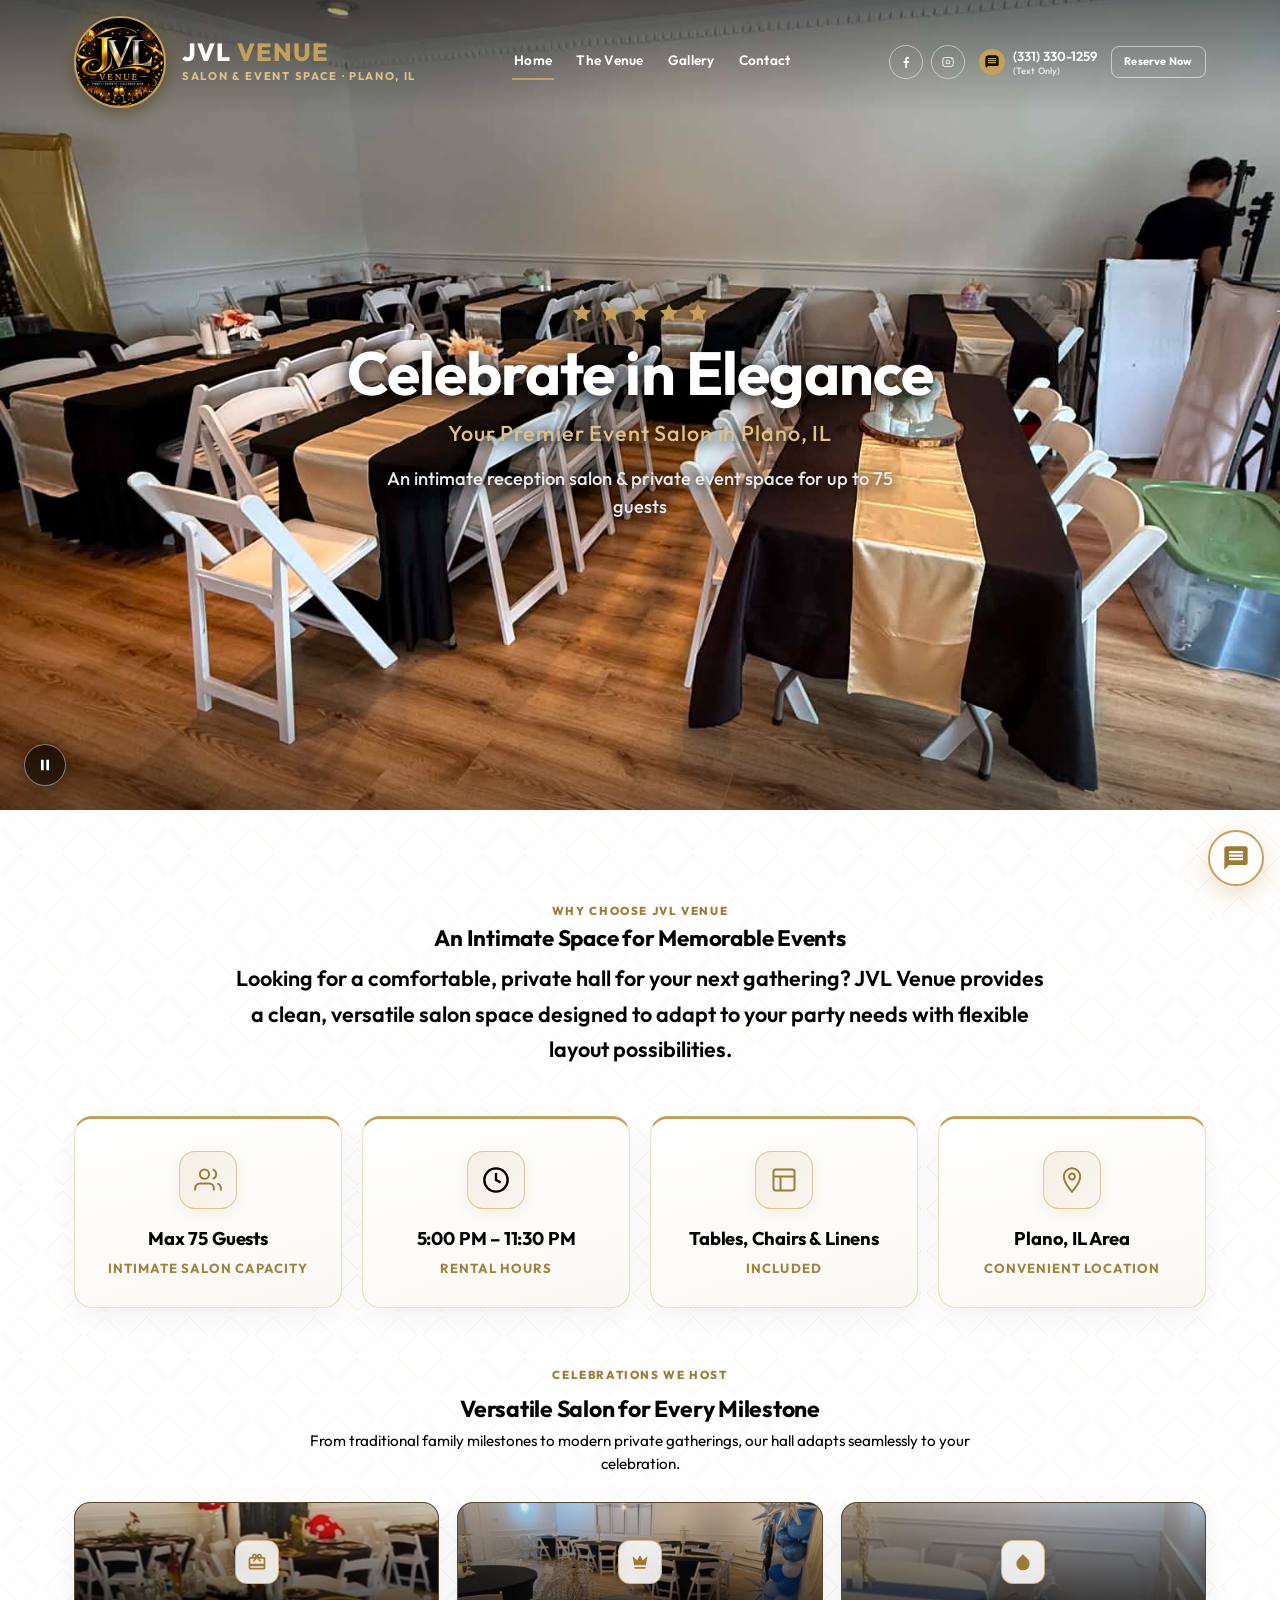
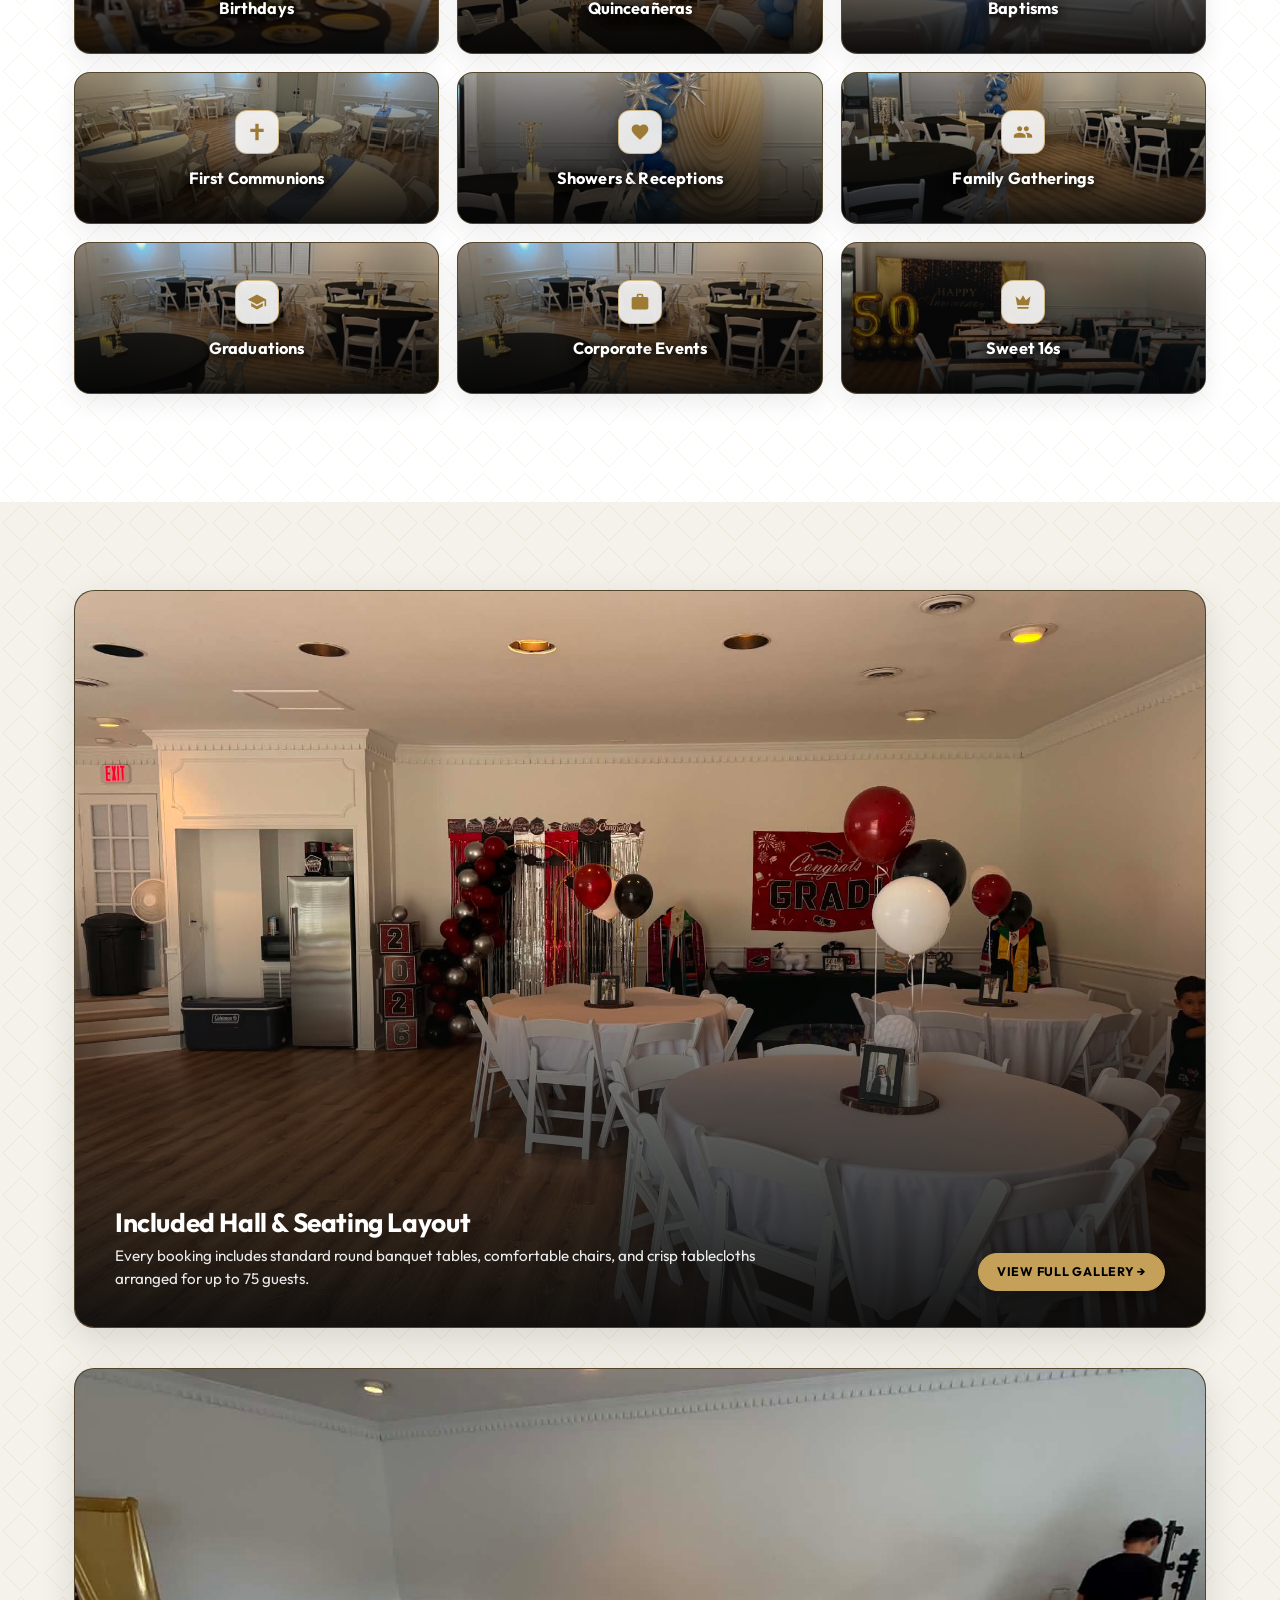
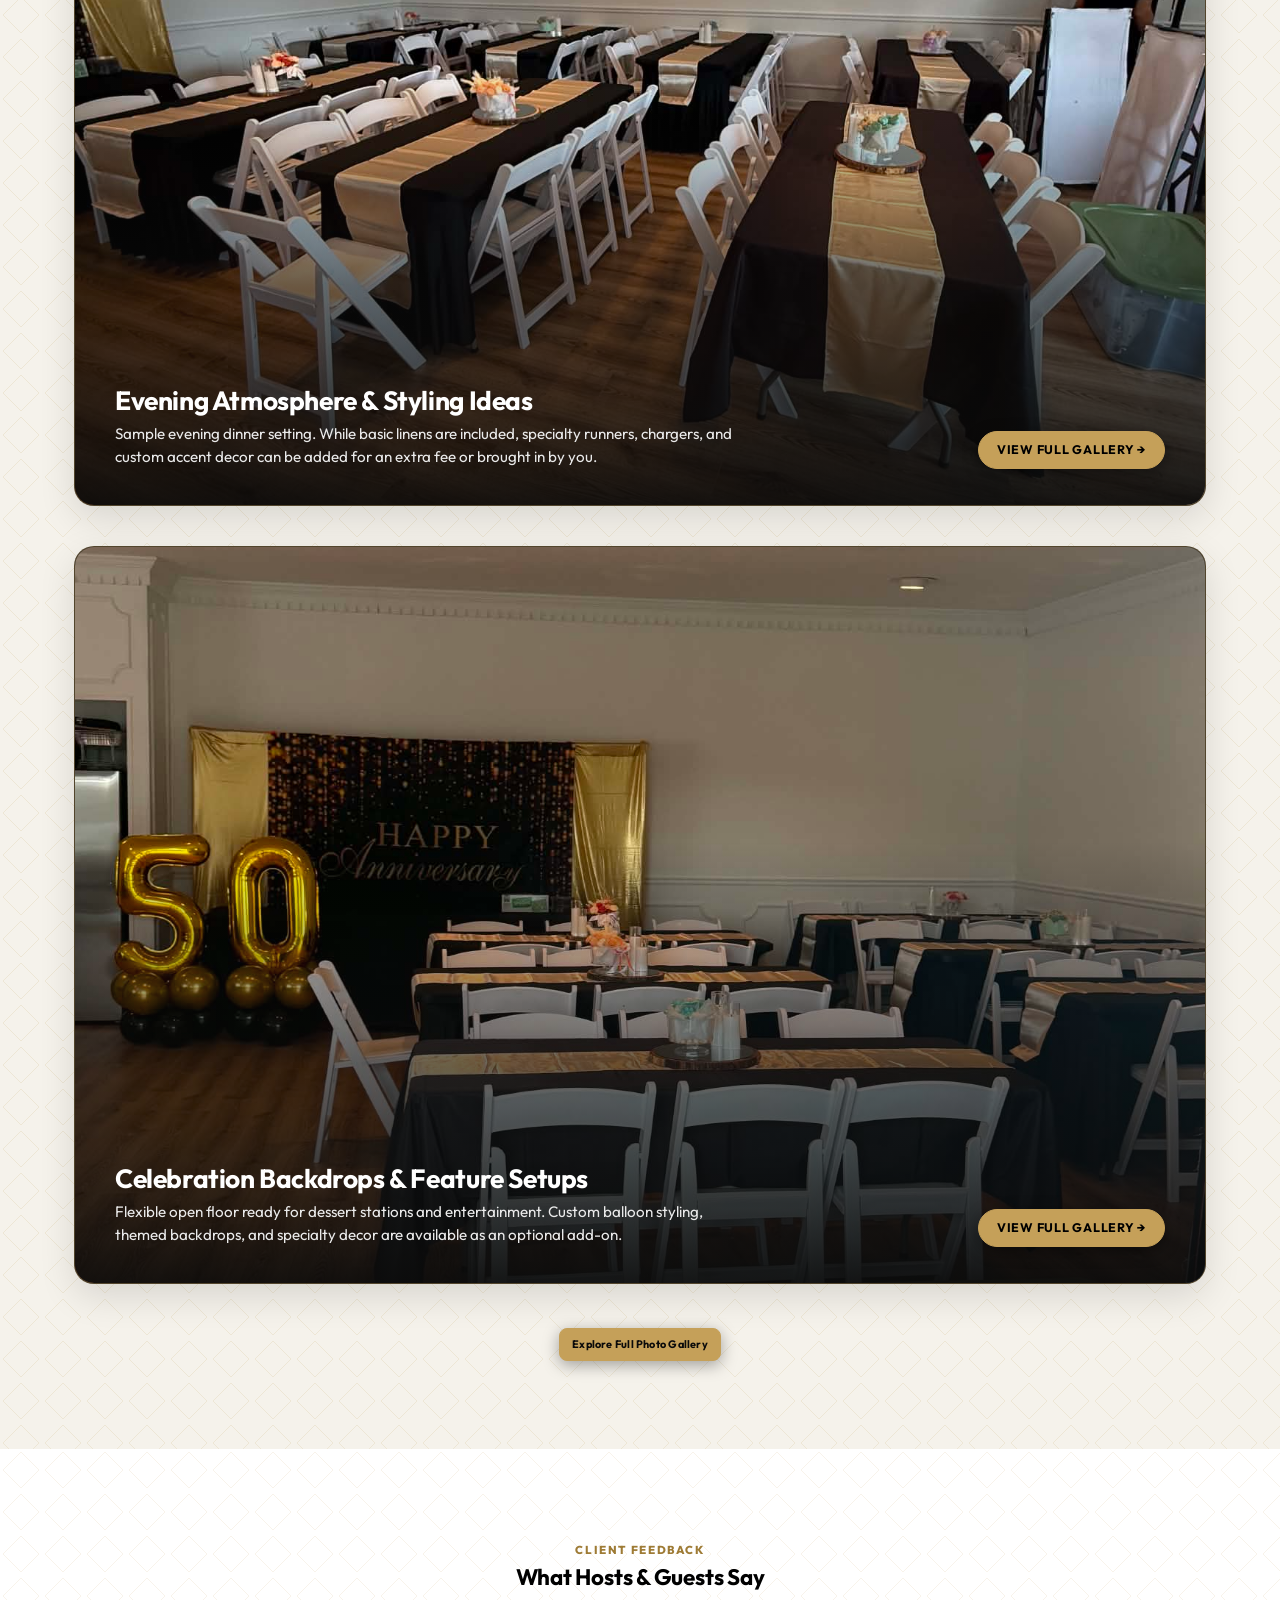
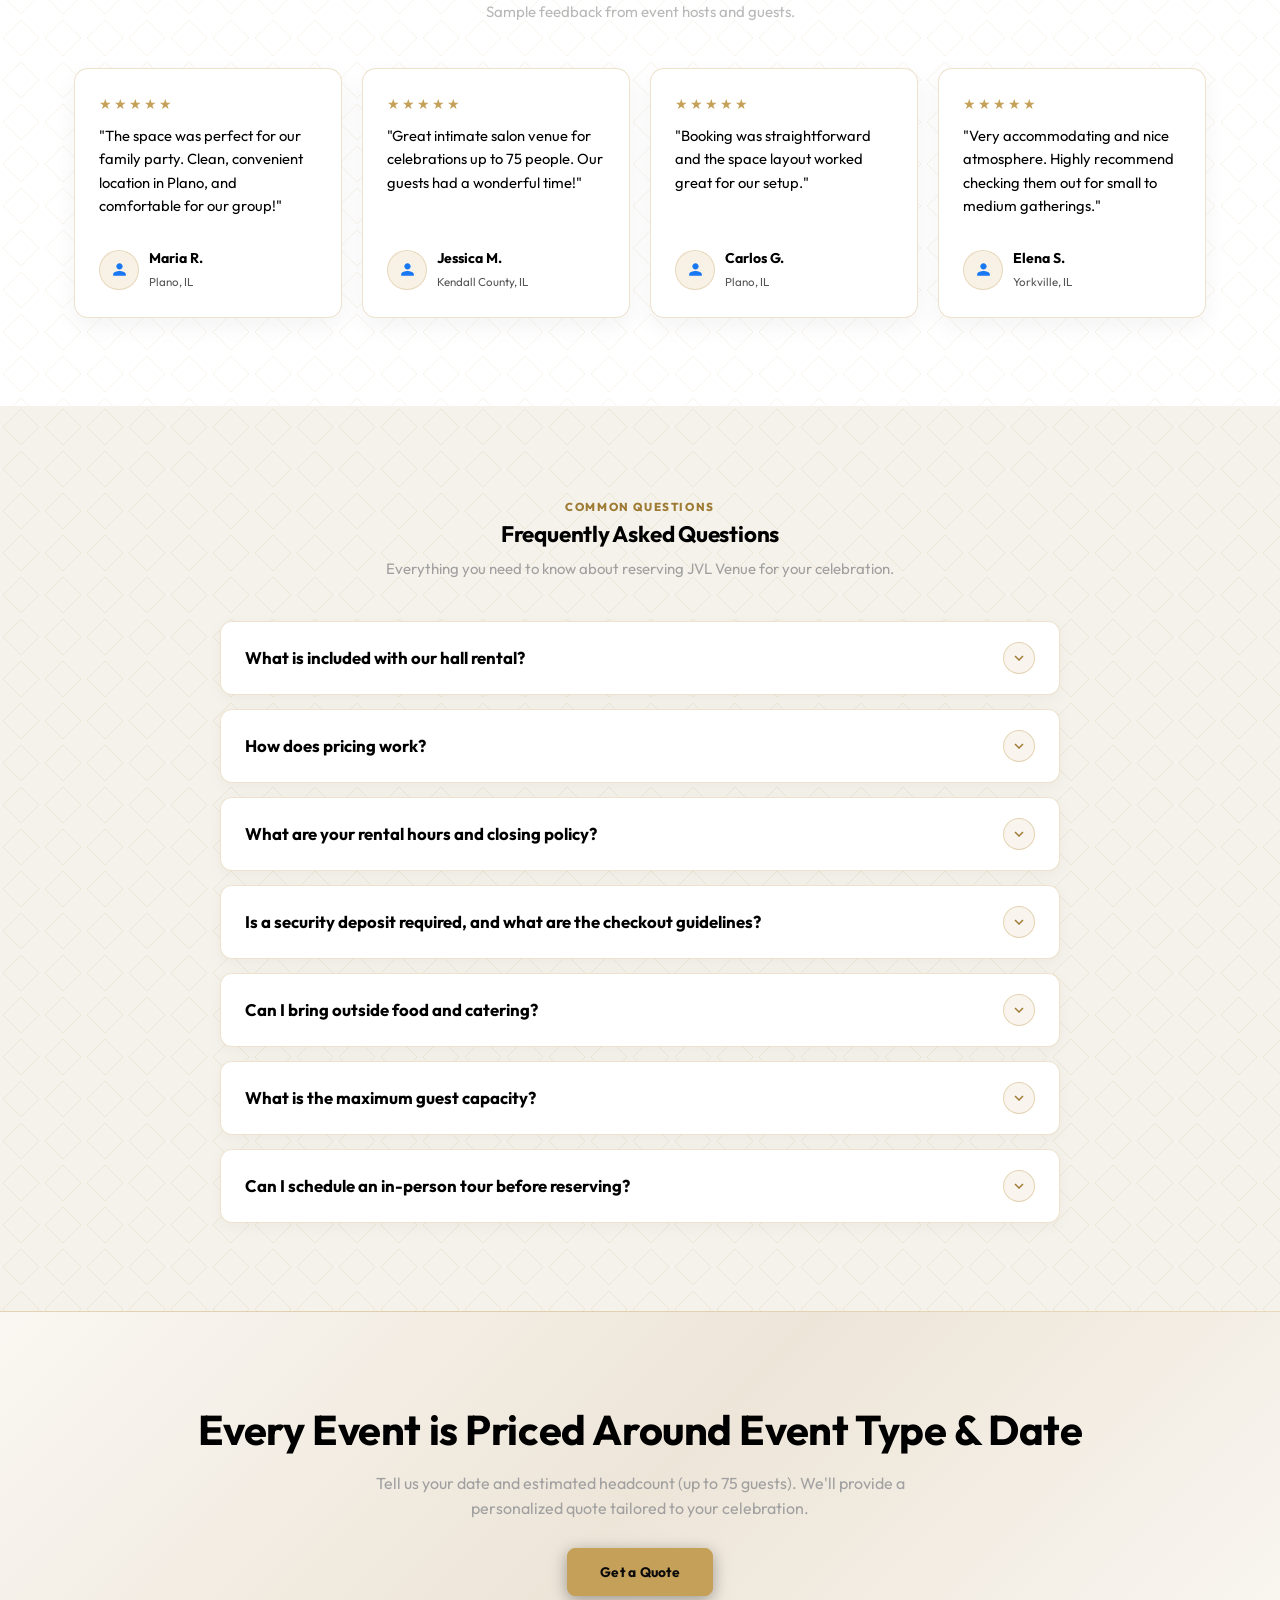
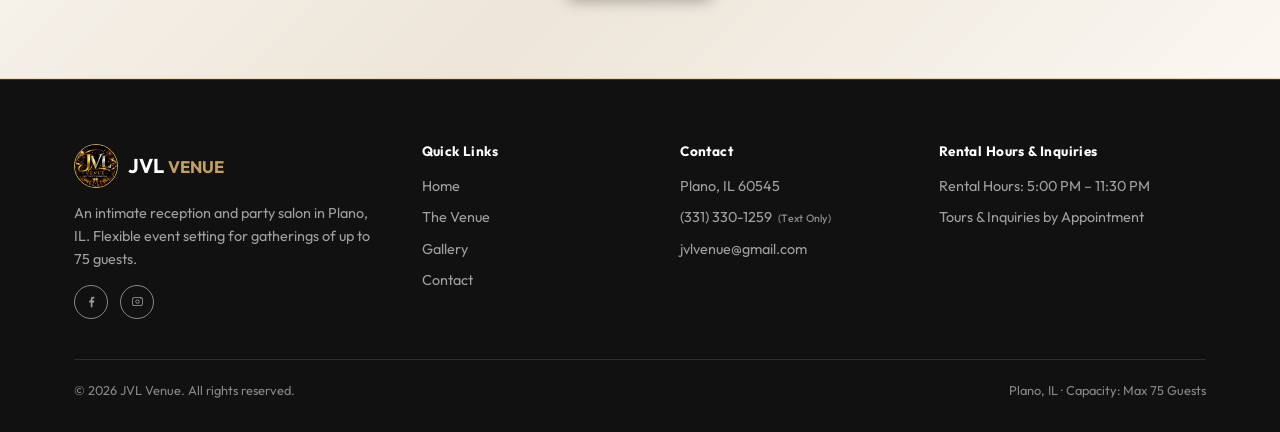
<file: index.html>
<!DOCTYPE html>
<html lang="en">
<head>
<meta charset="UTF-8">
<meta name="viewport" content="width=device-width, initial-scale=1.0">
<meta name="theme-color" content="#FAF9F5">
<title>JVL Venue | Reception &amp; Event Salon in Plano, IL</title>
<meta name="description" content="JVL Venue is an intimate salon and reception event space in Plano, IL hosting private parties, celebrations, and gatherings for up to 75 guests.">
<link rel="icon" type="image/png" sizes="32x32" href="favicon-32x32.png">
<link rel="icon" type="image/png" sizes="192x192" href="photos/favicon-round.png">
<link rel="apple-touch-icon" href="photos/favicon-round.png">

<!-- Open Graph / iMessage / Social Sharing Preview (Unmodified Logo) -->
<meta property="og:type" content="website">
<meta property="og:title" content="JVL Venue | Reception &amp; Event Salon in Plano, IL">
<meta property="og:description" content="An intimate salon and reception event space in Plano, IL hosting private celebrations and gatherings for up to 75 guests.">
<meta property="og:image" content="photos/logo-celebration.jpg">
<meta property="og:image:width" content="1320">
<meta property="og:image:height" content="986">
<meta name="twitter:card" content="summary_large_image">
<meta name="twitter:title" content="JVL Venue | Reception &amp; Event Salon in Plano, IL">
<meta name="twitter:description" content="An intimate salon and reception event space in Plano, IL hosting private celebrations and gatherings for up to 75 guests.">
<meta name="twitter:image" content="photos/logo-celebration.jpg">
<link rel="preconnect" href="https://fonts.googleapis.com">
<link rel="preconnect" href="https://fonts.gstatic.com" crossorigin>
<link href="https://fonts.googleapis.com/css2?family=Outfit:wght@300;400;500;600;700;800&display=swap" rel="stylesheet">
<link rel="stylesheet" href="styles.css?v=2.2">
<script>try{var t=localStorage.getItem('jvl_theme');if(t!=='dark'){document.documentElement.classList.add('theme-light')}}catch(e){}</script>
</head>
<body class="page-home theme-light">

<header class="site">
  <div class="wrap">
    <a href="index.html" class="brand">
      <img src="photos/logo-celebration.jpg" alt="JVL Venue Logo">
      <div class="brand-text-logo">
        <span class="brand-title">JVL <span>VENUE</span></span>
        <span class="brand-sub">Salon &amp; Event Space · Plano, IL</span>
      </div>
    </a>
    <div class="nav-backdrop"></div>
    <nav class="main-nav">
      <div class="nav-drawer-header">
        <a href="index.html" class="nav-drawer-brand">
          <img src="photos/logo-celebration.jpg" alt="JVL Venue logo" class="nav-drawer-logo">
          <span class="nav-drawer-title">JVL <span style="color:var(--gold)">VENUE</span></span>
        </a>
        <button class="nav-close" aria-label="Close navigation menu">
          <svg viewBox="0 0 24 24"><path d="M18 6L6 18M6 6l12 12" stroke="currentColor" stroke-width="2" stroke-linecap="round"/></svg>
        </button>
      </div>
      <div class="nav-links-wrap">
        <a href="index.html" class="active">Home</a>
        <a href="venue.html">The Venue</a>
        <a href="gallery.html">Gallery</a>
        <a href="contact.html">Contact</a>
      </div>
      <div class="nav-extra">
        <button type="button" class="lang-pill-btn lang-toggle-btn" aria-label="Cambiar idioma a Español">
          <span class="lang-flag-icon">🇲🇽</span>
          <span class="lang-text-label">Español</span>
        </button>
        <a href="contact.html" class="btn btn--nav-cta">Reserve Now</a>
      </div>
    </nav>
    <div class="header-cta">
      <div class="social-icons desktop-only">
        <a href="https://www.facebook.com" target="_blank" rel="noopener" aria-label="Facebook">
          <svg viewBox="0 0 24 24"><path d="M13.5 21v-7.6h2.55l.38-2.96h-2.93V8.53c0-.86.24-1.44 1.47-1.44h1.57V4.46A21 21 0 0 0 14.5 4.3c-2.14 0-3.6 1.3-3.6 3.69v2.45H8.35v2.96h2.55V21h2.6z"/></svg>
        </a>
        <a href="https://www.instagram.com" target="_blank" rel="noopener" aria-label="Instagram">
          <svg viewBox="0 0 24 24"><path d="M12 8.6a3.4 3.4 0 1 0 0 6.8 3.4 3.4 0 0 0 0-6.8zm0 5.6a2.2 2.2 0 1 1 0-4.4 2.2 2.2 0 0 1 0 4.4zm4.3-9.5H7.7A4.2 4.2 0 0 0 3.5 9v6a4.2 4.2 0 0 0 4.2 4.2h8.6a4.2 4.2 0 0 0 4.2-4.2V9a4.2 4.2 0 0 0-4.2-4.3zm3 10.3a3 3 0 0 1-3 3H7.7a3 3 0 0 1-3-3V9a3 3 0 0 1 3-3h8.6a3 3 0 0 1 3 3v6zm-2.1-9.1a.8.8 0 1 0 0 1.6.8.8 0 0 0 0-1.6z"/></svg>
        </a>
      </div>
      <a class="phone-pill desktop-only" href="sms:+13313301259" title="Text us at (331) 330-1259">
        <svg viewBox="0 0 24 24"><path d="M20 2H4c-1.1 0-2 .9-2 2v18l4-4h14c1.1 0 2-.9 2-2V4c0-1.1-.9-2-2-2zm-2 12H6v-2h12v2zm0-3H6V9h12v2zm0-3H6V6h12v2z"/></svg>
        <span class="phone-pill-text"><span>(331) 330-1259</span><span class="phone-sub-label">(Text Only)</span></span>
      </a>
      <a href="contact.html" class="btn btn--white desktop-only">Reserve Now</a>
      <button class="nav-toggle" aria-label="Toggle menu">
        <span class="nav-toggle-bar"></span>
        <span class="nav-toggle-bar"></span>
      </button>
    </div>
  </div>
</header>

<section class="hero">
  <div class="hero-media">
    <div class="hero-video-wrap is-active" id="video-layer-a">
      <video class="hero-video hero-video--backdrop" autoplay muted playsinline aria-hidden="true" src="videos/venue-hero.mp4"></video>
      <video class="hero-video hero-video--main" autoplay muted playsinline poster="photos/venue-gold-black-setup.jpg" src="videos/venue-hero.mp4"></video>
    </div>
    <div class="hero-video-wrap" id="video-layer-b">
      <video class="hero-video hero-video--backdrop" muted playsinline aria-hidden="true" src="videos/venue-tour.mp4"></video>
      <video class="hero-video hero-video--main" muted playsinline poster="photos/venue-round-tables-setup.jpg" src="videos/venue-tour.mp4"></video>
    </div>
    <div class="wrap hero-inner hero-inner--clean">
      <div class="hero-stars" aria-label="5 stars">
        <svg viewBox="0 0 24 24"><polygon points="12 2 15.09 8.26 22 9.27 17 14.14 18.18 21.02 12 17.77 5.82 21.02 7 14.14 2 9.27 8.91 8.26 12 2"/></svg>
        <svg viewBox="0 0 24 24"><polygon points="12 2 15.09 8.26 22 9.27 17 14.14 18.18 21.02 12 17.77 5.82 21.02 7 14.14 2 9.27 8.91 8.26 12 2"/></svg>
        <svg viewBox="0 0 24 24"><polygon points="12 2 15.09 8.26 22 9.27 17 14.14 18.18 21.02 12 17.77 5.82 21.02 7 14.14 2 9.27 8.91 8.26 12 2"/></svg>
        <svg viewBox="0 0 24 24"><polygon points="12 2 15.09 8.26 22 9.27 17 14.14 18.18 21.02 12 17.77 5.82 21.02 7 14.14 2 9.27 8.91 8.26 12 2"/></svg>
        <svg viewBox="0 0 24 24"><polygon points="12 2 15.09 8.26 22 9.27 17 14.14 18.18 21.02 12 17.77 5.82 21.02 7 14.14 2 9.27 8.91 8.26 12 2"/></svg>
      </div>
      <h1 class="hero-title">Celebrate in Elegance</h1>
      <p class="hero-tagline">Your Premier Event Salon in Plano, IL</p>
      <p class="hero-subtitle">An intimate reception salon &amp; private event space for up to 75 guests</p>
    </div>

    <button type="button" class="hero-video-toggle" aria-label="Pause video" title="Pause / Play background video">
      <svg class="icon-pause" viewBox="0 0 24 24"><path d="M6 4h4v16H6V4zm8 0h4v16h-4V4z"/></svg>
      <svg class="icon-play" viewBox="0 0 24 24" style="display:none"><path d="M8 5v14l11-7z"/></svg>
    </button>
  </div>
</section>

<section class="section">
  <div class="wrap">
    <div class="center" style="max-width:820px;margin:0 auto 48px">
      <span class="eyebrow">Why Choose JVL Venue</span>
      <h2>An Intimate Space for Memorable Events</h2>
      <p class="feature-lead-text">Looking for a comfortable, private hall for your next gathering? JVL Venue provides a clean, versatile salon space designed to adapt to your party needs with flexible layout possibilities.</p>
    </div>
    <div class="feature-row--large">
      <div class="feature-card">
        <div class="feature-icon-wrap">
          <svg width="28" height="28" viewBox="0 0 24 24" aria-hidden="true"><path d="M17 21v-2a4 4 0 0 0-4-4H5a4 4 0 0 0-4 4v2"/><circle cx="9" cy="7" r="4"/><path d="M23 21v-2a4 4 0 0 0-3-3.87"/><path d="M16 3.13a4 4 0 0 1 0 7.75"/></svg>
        </div>
        <div class="feature-stat">Max 75 Guests</div>
        <div class="feature-label">Intimate salon capacity</div>
      </div>
      <div class="feature-card">
        <div class="feature-icon-wrap">
          <svg width="28" height="28" viewBox="0 0 24 24" aria-hidden="true"><circle cx="12" cy="12" r="10" stroke="currentColor" stroke-width="2" fill="none"/><polyline points="12 6 12 12 16 14" stroke="currentColor" stroke-width="2" fill="none"/></svg>
        </div>
        <div class="feature-stat">5:00 PM – 11:30 PM</div>
        <div class="feature-label">Rental hours</div>
      </div>
      <div class="feature-card">
        <div class="feature-icon-wrap">
          <svg width="28" height="28" viewBox="0 0 24 24" aria-hidden="true"><rect x="3" y="3" width="18" height="18" rx="2" ry="2"/><path d="M3 9h18"/><path d="M9 21V9"/></svg>
        </div>
        <div class="feature-stat">Tables, Chairs &amp; Linens</div>
        <div class="feature-label">Included</div>
      </div>
      <div class="feature-card">
        <div class="feature-icon-wrap">
          <svg width="28" height="28" viewBox="0 0 24 24" aria-hidden="true"><path d="M12 2a7 7 0 00-7 7c0 5.25 7 13 7 13s7-7.75 7-13a7 7 0 00-7-7zm0 9.5A2.5 2.5 0 1112 6.5a2.5 2.5 0 010 5z"/></svg>
        </div>
        <div class="feature-stat">Plano, IL Area</div>
        <div class="feature-label">Convenient location</div>
      </div>
    </div>

    <div class="event-grid-header">
      <span class="eyebrow">Celebrations We Host</span>
      <h3 class="event-grid-title">Versatile Salon for Every Milestone</h3>
      <p class="event-grid-sub">From traditional family milestones to modern private gatherings, our hall adapts seamlessly to your celebration.</p>
    </div>

    <div class="event-grid">
      <div class="event-card">
        <div class="event-card-bg" style="background-image:url('photos/3F3B00A0-4339-4809-89BA-78D83FDDD860_4_5005_c.jpeg')"></div>
        <div class="event-card-overlay"></div>
        <div class="event-card-content">
          <span class="ic"><svg width="20" height="20" viewBox="0 0 24 24" aria-hidden="true"><path d="M20 6h-2.18c.11-.31.18-.65.18-1 0-1.66-1.34-3-3-3-1.05 0-1.96.54-2.5 1.35l-.5.67-.5-.68C10.96 2.54 10.05 2 9 2 7.34 2 6 3.34 6 5c0 .35.07.69.18 1H4c-1.11 0-1.99.89-1.99 2L2 19c0 1.11.89 2 2 2h16c1.11 0 2-.89 2-2V8c0-1.11-.89-2-2-2zm-5-2c.55 0 1 .45 1 1s-.45 1-1 1-1-.45-1-1 .45-1 1-1zM9 4c.55 0 1 .45 1 1s-.45 1-1 1-1-.45-1-1 .45-1 1-1zm11 15H4v-2h16v2zm0-5H4V8h5.08L7 10.83 8.62 12 11 8.76l1-1.36 1 1.36L15.38 12 17 10.83 14.92 8H20v6z"/></svg></span>
          <span class="label">Birthdays</span>
        </div>
      </div>
      <div class="event-card">
        <div class="event-card-bg" style="background-image:url('photos/773EEF40-0E02-4462-A373-F2C29AC3A207_4_5005_c.jpeg')"></div>
        <div class="event-card-overlay"></div>
        <div class="event-card-content">
          <span class="ic"><svg width="20" height="20" viewBox="0 0 24 24" aria-hidden="true"><path d="M5 16L3 5l5.5 5L12 4l3.5 6L21 5l-2 11H5zm14 3c0 .55-.45 1-1 1H6c-.55 0-1-.45-1-1s.45-1 1-1h12c.55 0 1 .45 1 1z"/></svg></span>
          <span class="label">Quinceañeras</span>
        </div>
      </div>
      <div class="event-card">
        <div class="event-card-bg" style="background-image:url('photos/8B55D7A9-8E38-4D87-9863-734052ED7450_4_5005_c.jpeg')"></div>
        <div class="event-card-overlay"></div>
        <div class="event-card-content">
          <span class="ic"><svg width="20" height="20" viewBox="0 0 24 24" aria-hidden="true"><path d="M12 2.69l5.66 5.66a8 8 0 1 1-11.31 0z"/></svg></span>
          <span class="label">Baptisms</span>
        </div>
      </div>
      <div class="event-card">
        <div class="event-card-bg" style="background-image:url('photos/B31471F4-0659-451D-BC60-7B06AF36698A_4_5005_c.jpeg')"></div>
        <div class="event-card-overlay"></div>
        <div class="event-card-content">
          <span class="ic"><svg width="20" height="20" viewBox="0 0 24 24" aria-hidden="true"><path d="M10 2h4v6h6v4h-6v10h-4V12H4V8h6V2z"/></svg></span>
          <span class="label">First<span class="br-mobile"><br></span> Communions</span>
        </div>
      </div>
      <div class="event-card">
        <div class="event-card-bg" style="background-image:url('photos/9E170E52-C63D-4798-A70A-DB4B58C02F78_4_5005_c.jpeg')"></div>
        <div class="event-card-overlay"></div>
        <div class="event-card-content">
          <span class="ic"><svg width="20" height="20" viewBox="0 0 24 24" aria-hidden="true"><path d="M12 21.35l-1.45-1.32C5.4 15.36 2 12.28 2 8.5 2 5.42 4.42 3 7.5 3c1.74 0 3.41.81 4.5 2.09C13.09 3.81 14.76 3 16.5 3 19.58 3 22 5.42 22 8.5c0 3.78-3.4 6.86-8.55 11.54L12 21.35z"/></svg></span>
          <span class="label">Showers &amp;<span class="br-mobile"><br></span> Receptions</span>
        </div>
      </div>
      <div class="event-card">
        <div class="event-card-bg" style="background-image:url('photos/9D169A87-D442-4BDF-AC00-EB78338ED837_4_5005_c.jpeg')"></div>
        <div class="event-card-overlay"></div>
        <div class="event-card-content">
          <span class="ic"><svg width="20" height="20" viewBox="0 0 24 24" aria-hidden="true"><path d="M16 11c1.66 0 2.99-1.34 2.99-3S17.66 5 16 5c-1.66 0-3 1.34-3 3s1.34 3 3 3zm-8 0c1.66 0 2.99-1.34 2.99-3S9.66 5 8 5C6.34 5 5 6.34 5 8s1.34 3 3 3zm0 2c-2.33 0-7 1.17-7 3.5V19h14v-2.5c0-2.33-4.67-3.5-7-3.5zm8 0c-.29 0-.62.02-.97.05 1.16.84 1.97 1.97 1.97 3.45V19h6v-2.5c0-2.33-4.67-3.5-7-3.5z"/></svg></span>
          <span class="label">Family<span class="br-mobile"><br></span> Gatherings</span>
        </div>
      </div>
      <div class="event-card">
        <div class="event-card-bg" style="background-image:url('photos/3808D6C7-A436-4276-A5BB-E52BF1362789_4_5005_c.jpeg')"></div>
        <div class="event-card-overlay"></div>
        <div class="event-card-content">
          <span class="ic"><svg width="20" height="20" viewBox="0 0 24 24" aria-hidden="true"><path d="M5 13.18v4L12 21l7-3.82v-4L12 17l-7-3.82zM12 3L1 9l11 6 9-4.91V17h2V9L12 3z"/></svg></span>
          <span class="label">Graduations</span>
        </div>
      </div>
      <div class="event-card">
        <div class="event-card-bg" style="background-image:url('photos/2AC692A2-681B-4218-9F55-028BAE8A1C1A_4_5005_c.jpeg')"></div>
        <div class="event-card-overlay"></div>
        <div class="event-card-content">
          <span class="ic"><svg width="20" height="20" viewBox="0 0 24 24" aria-hidden="true"><path d="M20 6h-4V4c0-1.11-.89-2-2-2h-4c-1.11 0-2 .89-2 2v2H4c-1.11 0-1.99.89-1.99 2L2 19c0 1.11.89 2 2 2h16c1.11 0 2-.89 2-2V8c0-1.11-.89-2-2-2zm-6 0h-4V4h4v2z"/></svg></span>
          <span class="label">Corporate<span class="br-mobile"><br></span> Events</span>
        </div>
      </div>
      <div class="event-card">
        <div class="event-card-bg" style="background-image:url('photos/venue-anniversary-setup.jpg')"></div>
        <div class="event-card-overlay"></div>
        <div class="event-card-content">
          <span class="ic"><svg width="20" height="20" viewBox="0 0 24 24" aria-hidden="true"><path d="M5 16L3 5l5.5 5L12 4l3.5 6L21 5l-2 11H5zm14 3c0 .55-.45 1-1 1H6c-.55 0-1-.45-1-1s.45-1 1-1h12c.55 0 1 .45 1 1z"/></svg></span>
          <span class="label">Sweet 16s</span>
        </div>
      </div>
    </div>
  </div>
</section>

<section class="section section--off venue-showcase-section">
  <div class="wrap">
    <div class="venue-showcase">
      <a href="gallery.html" class="showcase-card">
        <img src="photos/venue-round-tables-setup.jpg" alt="JVL Venue banqueting hall layout with round tables, chairs, and white linens" loading="lazy">
        <div class="showcase-info">
          <div>
            <h3>Included Hall &amp; Seating Layout</h3>
            <p>Every booking includes standard round banquet tables, comfortable chairs, and crisp tablecloths arranged for up to 75 guests.</p>
          </div>
          <span class="showcase-tag">View Full Gallery &rarr;</span>
        </div>
      </a>
      <a href="gallery.html" class="showcase-card">
        <img src="photos/venue-gold-black-setup.jpg" alt="JVL Venue sample evening celebration setup with black linens and custom accents" loading="lazy">
        <div class="showcase-info">
          <div>
            <h3>Evening Atmosphere &amp; Styling Ideas</h3>
            <p>Sample evening dinner setting. While basic linens are included, specialty runners, chargers, and custom accent decor can be added for an extra fee or brought in by you.</p>
          </div>
          <span class="showcase-tag">View Full Gallery &rarr;</span>
        </div>
      </a>
      <a href="gallery.html" class="showcase-card">
        <img src="photos/venue-anniversary-setup.jpg" alt="JVL Venue party setup with custom balloon backdrop" loading="lazy">
        <div class="showcase-info">
          <div>
            <h3>Celebration Backdrops &amp; Feature Setups</h3>
            <p>Flexible open floor ready for dessert stations and entertainment. Custom balloon styling, themed backdrops, and specialty decor are available as an optional add-on.</p>
          </div>
          <span class="showcase-tag">View Full Gallery &rarr;</span>
        </div>
      </a>
    </div>
    <div class="center" style="margin-top:44px">
      <a href="gallery.html" class="btn btn--gold">Explore Full Photo Gallery</a>
    </div>
  </div>
</section>


<section class="section">
  <div class="wrap">
    <div class="center" style="max-width:640px;margin:0 auto 44px">
      <span class="eyebrow">Client Feedback</span>
      <h2>What Hosts &amp; Guests Say</h2>
      <p style="color:#b8b8b8">Sample feedback from event hosts and guests.</p>
    </div>
    <div class="testimonials">
      <div class="tcard">
        <div class="stars">★★★★★</div>
        <p>"The space was perfect for our family party. Clean, convenient location in Plano, and comfortable for our group!"</p>
        <div class="who">
          <div class="avatar-fb"><svg viewBox="0 0 24 24"><path d="M12 12c2.21 0 4-1.79 4-4s-1.79-4-4-4-4 1.79-4 4 1.79 4 4 4zm0 2c-2.67 0-8 1.34-8 4v2h16v-2c0-2.66-5.33-4-8-4z"/></svg></div>
          <div><strong>Maria R.</strong><span>Plano, IL</span></div>
        </div>
      </div>

      <div class="tcard">
        <div class="stars">★★★★★</div>
        <p>"Great intimate salon venue for celebrations up to 75 people. Our guests had a wonderful time!"</p>
        <div class="who">
          <div class="avatar-fb"><svg viewBox="0 0 24 24"><path d="M12 12c2.21 0 4-1.79 4-4s-1.79-4-4-4-4 1.79-4 4 1.79 4 4 4zm0 2c-2.67 0-8 1.34-8 4v2h16v-2c0-2.66-5.33-4-8-4z"/></svg></div>
          <div><strong>Jessica M.</strong><span>Kendall County, IL</span></div>
        </div>
      </div>

      <div class="tcard">
        <div class="stars">★★★★★</div>
        <p>"Booking was straightforward and the space layout worked great for our setup."</p>
        <div class="who">
          <div class="avatar-fb"><svg viewBox="0 0 24 24"><path d="M12 12c2.21 0 4-1.79 4-4s-1.79-4-4-4-4 1.79-4 4 1.79 4 4 4zm0 2c-2.67 0-8 1.34-8 4v2h16v-2c0-2.66-5.33-4-8-4z"/></svg></div>
          <div><strong>Carlos G.</strong><span>Plano, IL</span></div>
        </div>
      </div>

      <div class="tcard">
        <div class="stars">★★★★★</div>
        <p>"Very accommodating and nice atmosphere. Highly recommend checking them out for small to medium gatherings."</p>
        <div class="who">
          <div class="avatar-fb"><svg viewBox="0 0 24 24"><path d="M12 12c2.21 0 4-1.79 4-4s-1.79-4-4-4-4 1.79-4 4 1.79 4 4 4zm0 2c-2.67 0-8 1.34-8 4v2h16v-2c0-2.66-5.33-4-8-4z"/></svg></div>
          <div><strong>Elena S.</strong><span>Yorkville, IL</span></div>
        </div>
      </div>

    </div>
  </div>
</section>

<!-- FAQ Section -->
<section class="section section--off">
  <div class="wrap">
    <div class="center" style="max-width:680px;margin:0 auto 40px">
      <span class="eyebrow">Common Questions</span>
      <h2>Frequently Asked Questions</h2>
      <p style="color:var(--gray-400)">Everything you need to know about reserving JVL Venue for your celebration.</p>
    </div>

    <div class="faq-wrap">
      <details class="faq-item">
        <summary class="faq-question">
          <span>What is included with our hall rental?</span>
          <span class="faq-icon" aria-label="Toggle answer"><svg viewBox="0 0 24 24"><path d="M6 9l6 6 6-6"/></svg></span>
        </summary>
        <div class="faq-answer">
          <div class="faq-answer-inner">
            <p>Every hall reservation includes setup tables, comfortable chairs, and fresh tablecloths for up to 75 guests. You also enjoy private access to the climate-controlled indoor salon and private restrooms. Additional services available for an extra price include commercial food warmers, party sound system, custom table decorations, balloon garlands, and themed photo backdrops.</p>
          </div>
        </div>
      </details>

      <details class="faq-item">
        <summary class="faq-question">
          <span>How does pricing work?</span>
          <span class="faq-icon" aria-label="Toggle answer"><svg viewBox="0 0 24 24"><path d="M6 9l6 6 6-6"/></svg></span>
        </summary>
        <div class="faq-answer">
          <div class="faq-answer-inner">
            <p>Every event is priced individually around your specific event type, date (weekday vs. weekend), and custom setup needs. Rather than rigid pre-packaged tiers, we provide tailored quotes so you only pay for what your party actually needs.</p>
          </div>
        </div>
      </details>

      <details class="faq-item">
        <summary class="faq-question">
          <span>What are your rental hours and closing policy?</span>
          <span class="faq-icon" aria-label="Toggle answer"><svg viewBox="0 0 24 24"><path d="M6 9l6 6 6-6"/></svg></span>
        </summary>
        <div class="faq-answer">
          <div class="faq-answer-inner">
            <p>Our standard celebration rental window runs from 5:00 PM to a strict closing time of 11:30 PM. In accordance with venue contract guidelines, all music, celebrations, and guest departures must conclude promptly by 11:30 PM. Contact us to coordinate setup access times and date availability.</p>
          </div>
        </div>
      </details>

      <details class="faq-item">
        <summary class="faq-question">
          <span>Is a security deposit required, and what are the checkout guidelines?</span>
          <span class="faq-icon" aria-label="Toggle answer"><svg viewBox="0 0 24 24"><path d="M6 9l6 6 6-6"/></svg></span>
        </summary>
        <div class="faq-answer">
          <div class="faq-answer-inner">
            <p>Yes, a security deposit is required upon booking to secure your reservation. To receive your full deposit back, the hall must be returned in the same condition it was provided and all rental contract rules must be honored:</p>
            <ul style="margin:10px 0 6px 18px;padding:0;display:flex;flex-direction:column;gap:6px;line-height:1.55">
              <li><strong>Strict Closing Time:</strong> 11:30 PM strict closing time with all guests departed.</li>
              <li><strong>Trash Removal:</strong> All trash must be removed from the premises, and all trash cans emptied—including bathroom trash cans.</li>
              <li><strong>Tables &amp; Chairs:</strong> Tables and chairs must be left organized.</li>
              <li><strong>Decorations:</strong> All decorations MUST be removed from ceiling and walls. Using nails, staples, pins, or tacks is strictly prohibited as it damages surfaces or peels paint.</li>
              <li><strong>No Fireworks:</strong> Fireworks or pyrotechnics are not permitted anywhere on the property.</li>
              <li><strong>Deposit Return:</strong> Any damage to venue furniture, linens, walls, or equipment may result in partial or full loss of deposit. Your deposit will be returned after inspection of the property, provided all rental conditions are met.</li>
            </ul>
          </div>
        </div>
      </details>

      <details class="faq-item">
        <summary class="faq-question">
          <span>Can I bring outside food and catering?</span>
          <span class="faq-icon" aria-label="Toggle answer"><svg viewBox="0 0 24 24"><path d="M6 9l6 6 6-6"/></svg></span>
        </summary>
        <div class="faq-answer">
          <div class="faq-answer-inner">
            <p>Yes! Hosts have the freedom to bring outside catering, homemade family specialties, celebration cakes, and refreshments at no extra charge.</p>
          </div>
        </div>
      </details>

      <details class="faq-item">
        <summary class="faq-question">
          <span>What is the maximum guest capacity?</span>
          <span class="faq-icon" aria-label="Toggle answer"><svg viewBox="0 0 24 24"><path d="M6 9l6 6 6-6"/></svg></span>
        </summary>
        <div class="faq-answer">
          <div class="faq-answer-inner">
            <p>Our salon space comfortably accommodates up to 75 guests maximum to maintain an intimate, welcoming atmosphere and comply with fire safety guidelines.</p>
          </div>
        </div>
      </details>

      <details class="faq-item">
        <summary class="faq-question">
          <span>Can I schedule an in-person tour before reserving?</span>
          <span class="faq-icon" aria-label="Toggle answer"><svg viewBox="0 0 24 24"><path d="M6 9l6 6 6-6"/></svg></span>
        </summary>
        <div class="faq-answer">
          <div class="faq-answer-inner">
            <p>Yes, walkthroughs and consultations in Plano, IL are gladly arranged by appointment. Simply submit an inquiry or send us a text to set up a convenient time to visit.</p>
          </div>
        </div>
      </details>
    </div>
  </div>
</section>

<section class="cta-band">
  <div class="wrap" style="padding-top:24px;padding-bottom:12px">
    <h2>Every Event is Priced Around Event Type &amp; Date</h2>
    <p style="color:var(--gray-400);max-width:580px;margin:0 auto 26px;font-size:1rem">
      Tell us your date and estimated headcount (up to 75 guests). We'll provide a personalized quote tailored to your celebration.
    </p>
    <a href="contact.html" class="btn btn--gold" style="font-size:.86rem;padding:12px 32px">Get a Quote</a>
  </div>
</section>

<footer class="site">
  <div class="wrap">
    <div class="footer-grid">
      <div>
        <div class="footer-brand">
          <img src="photos/logo-celebration.jpg" alt="JVL Venue logo" style="height:44px;width:44px;border-radius:50%;object-fit:cover;border:1.5px solid var(--gold)">
          <span style="font-family:'Outfit',sans-serif;font-size:1.25rem;font-weight:700;color:var(--white)">JVL <span style="color:var(--gold)">VENUE</span></span>
        </div>
        <p>An intimate reception and party salon in Plano, IL. Flexible event setting for gatherings of up to 75 guests.</p>
        <div class="footer-socials">
          <a href="https://www.facebook.com" target="_blank" rel="noopener" aria-label="Facebook">
            <svg viewBox="0 0 24 24"><path d="M13.5 21v-7.6h2.55l.38-2.96h-2.93V8.53c0-.86.24-1.44 1.47-1.44h1.57V4.46A21 21 0 0 0 14.5 4.3c-2.14 0-3.6 1.3-3.6 3.69v2.45H8.35v2.96h2.55V21h2.6z"/></svg>
          </a>
          <a href="https://www.instagram.com" target="_blank" rel="noopener" aria-label="Instagram">
            <svg viewBox="0 0 24 24"><path d="M12 8.6a3.4 3.4 0 1 0 0 6.8 3.4 3.4 0 0 0 0-6.8zm0 5.6a2.2 2.2 0 1 1 0-4.4 2.2 2.2 0 0 1 0 4.4zm4.3-9.5H7.7A4.2 4.2 0 0 0 3.5 9v6a4.2 4.2 0 0 0 4.2 4.2h8.6a4.2 4.2 0 0 0 4.2-4.2V9a4.2 4.2 0 0 0-4.2-4.3zm3 10.3a3 3 0 0 1-3 3H7.7a3 3 0 0 1-3-3V9a3 3 0 0 1 3-3h8.6a3 3 0 0 1 3 3v6zm-2.1-9.1a.8.8 0 1 0 0 1.6.8.8 0 0 0 0-1.6z"/></svg>
          </a>
        </div>
      </div>
      <div>
        <h4>Quick Links</h4>
        <ul>
          <li><a href="index.html">Home</a></li>
          <li><a href="venue.html">The Venue</a></li>
          <li><a href="gallery.html">Gallery</a></li>
          <li><a href="contact.html">Contact</a></li>
        </ul>
      </div>
      <div>
        <h4>Contact</h4>
        <ul>
          <li>Plano, IL 60545</li>
          <li><a href="sms:+13313301259">(331) 330-1259 <span class="phone-sub-label">(Text Only)</span></a></li>
          <li><a href="mailto:jvlvenue@gmail.com">jvlvenue@gmail.com</a></li>
        </ul>
      </div>
      <div>
        <h4>Rental Hours &amp; Inquiries</h4>
        <ul>
          <li>Rental Hours: 5:00 PM – 11:30 PM</li>
          <li>Tours &amp; Inquiries by Appointment</li>
        </ul>
      </div>
    </div>
    <div class="footer-bottom">
      <span>© 2026 JVL Venue. All rights reserved.</span>
      <span>Plano, IL · Capacity: Max 75 Guests</span>
    </div>
  </div>
</footer>

<!-- Floating SMS Action Widget -->
<div class="sms-widget-wrap">
  <div class="sms-popup-tooltip" id="sms-popup-tooltip" role="tooltip" aria-hidden="true">
    <a href="sms:+13313301259" class="sms-popup-content" id="sms-popup-link">
      <span class="sms-popup-icon">
        <svg viewBox="0 0 24 24"><path d="M20 2H4c-1.1 0-2 .9-2 2v18l4-4h14c1.1 0 2-.9 2-2V4c0-1.1-.9-2-2-2zm-2 12H6v-2h12v2zm0-3H6V9h12v2zm0-3H6V6h12v2z"/></svg>
      </span>
      <div class="sms-popup-text">
        <span class="sms-popup-label">Send text message to</span>
        <strong class="sms-popup-number">(331) 330-1259</strong>
      </div>
    </a>
    <button type="button" class="sms-popup-close" id="sms-popup-close" aria-label="Close tooltip">&times;</button>
  </div>

  <button type="button" class="floating-contact" id="floating-sms-btn" aria-label="Send text message to (331) 330-1259" title="Send text message to (331) 330-1259">
    <svg viewBox="0 0 24 24"><path d="M20 2H4c-1.1 0-2 .9-2 2v18l4-4h14c1.1 0 2-.9 2-2V4c0-1.1-.9-2-2-2zm-2 12H6v-2h12v2zm0-3H6V9h12v2zm0-3H6V6h12v2z"/></svg>
  </button>
</div>

<script src="script.js?v=2.2"></script>
</body>
</html>
</file>
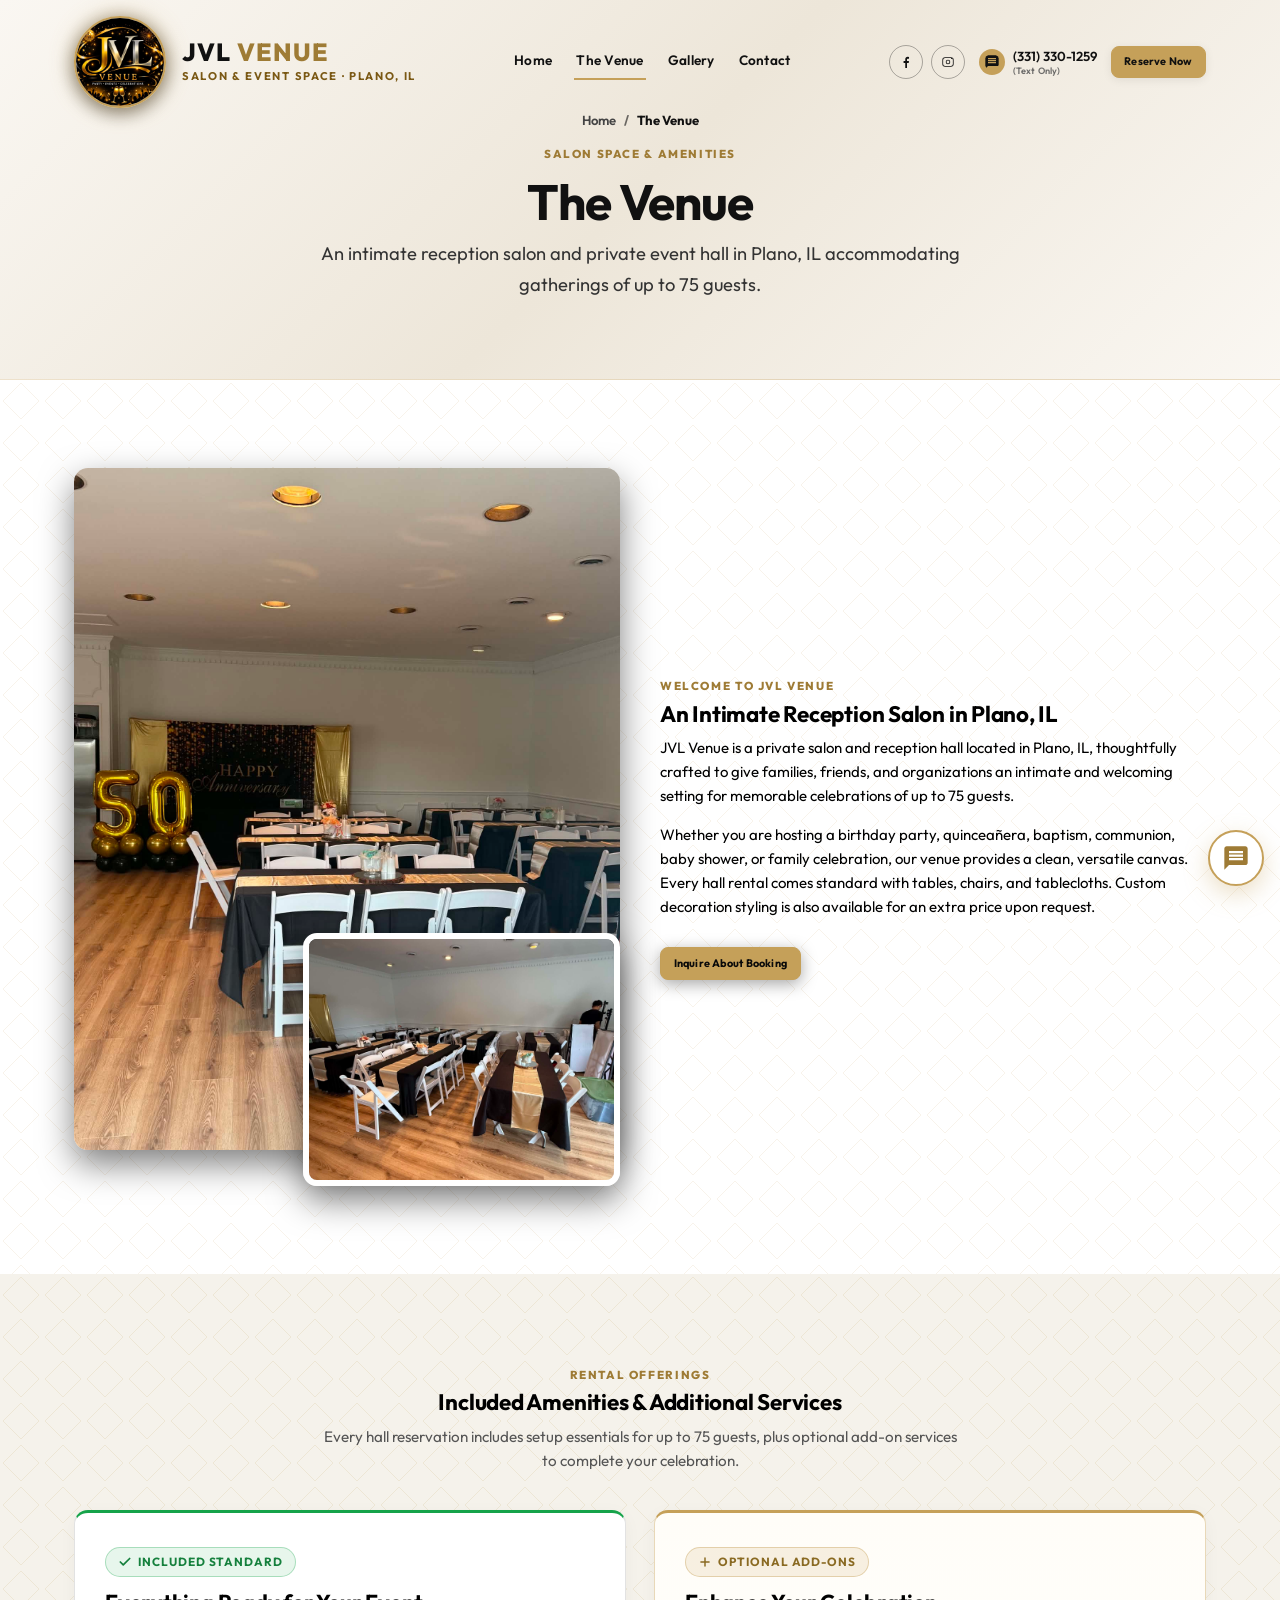
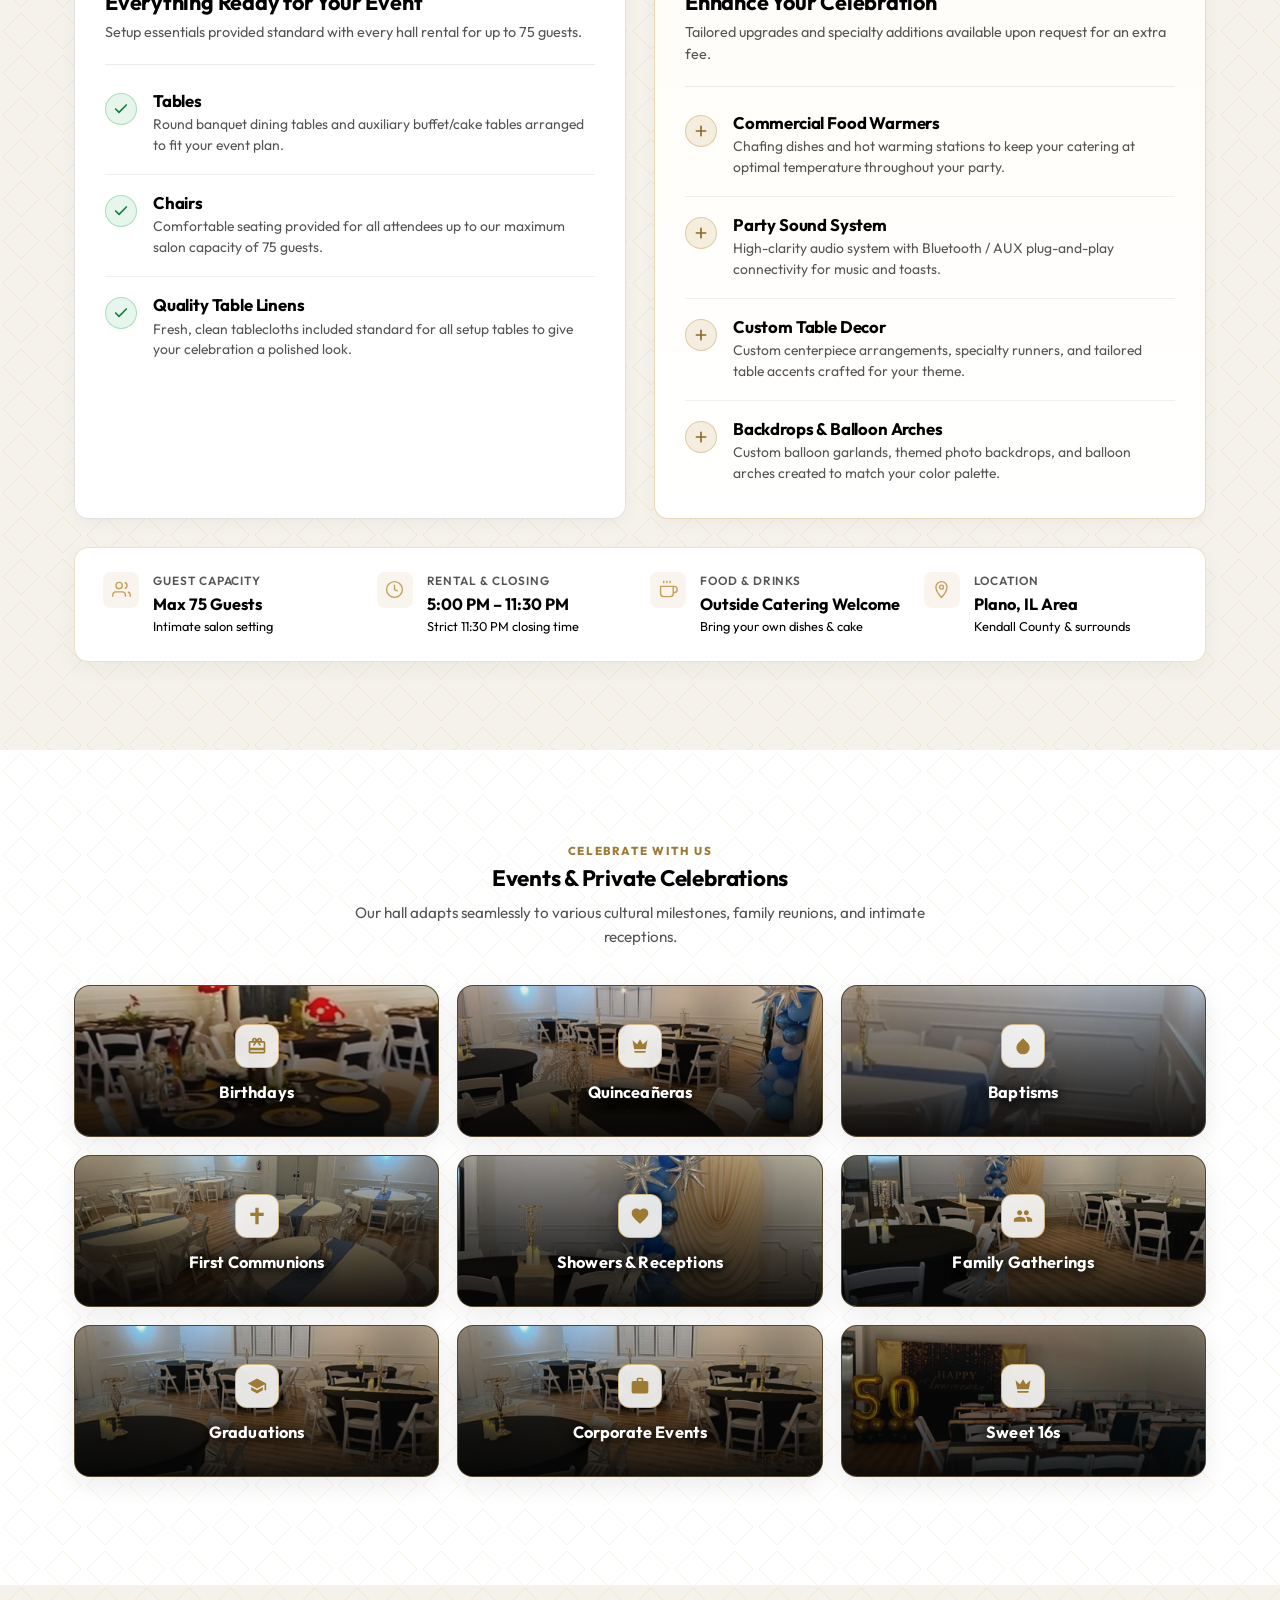
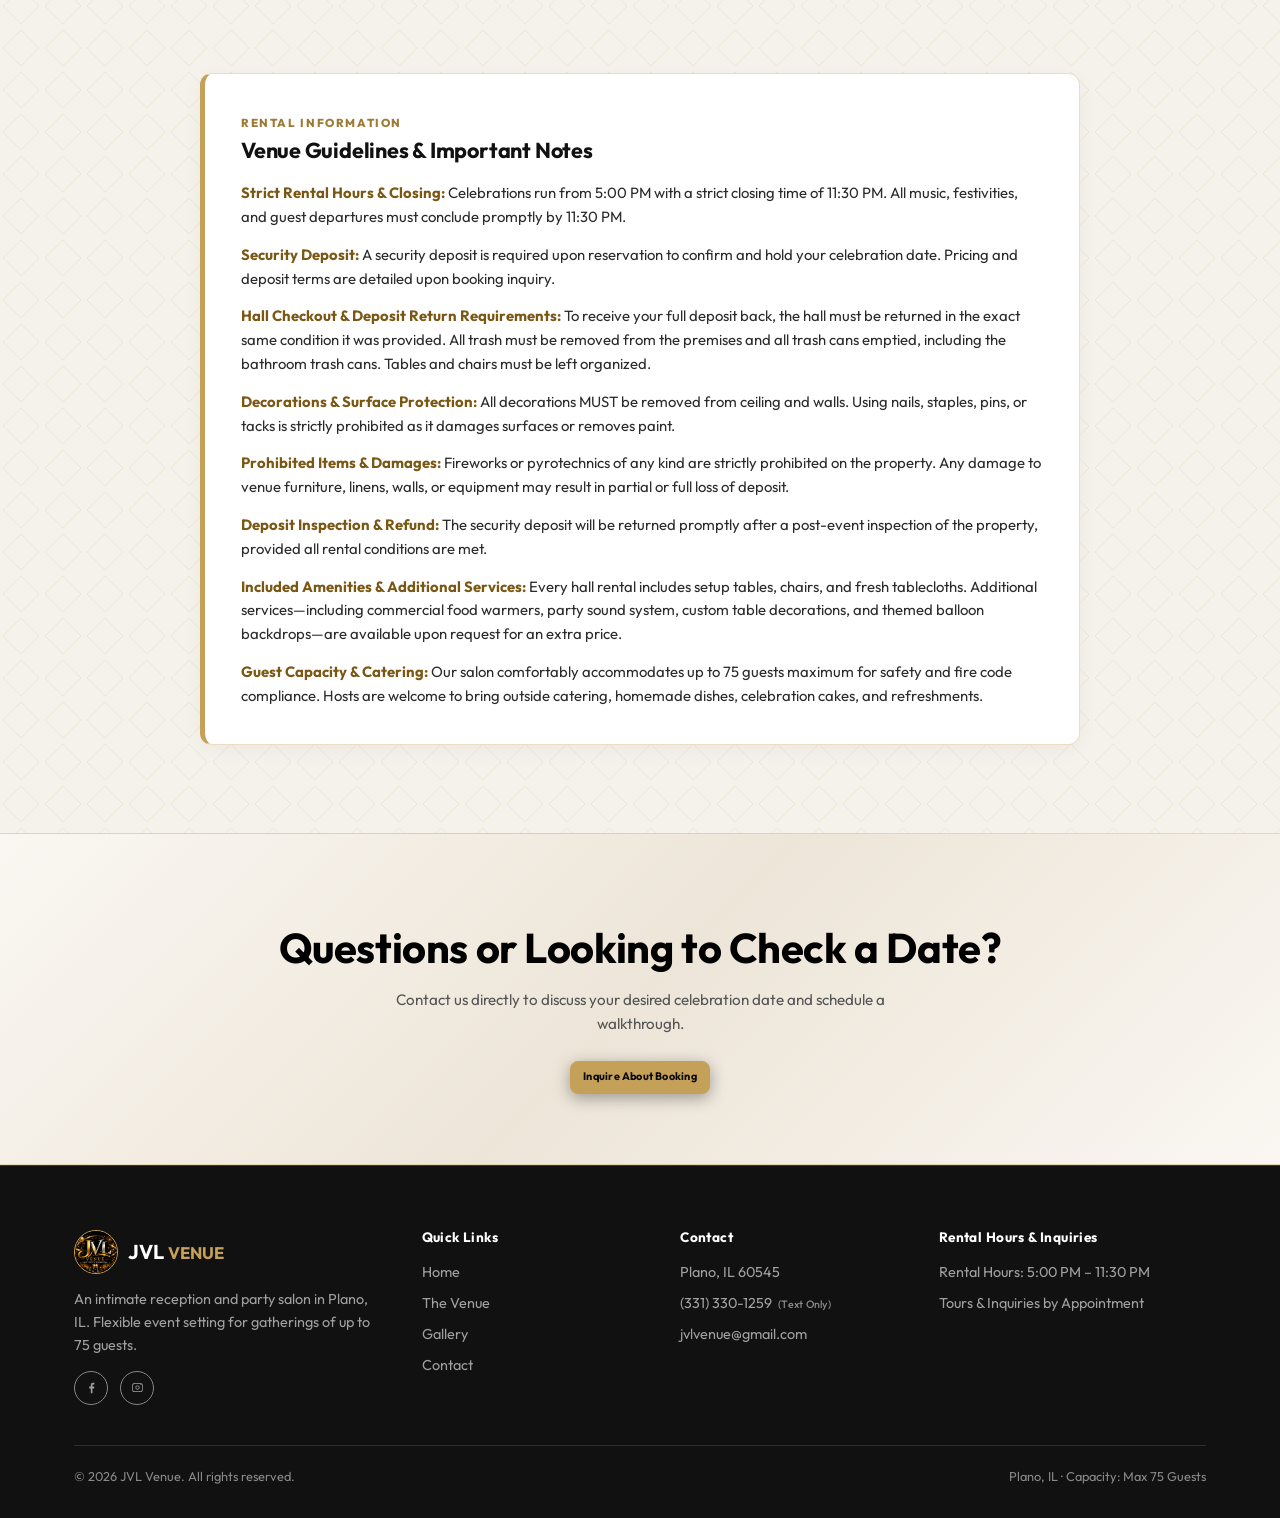
<file: about.html>
<!DOCTYPE html>
<html lang="en">
<head>
<meta charset="UTF-8">
<meta http-equiv="refresh" content="0; url=venue.html">
<title>Redirecting to The Venue | JVL Venue</title>
<link rel="canonical" href="venue.html">
<script>window.location.href = "venue.html";</script>
</head>
<body>
<p>Redirecting to <a href="venue.html">The Venue</a>...</p>
</body>
</html>
</file>
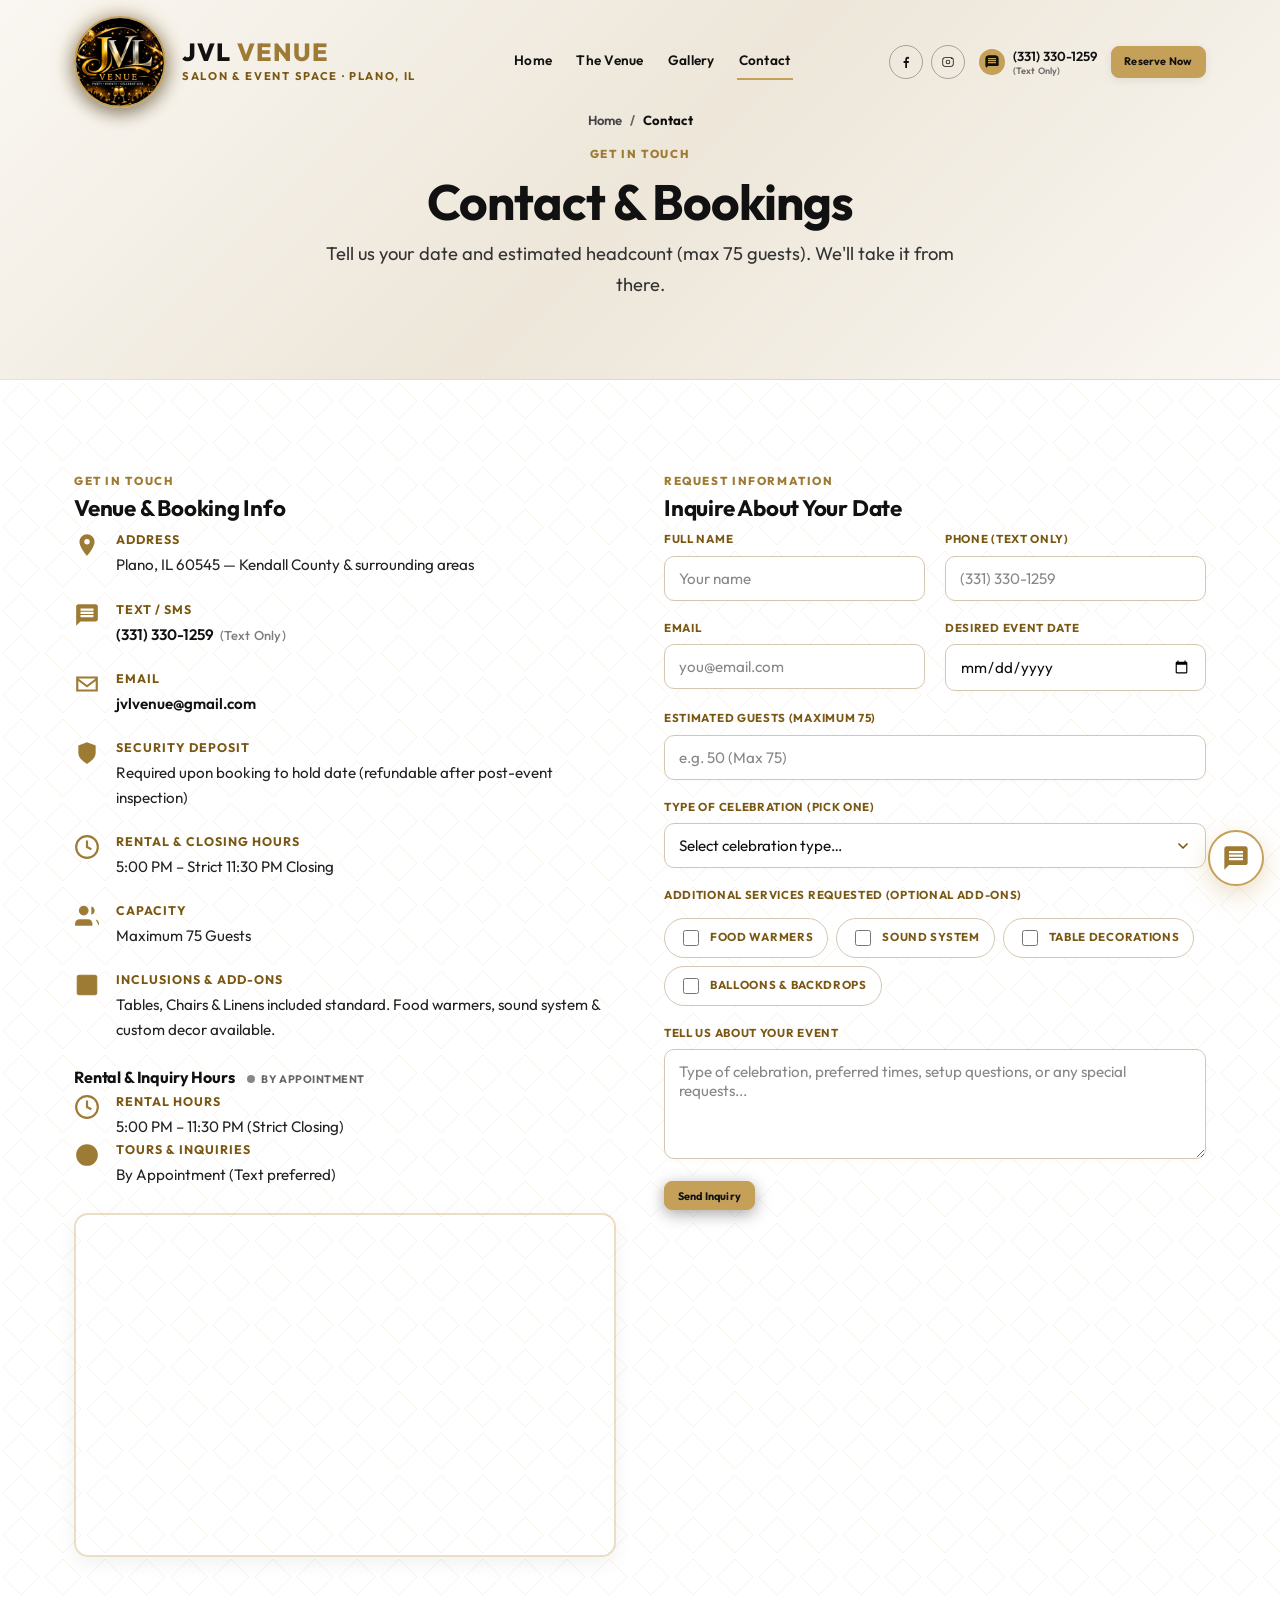
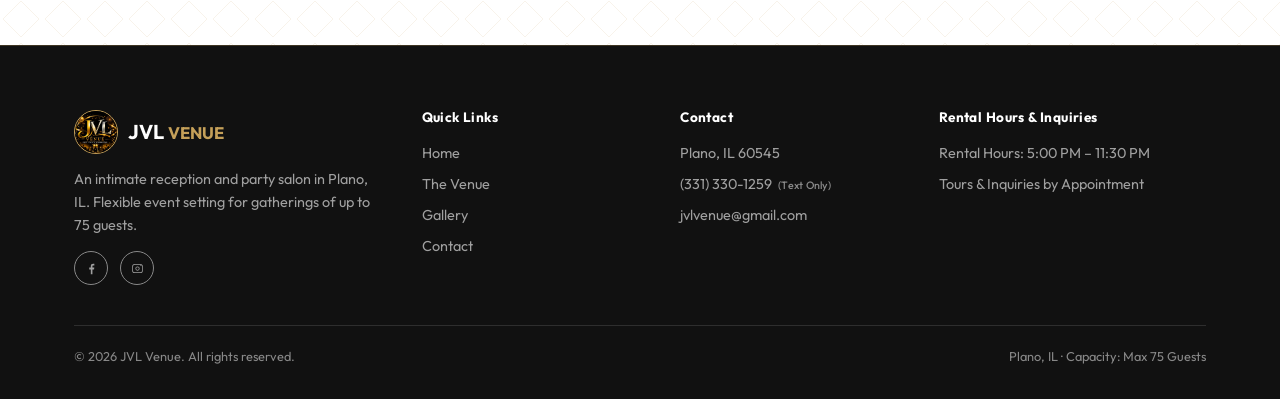
<file: contact.html>
<!DOCTYPE html>
<html lang="en">
<head>
<meta charset="UTF-8">
<meta name="viewport" content="width=device-width, initial-scale=1.0">
<meta name="theme-color" content="#FAF9F5">
<title>Contact &amp; Bookings | JVL Venue - Plano, IL</title>
<meta name="description" content="Get in touch with JVL Venue in Plano, IL. Inquire about date availability and salon rental for parties up to 75 guests.">
<link rel="icon" type="image/png" sizes="32x32" href="favicon-32x32.png">
<link rel="icon" type="image/png" sizes="192x192" href="photos/favicon-round.png">
<link rel="apple-touch-icon" href="photos/favicon-round.png">

<!-- Open Graph / iMessage / Social Sharing Preview (Unmodified Logo) -->
<meta property="og:type" content="website">
<meta property="og:title" content="Contact &amp; Bookings | JVL Venue - Plano, IL">
<meta property="og:description" content="Get in touch with JVL Venue in Plano, IL. Inquire about date availability and salon rental for parties up to 75 guests.">
<meta property="og:image" content="photos/logo-celebration.jpg">
<meta property="og:image:width" content="1320">
<meta property="og:image:height" content="986">
<meta name="twitter:card" content="summary_large_image">
<meta name="twitter:title" content="Contact &amp; Bookings | JVL Venue - Plano, IL">
<meta name="twitter:description" content="Get in touch with JVL Venue in Plano, IL. Inquire about date availability and salon rental for parties up to 75 guests.">
<meta name="twitter:image" content="photos/logo-celebration.jpg">
<link rel="preconnect" href="https://fonts.googleapis.com">
<link rel="preconnect" href="https://fonts.gstatic.com" crossorigin>
<link href="https://fonts.googleapis.com/css2?family=Outfit:wght@300;400;500;600;700;800&display=swap" rel="stylesheet">
<link rel="stylesheet" href="styles.css?v=2.2">
<script>try{var t=localStorage.getItem('jvl_theme');if(t!=='dark'){document.documentElement.classList.add('theme-light')}}catch(e){}</script>
</head>
<body class="theme-light">

<header class="site">
  <div class="wrap">
    <a href="index.html" class="brand">
      <img src="photos/logo-celebration.jpg" alt="JVL Venue Logo">
      <div class="brand-text-logo">
        <span class="brand-title">JVL <span>VENUE</span></span>
        <span class="brand-sub">Salon &amp; Event Space · Plano, IL</span>
      </div>
    </a>
    <div class="nav-backdrop"></div>
    <nav class="main-nav">
      <div class="nav-drawer-header">
        <a href="index.html" class="nav-drawer-brand">
          <img src="photos/logo-celebration.jpg" alt="JVL Venue logo" class="nav-drawer-logo">
          <span class="nav-drawer-title">JVL <span style="color:var(--gold)">VENUE</span></span>
        </a>
        <button class="nav-close" aria-label="Close navigation menu">
          <svg viewBox="0 0 24 24"><path d="M18 6L6 18M6 6l12 12" stroke="currentColor" stroke-width="2" stroke-linecap="round"/></svg>
        </button>
      </div>
      <div class="nav-links-wrap">
        <a href="index.html">Home</a>
        <a href="venue.html">The Venue</a>
        <a href="gallery.html">Gallery</a>
        <a href="contact.html" class="active">Contact</a>
      </div>
      <div class="nav-extra">
        <button type="button" class="lang-pill-btn lang-toggle-btn" aria-label="Cambiar idioma a Español">
          <span class="lang-flag-icon">🇲🇽</span>
          <span class="lang-text-label">Español</span>
        </button>
        <a href="contact.html" class="btn btn--nav-cta">Reserve Now</a>
      </div>
    </nav>
    <div class="header-cta">
      <div class="social-icons desktop-only">
        <a href="https://www.facebook.com" target="_blank" rel="noopener" aria-label="Facebook">
          <svg viewBox="0 0 24 24"><path d="M13.5 21v-7.6h2.55l.38-2.96h-2.93V8.53c0-.86.24-1.44 1.47-1.44h1.57V4.46A21 21 0 0 0 14.5 4.3c-2.14 0-3.6 1.3-3.6 3.69v2.45H8.35v2.96h2.55V21h2.6z"/></svg>
        </a>
        <a href="https://www.instagram.com" target="_blank" rel="noopener" aria-label="Instagram">
          <svg viewBox="0 0 24 24"><path d="M12 8.6a3.4 3.4 0 1 0 0 6.8 3.4 3.4 0 0 0 0-6.8zm0 5.6a2.2 2.2 0 1 1 0-4.4 2.2 2.2 0 0 1 0 4.4zm4.3-9.5H7.7A4.2 4.2 0 0 0 3.5 9v6a4.2 4.2 0 0 0 4.2 4.2h8.6a4.2 4.2 0 0 0 4.2-4.2V9a4.2 4.2 0 0 0-4.2-4.3zm3 10.3a3 3 0 0 1-3 3H7.7a3 3 0 0 1-3-3V9a3 3 0 0 1 3-3h8.6a3 3 0 0 1 3 3v6zm-2.1-9.1a.8.8 0 1 0 0 1.6.8.8 0 0 0 0-1.6z"/></svg>
        </a>
      </div>
      <a class="phone-pill desktop-only" href="sms:+13313301259" title="Text us at (331) 330-1259">
        <svg viewBox="0 0 24 24"><path d="M20 2H4c-1.1 0-2 .9-2 2v18l4-4h14c1.1 0 2-.9 2-2V4c0-1.1-.9-2-2-2zm-2 12H6v-2h12v2zm0-3H6V9h12v2zm0-3H6V6h12v2z"/></svg>
        <span class="phone-pill-text"><span>(331) 330-1259</span><span class="phone-sub-label">(Text Only)</span></span>
      </a>
      <a href="contact.html" class="btn btn--white desktop-only">Reserve Now</a>
      <button class="nav-toggle" aria-label="Toggle menu">
        <span class="nav-toggle-bar"></span>
        <span class="nav-toggle-bar"></span>
      </button>
    </div>
  </div>
</header>

<section class="hero hero--small">
  <div class="hero-media">
    <div class="wrap hero-inner">
      <div class="crumbs">
        <a href="index.html">Home</a><span class="crumb-sep">/</span><span>Contact</span>
      </div>
      <span class="eyebrow">Get In Touch</span>
      <h1>Contact &amp; Bookings</h1>
      <p class="lead">Tell us your date and estimated headcount (max 75 guests). We'll take it from there.</p>
    </div>
  </div>
</section>

<section class="section">
  <div class="wrap contact-grid">
    <div>
      <span class="eyebrow">Get in touch</span>
      <h2>Venue &amp; Booking Info</h2>
      <div class="info-list">
        <div class="info-item">
          <svg viewBox="0 0 24 24"><path d="M12 2a7 7 0 00-7 7c0 5.25 7 13 7 13s7-7.75 7-13a7 7 0 00-7-7zm0 9.5A2.5 2.5 0 1112 6.5a2.5 2.5 0 010 5z"/></svg>
          <div><strong>Address</strong>Plano, IL 60545 — Kendall County &amp; surrounding areas</div>
        </div>
        <div class="info-item">
          <svg viewBox="0 0 24 24"><path d="M20 2H4c-1.1 0-2 .9-2 2v18l4-4h14c1.1 0 2-.9 2-2V4c0-1.1-.9-2-2-2zm-2 12H6v-2h12v2zm0-3H6V9h12v2zm0-3H6V6h12v2z"/></svg>
          <div><strong>Text / SMS</strong><a href="sms:+13313301259">(331) 330-1259 <span class="phone-sub-label">(Text Only)</span></a></div>
        </div>
        <div class="info-item">
          <svg viewBox="0 0 24 24"><path d="M2 5h20v14H2V5zm2 2v.01L12 13l8-5.99V7H4zm16 2.24l-7.4 5.56a1 1 0 01-1.2 0L4 9.24V17h16V9.24z"/></svg>
          <div><strong>Email</strong><a href="mailto:jvlvenue@gmail.com">jvlvenue@gmail.com</a></div>
        </div>
        <div class="info-item">
          <svg viewBox="0 0 24 24"><path d="M12 22s8-4 8-10V5l-8-3-8 3v7c0 6 8 10 8 10z"/></svg>
          <div><strong>Security Deposit</strong>Required upon booking to hold date (refundable after post-event inspection)</div>
        </div>
        <div class="info-item">
          <svg viewBox="0 0 24 24"><circle cx="12" cy="12" r="10" stroke="currentColor" stroke-width="2" fill="none"/><polyline points="12 6 12 12 16 14" stroke="currentColor" stroke-width="2" fill="none"/></svg>
          <div><strong>Rental &amp; Closing Hours</strong>5:00 PM – Strict 11:30 PM Closing</div>
        </div>
        <div class="info-item">
          <svg viewBox="0 0 24 24"><path d="M17 21v-2a4 4 0 0 0-4-4H5a4 4 0 0 0-4 4v2"/><circle cx="9" cy="7" r="4"/><path d="M23 21v-2a4 4 0 0 0-3-3.87"/><path d="M16 3.13a4 4 0 0 1 0 7.75"/></svg>
          <div><strong>Capacity</strong>Maximum 75 Guests</div>
        </div>
        <div class="info-item">
          <svg viewBox="0 0 24 24"><rect x="3" y="3" width="18" height="18" rx="2" ry="2"/><path d="M3 9h18"/><path d="M9 21V9"/></svg>
          <div><strong>Inclusions &amp; Add-Ons</strong>Tables, Chairs &amp; Linens included standard. Food warmers, sound system &amp; custom decor available.</div>
        </div>
      </div>

      <h3 style="font-size:1rem;font-family:'Outfit',sans-serif;margin-bottom:6px">
        Rental &amp; Inquiry Hours
        <span class="status-badge" id="hours-status"><span class="status-dot"></span><span id="hours-status-text">Checking…</span></span>
      </h3>
      <div class="info-item">
        <svg viewBox="0 0 24 24"><circle cx="12" cy="12" r="10" stroke="currentColor" stroke-width="2" fill="none"/><polyline points="12 6 12 12 16 14" stroke="currentColor" stroke-width="2" fill="none"/></svg>
        <div><strong>Rental Hours</strong>5:00 PM – 11:30 PM (Strict Closing)</div>
      </div>
      <div class="info-item" style="margin-bottom:0">
        <svg viewBox="0 0 24 24"><path d="M12 2a10 10 0 100 20 10 10 0 000-20zm1 10.59V6h-2v7l5.25 3.15 1-1.64L13 12.59z"/></svg>
        <div><strong>Tours &amp; Inquiries</strong>By Appointment (Text preferred)</div>
      </div>

      <div class="map-frame" style="margin-top:26px">
        <iframe src="https://www.google.com/maps?q=Plano,+IL+60545&z=14&output=embed" loading="lazy" title="Map of Plano, IL"></iframe>
      </div>
    </div>

    <div>
      <span class="eyebrow">Request Information</span>
      <h2>Inquire About Your Date</h2>
      <form class="contact-form" id="contact-form" action="https://api.web3forms.com/submit" method="POST">
        <!-- Web3Forms Configuration -->
        <input type="hidden" name="access_key" value="5e1e0787-78bf-4577-999f-ecd3407966f0">
        <input type="hidden" name="subject" value="New JVL Venue Booking Inquiry">
        <input type="hidden" name="from_name" value="JVL Venue Website">
        <input type="checkbox" name="botcheck" class="hidden" style="display:none">

        <div>
          <label for="name">Full name</label>
          <input id="name" name="name" type="text" placeholder="Your name" required>
        </div>
        <div>
          <label for="phone">Phone (Text Only)</label>
          <input id="phone" name="phone" type="tel" placeholder="(331) 330-1259" required>
        </div>
        <div>
          <label for="email">Email</label>
          <input id="email" name="email" type="email" placeholder="you@email.com" required>
        </div>
        <div>
          <label for="event-date">Desired Event Date</label>
          <input id="event-date" name="event_date" type="date">
        </div>
        <div class="field--full">
          <label for="guests">Estimated guests (Maximum 75)</label>
          <input id="guests" name="guests" type="number" min="1" max="75" placeholder="e.g. 50 (Max 75)">
        </div>
        <div class="field--full">
          <label for="event-type">Type of Celebration (Pick One)</label>
          <select id="event-type" name="event_type" required>
            <option value="" disabled selected>Select celebration type…</option>
            <option value="Birthday">Birthday</option>
            <option value="Quinceañera">Quinceañera</option>
            <option value="Baptism / Communion">Baptism / Communion</option>
            <option value="Shower & Reception">Shower &amp; Reception</option>
            <option value="Family Gathering">Family Gathering</option>
            <option value="Corporate Event">Corporate Event</option>
            <option value="Graduation">Graduation</option>
            <option value="Anniversary">Anniversary</option>
            <option value="Sweet 16">Sweet 16</option>
            <option value="Other">Other (Specify below)</option>
          </select>
        </div>
        <div class="field--full" id="other-event-wrap" style="display:none">
          <label for="other-event">Specify Your Event Type</label>
          <input id="other-event" name="custom_event_type" type="text" placeholder="e.g. Retirement party, Memorial gathering, Pop-up shop...">
        </div>
        <div class="field--full">
          <label>Additional Services Requested (Optional Add-Ons)</label>
          <div class="package-checks">
            <label class="package-check"><input type="checkbox" name="addon_food_warmers" value="Yes"><span>Food Warmers</span></label>
            <label class="package-check"><input type="checkbox" name="addon_sound_system" value="Yes"><span>Sound System</span></label>
            <label class="package-check"><input type="checkbox" name="addon_table_decor" value="Yes"><span>Table Decorations</span></label>
            <label class="package-check"><input type="checkbox" name="addon_balloons" value="Yes"><span>Balloons &amp; Backdrops</span></label>
          </div>
        </div>
        <div class="field--full">
          <label for="message">Tell us about your event</label>
          <textarea id="message" name="message" placeholder="Type of celebration, preferred times, setup questions, or any special requests..."></textarea>
        </div>
        <div id="form-result" class="form-result" style="display:none;" role="status"></div>
        <button type="submit" id="form-submit-btn" class="btn btn--gold">Send Inquiry</button>
      </form>
    </div>
  </div>
</section>

<footer class="site">
  <div class="wrap">
    <div class="footer-grid">
      <div>
        <div class="footer-brand">
          <img src="photos/logo-celebration.jpg" alt="JVL Venue logo" style="height:44px;width:44px;border-radius:50%;object-fit:cover;border:1.5px solid var(--gold)">
          <span style="font-family:'Outfit',sans-serif;font-size:1.25rem;font-weight:700;color:var(--white)">JVL <span style="color:var(--gold)">VENUE</span></span>
        </div>
        <p>An intimate reception and party salon in Plano, IL. Flexible event setting for gatherings of up to 75 guests.</p>
        <div class="footer-socials">
          <a href="https://www.facebook.com" target="_blank" rel="noopener" aria-label="Facebook">
            <svg viewBox="0 0 24 24"><path d="M13.5 21v-7.6h2.55l.38-2.96h-2.93V8.53c0-.86.24-1.44 1.47-1.44h1.57V4.46A21 21 0 0 0 14.5 4.3c-2.14 0-3.6 1.3-3.6 3.69v2.45H8.35v2.96h2.55V21h2.6z"/></svg>
          </a>
          <a href="https://www.instagram.com" target="_blank" rel="noopener" aria-label="Instagram">
            <svg viewBox="0 0 24 24"><path d="M12 8.6a3.4 3.4 0 1 0 0 6.8 3.4 3.4 0 0 0 0-6.8zm0 5.6a2.2 2.2 0 1 1 0-4.4 2.2 2.2 0 0 1 0 4.4zm4.3-9.5H7.7A4.2 4.2 0 0 0 3.5 9v6a4.2 4.2 0 0 0 4.2 4.2h8.6a4.2 4.2 0 0 0 4.2-4.2V9a4.2 4.2 0 0 0-4.2-4.3zm3 10.3a3 3 0 0 1-3 3H7.7a3 3 0 0 1-3-3V9a3 3 0 0 1 3-3h8.6a3 3 0 0 1 3 3v6zm-2.1-9.1a.8.8 0 1 0 0 1.6.8.8 0 0 0 0-1.6z"/></svg>
          </a>
        </div>
      </div>
      <div>
        <h4>Quick Links</h4>
        <ul>
          <li><a href="index.html">Home</a></li>
          <li><a href="venue.html">The Venue</a></li>
          <li><a href="gallery.html">Gallery</a></li>
          <li><a href="contact.html">Contact</a></li>
        </ul>
      </div>
      <div>
        <h4>Contact</h4>
        <ul>
          <li>Plano, IL 60545</li>
          <li><a href="sms:+13313301259">(331) 330-1259 <span class="phone-sub-label">(Text Only)</span></a></li>
          <li><a href="mailto:jvlvenue@gmail.com">jvlvenue@gmail.com</a></li>
        </ul>
      </div>
      <div>
        <h4>Rental Hours &amp; Inquiries</h4>
        <ul>
          <li>Rental Hours: 5:00 PM – 11:30 PM</li>
          <li>Tours &amp; Inquiries by Appointment</li>
        </ul>
      </div>
    </div>
    <div class="footer-bottom">
      <span>© 2026 JVL Venue. All rights reserved.</span>
      <span>Plano, IL · Capacity: Max 75 Guests</span>
    </div>
  </div>
</footer>

<!-- Floating SMS Action Widget -->
<div class="sms-widget-wrap">
  <div class="sms-popup-tooltip" id="sms-popup-tooltip" role="tooltip" aria-hidden="true">
    <a href="sms:+13313301259" class="sms-popup-content" id="sms-popup-link">
      <span class="sms-popup-icon">
        <svg viewBox="0 0 24 24"><path d="M20 2H4c-1.1 0-2 .9-2 2v18l4-4h14c1.1 0 2-.9 2-2V4c0-1.1-.9-2-2-2zm-2 12H6v-2h12v2zm0-3H6V9h12v2zm0-3H6V6h12v2z"/></svg>
      </span>
      <div class="sms-popup-text">
        <span class="sms-popup-label">Send text message to</span>
        <strong class="sms-popup-number">(331) 330-1259</strong>
      </div>
    </a>
    <button type="button" class="sms-popup-close" id="sms-popup-close" aria-label="Close tooltip">&times;</button>
  </div>

  <button type="button" class="floating-contact" id="floating-sms-btn" aria-label="Send text message to (331) 330-1259" title="Send text message to (331) 330-1259">
    <svg viewBox="0 0 24 24"><path d="M20 2H4c-1.1 0-2 .9-2 2v18l4-4h14c1.1 0 2-.9 2-2V4c0-1.1-.9-2-2-2zm-2 12H6v-2h12v2zm0-3H6V9h12v2zm0-3H6V6h12v2z"/></svg>
  </button>
</div>

<script src="script.js?v=2.2"></script>
</body>
</html>
</file>
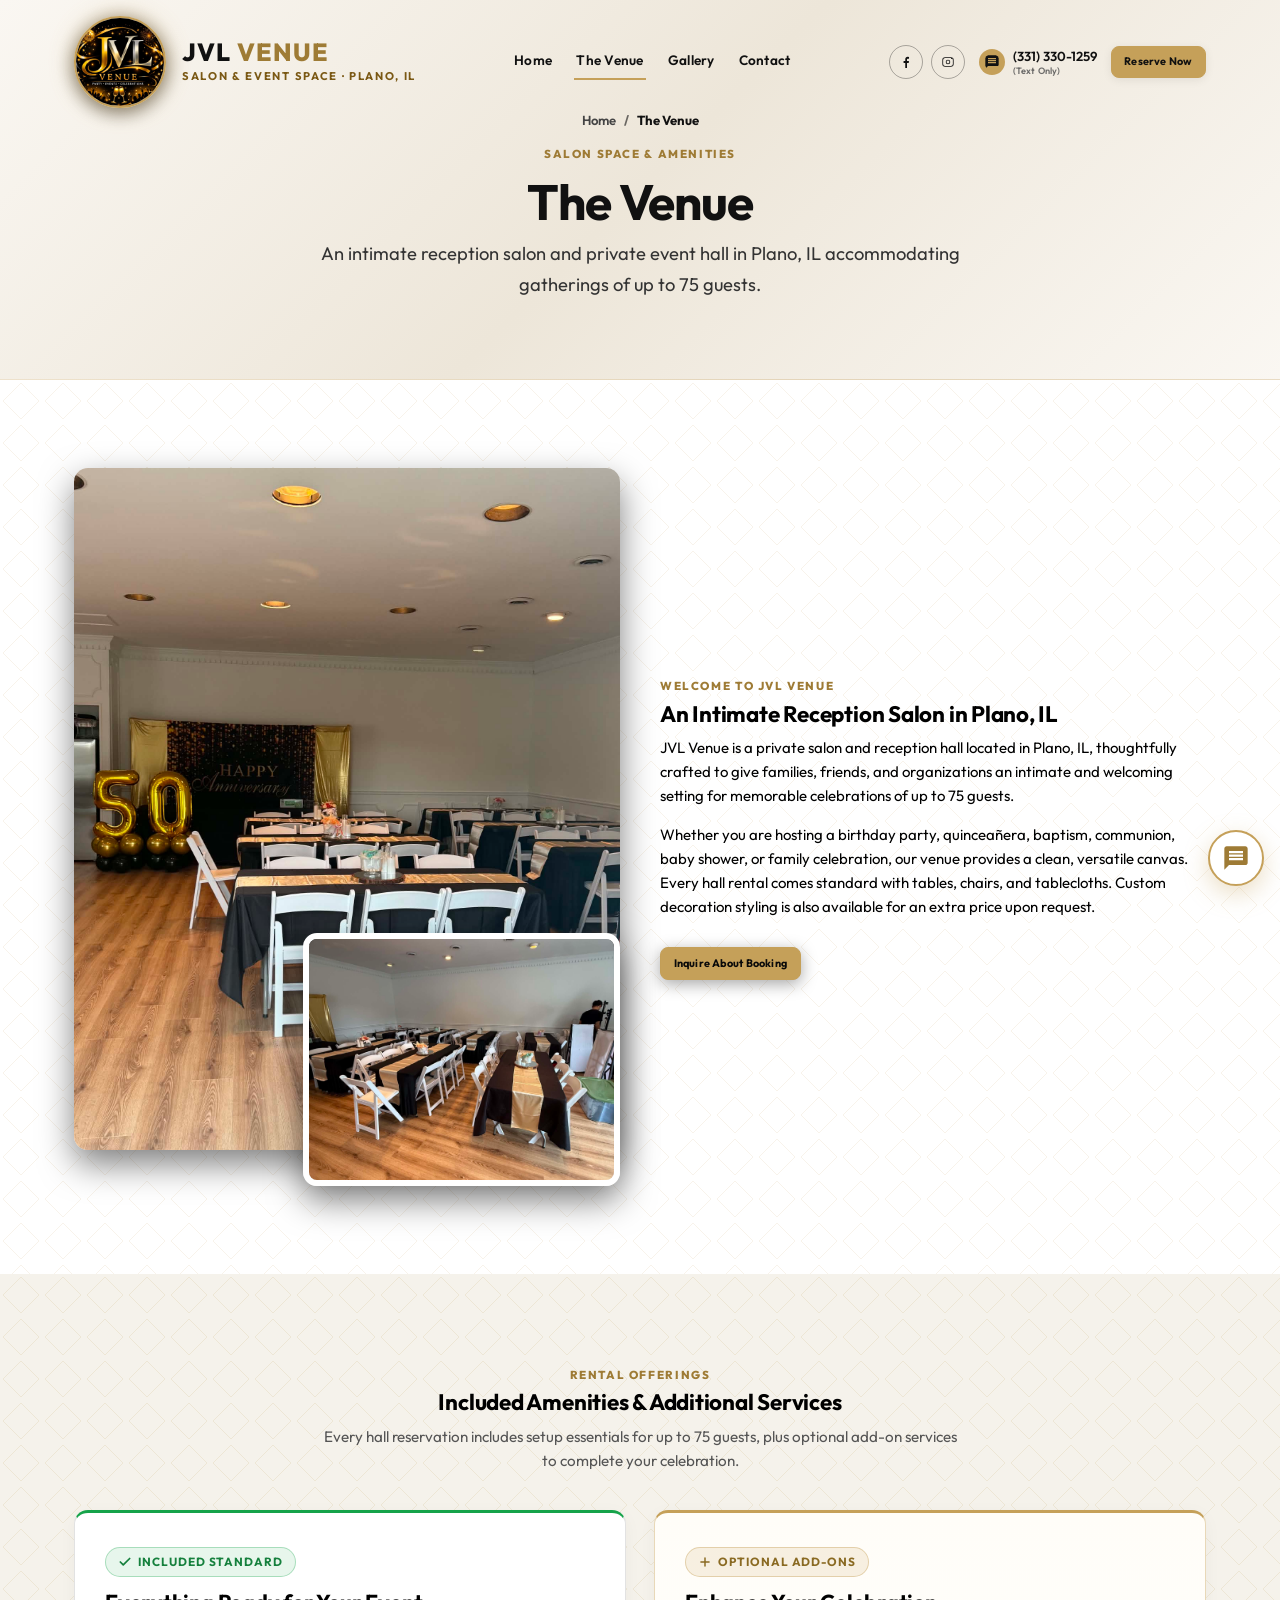
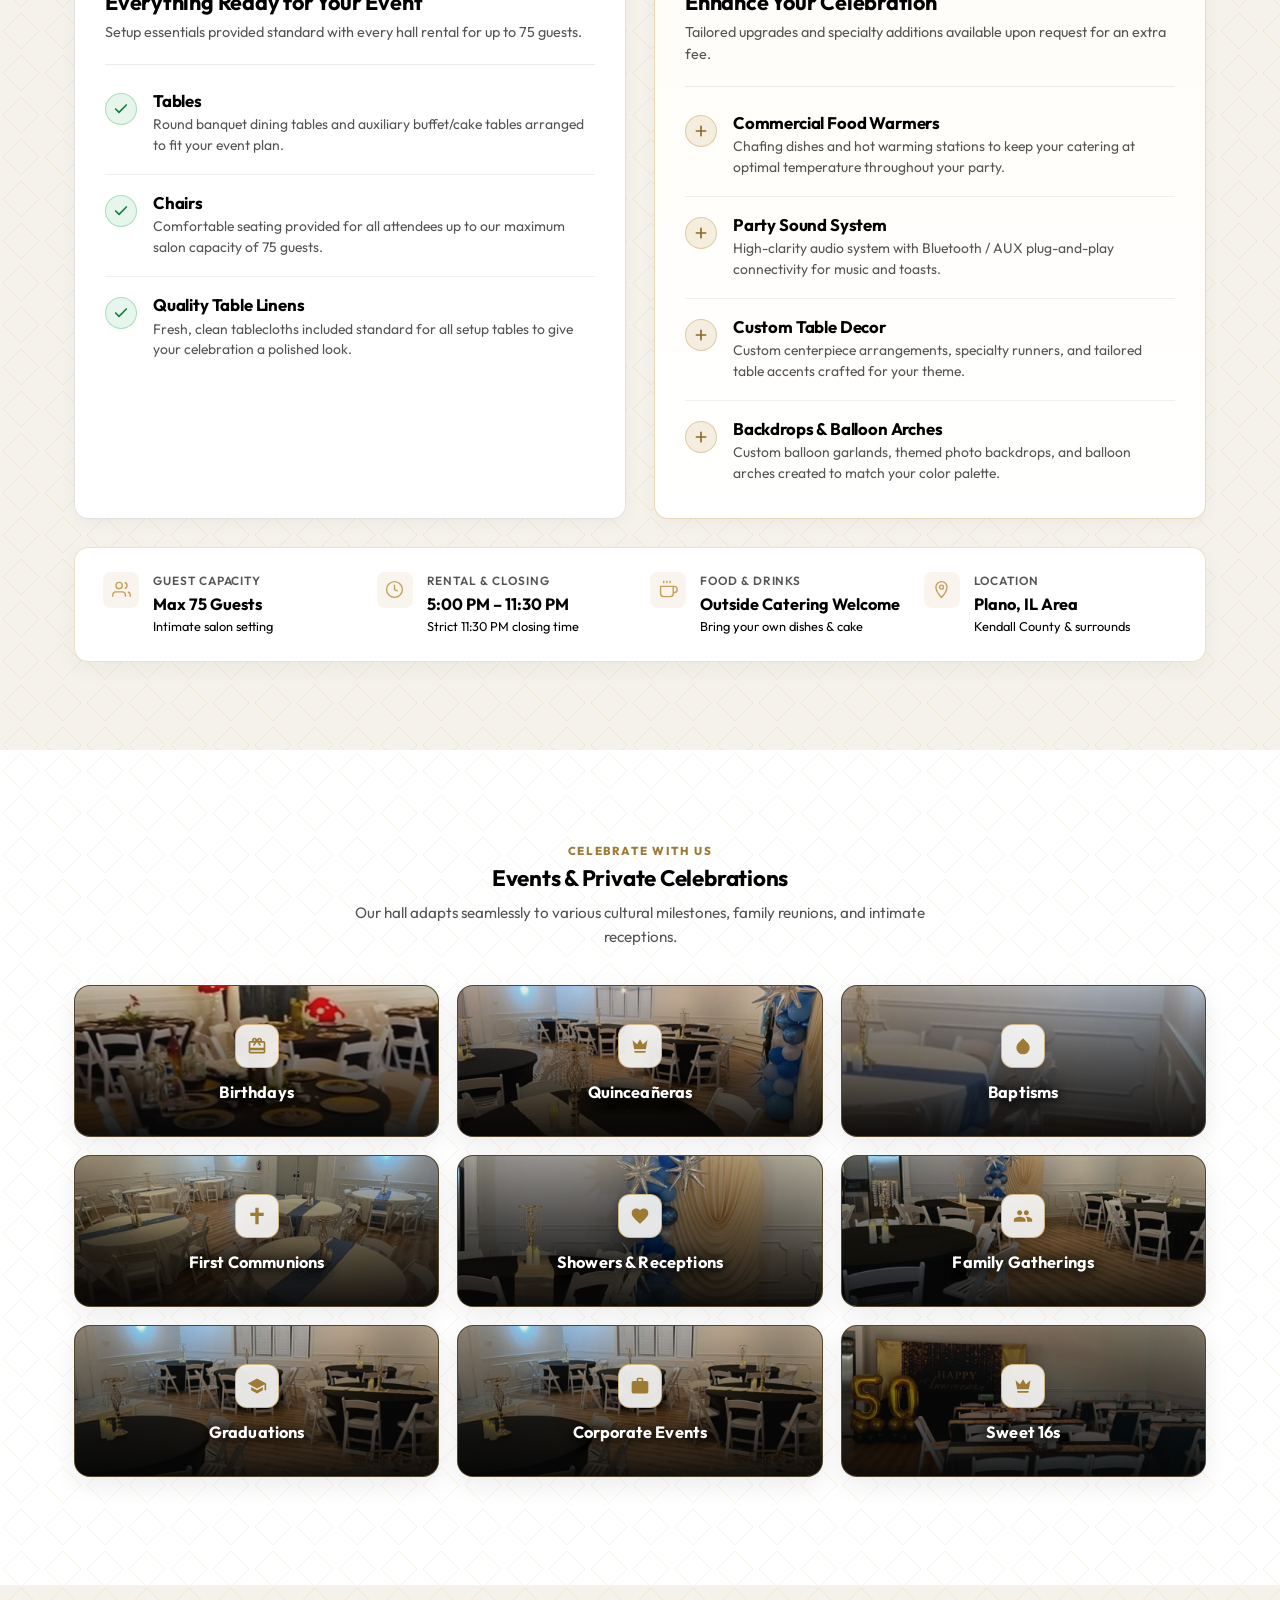
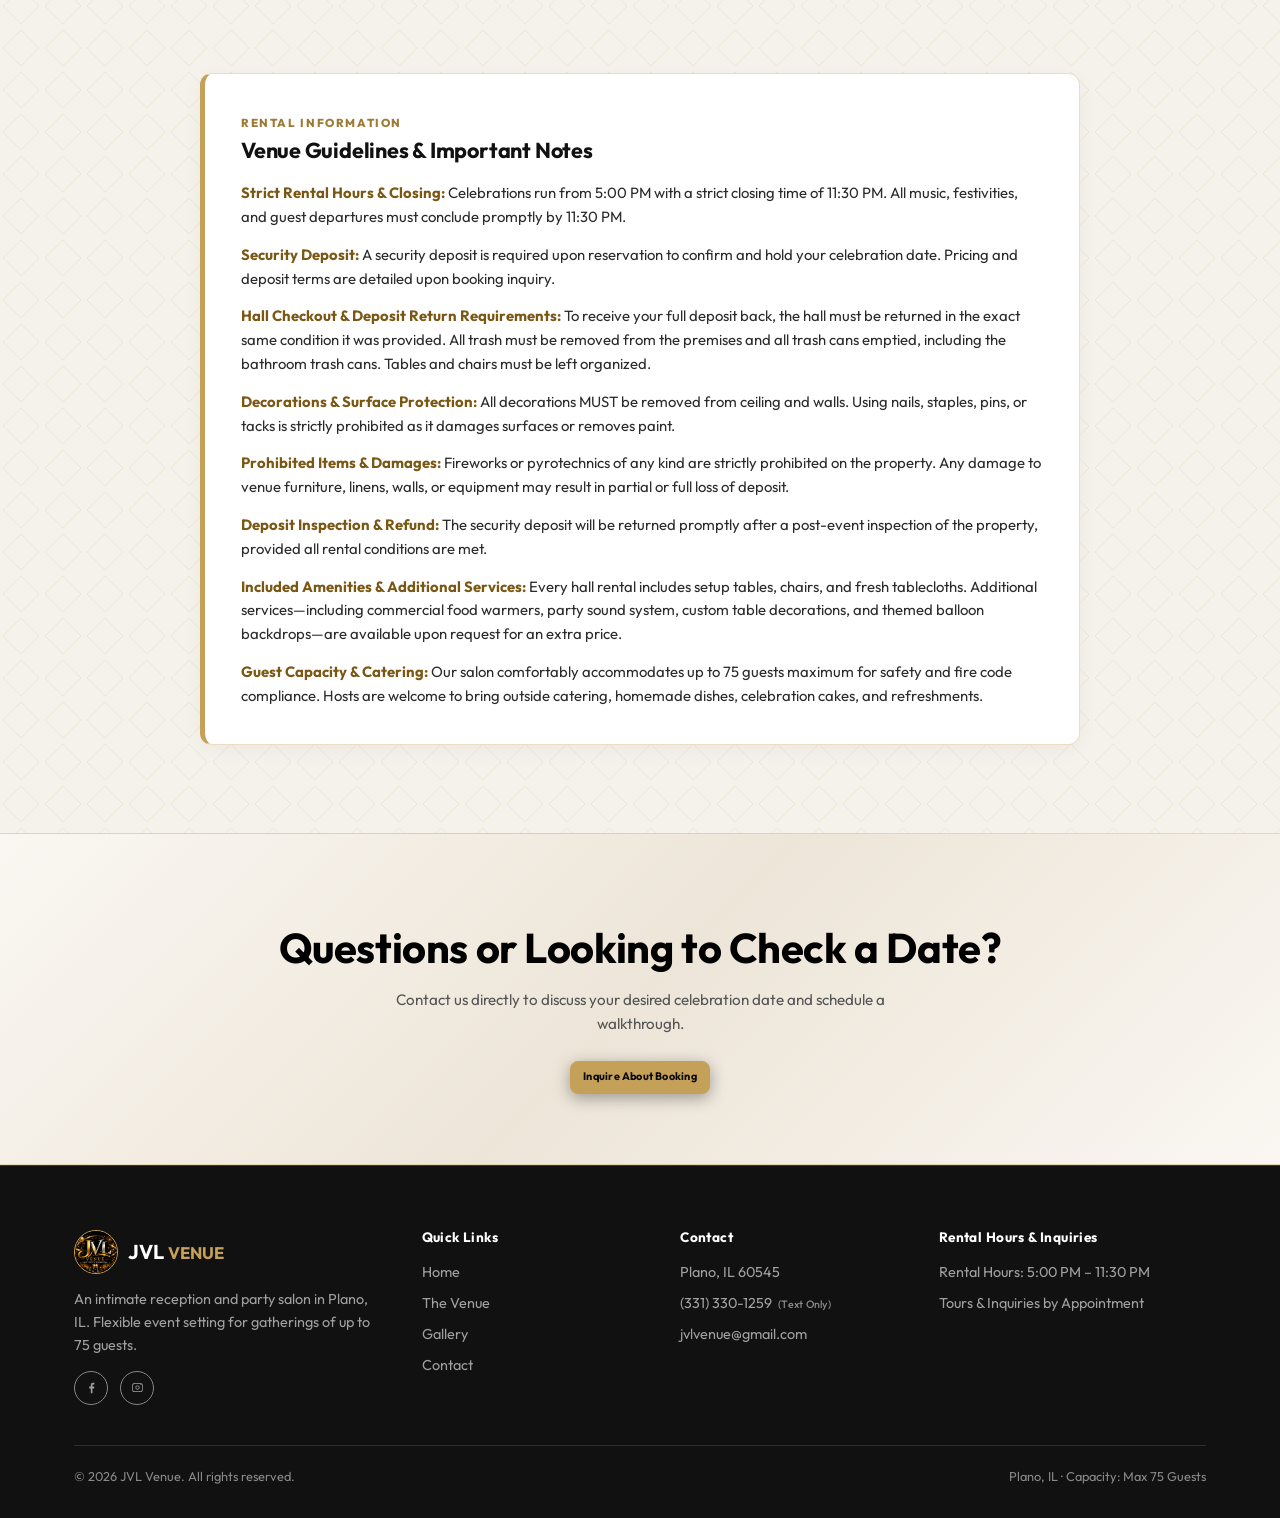
<file: venue.html>
<!DOCTYPE html>
<html lang="en">
<head>
<meta charset="UTF-8">
<meta name="viewport" content="width=device-width, initial-scale=1.0">
<meta name="theme-color" content="#FAF9F5">
<title>The Venue | JVL Venue - Salon &amp; Event Space in Plano, IL</title>
<meta name="description" content="Explore JVL Venue in Plano, IL. An intimate reception salon and private event hall for up to 75 guests. Tables, chairs, and tablecloths included with every rental.">
<link rel="icon" type="image/png" sizes="32x32" href="favicon-32x32.png">
<link rel="icon" type="image/png" sizes="192x192" href="photos/favicon-round.png">
<link rel="apple-touch-icon" href="photos/favicon-round.png">

<!-- Open Graph / iMessage / Social Sharing Preview (Unmodified Logo) -->
<meta property="og:type" content="website">
<meta property="og:title" content="The Venue | JVL Venue - Salon &amp; Event Space in Plano, IL">
<meta property="og:description" content="An intimate reception salon and private event hall in Plano, IL for gatherings of up to 75 guests.">
<meta property="og:image" content="photos/logo-celebration.jpg">
<meta property="og:image:width" content="1320">
<meta property="og:image:height" content="986">
<meta name="twitter:card" content="summary_large_image">
<meta name="twitter:title" content="The Venue | JVL Venue - Salon &amp; Event Space in Plano, IL">
<meta name="twitter:description" content="An intimate reception salon and private event hall in Plano, IL for gatherings of up to 75 guests.">
<meta name="twitter:image" content="photos/logo-celebration.jpg">
<link rel="preconnect" href="https://fonts.googleapis.com">
<link rel="preconnect" href="https://fonts.gstatic.com" crossorigin>
<link href="https://fonts.googleapis.com/css2?family=Outfit:wght@300;400;500;600;700;800&display=swap" rel="stylesheet">
<link rel="stylesheet" href="styles.css?v=2.2">
<script>try{var t=localStorage.getItem('jvl_theme');if(t!=='dark'){document.documentElement.classList.add('theme-light')}}catch(e){}</script>
</head>
<body class="theme-light">

<header class="site">
  <div class="wrap">
    <a href="index.html" class="brand">
      <img src="photos/logo-celebration.jpg" alt="JVL Venue Logo">
      <div class="brand-text-logo">
        <span class="brand-title">JVL <span>VENUE</span></span>
        <span class="brand-sub">Salon &amp; Event Space · Plano, IL</span>
      </div>
    </a>
    <div class="nav-backdrop"></div>
    <nav class="main-nav">
      <div class="nav-drawer-header">
        <a href="index.html" class="nav-drawer-brand">
          <img src="photos/logo-celebration.jpg" alt="JVL Venue logo" class="nav-drawer-logo">
          <span class="nav-drawer-title">JVL <span style="color:var(--gold)">VENUE</span></span>
        </a>
        <button class="nav-close" aria-label="Close navigation menu">
          <svg viewBox="0 0 24 24"><path d="M18 6L6 18M6 6l12 12" stroke="currentColor" stroke-width="2" stroke-linecap="round"/></svg>
        </button>
      </div>
      <div class="nav-links-wrap">
        <a href="index.html">Home</a>
        <a href="venue.html" class="active">The Venue</a>
        <a href="gallery.html">Gallery</a>
        <a href="contact.html">Contact</a>
      </div>
      <div class="nav-extra">
        <button type="button" class="lang-pill-btn lang-toggle-btn" aria-label="Cambiar idioma a Español">
          <span class="lang-flag-icon">🇲🇽</span>
          <span class="lang-text-label">Español</span>
        </button>
        <a href="contact.html" class="btn btn--nav-cta">Reserve Now</a>
      </div>
    </nav>
    <div class="header-cta">
      <div class="social-icons desktop-only">
        <a href="https://www.facebook.com" target="_blank" rel="noopener" aria-label="Facebook">
          <svg viewBox="0 0 24 24"><path d="M13.5 21v-7.6h2.55l.38-2.96h-2.93V8.53c0-.86.24-1.44 1.47-1.44h1.57V4.46A21 21 0 0 0 14.5 4.3c-2.14 0-3.6 1.3-3.6 3.69v2.45H8.35v2.96h2.55V21h2.6z"/></svg>
        </a>
        <a href="https://www.instagram.com" target="_blank" rel="noopener" aria-label="Instagram">
          <svg viewBox="0 0 24 24"><path d="M12 8.6a3.4 3.4 0 1 0 0 6.8 3.4 3.4 0 0 0 0-6.8zm0 5.6a2.2 2.2 0 1 1 0-4.4 2.2 2.2 0 0 1 0 4.4zm4.3-9.5H7.7A4.2 4.2 0 0 0 3.5 9v6a4.2 4.2 0 0 0 4.2 4.2h8.6a4.2 4.2 0 0 0 4.2-4.2V9a4.2 4.2 0 0 0-4.2-4.3zm3 10.3a3 3 0 0 1-3 3H7.7a3 3 0 0 1-3-3V9a3 3 0 0 1 3-3h8.6a3 3 0 0 1 3 3v6zm-2.1-9.1a.8.8 0 1 0 0 1.6.8.8 0 0 0 0-1.6z"/></svg>
        </a>
      </div>
      <a class="phone-pill desktop-only" href="sms:+13313301259" title="Text us at (331) 330-1259">
        <svg viewBox="0 0 24 24"><path d="M20 2H4c-1.1 0-2 .9-2 2v18l4-4h14c1.1 0 2-.9 2-2V4c0-1.1-.9-2-2-2zm-2 12H6v-2h12v2zm0-3H6V9h12v2zm0-3H6V6h12v2z"/></svg>
        <span class="phone-pill-text"><span>(331) 330-1259</span><span class="phone-sub-label">(Text Only)</span></span>
      </a>
      <a href="contact.html" class="btn btn--white desktop-only">Reserve Now</a>
      <button class="nav-toggle" aria-label="Toggle menu">
        <span class="nav-toggle-bar"></span>
        <span class="nav-toggle-bar"></span>
      </button>
    </div>
  </div>
</header>

<section class="hero hero--small">
  <div class="hero-media">
    <div class="wrap hero-inner">
      <div class="crumbs">
        <a href="index.html">Home</a><span class="crumb-sep">/</span><span>The Venue</span>
      </div>
      <span class="eyebrow">Salon Space &amp; Amenities</span>
      <h1>The Venue</h1>
      <p class="lead">An intimate reception salon and private event hall in Plano, IL accommodating gatherings of up to 75 guests.</p>
    </div>
  </div>
</section>

<!-- Section 1: About the Space -->
<section class="section">
  <div class="wrap grid-2">
    <div>
      <div class="stack-photos">
        <img class="photo-main" src="photos/venue-anniversary-setup.jpg" alt="JVL Venue salon space setup with celebration backdrop and tables">
        <img class="photo-accent" src="photos/venue-gold-black-setup.jpg" alt="JVL Venue elegant black and gold event setup">
      </div>
    </div>
    <div>
      <span class="eyebrow">Welcome to JVL Venue</span>
      <h2>An Intimate Reception Salon in Plano, IL</h2>
      <p>JVL Venue is a private salon and reception hall located in Plano, IL, thoughtfully crafted to give families, friends, and organizations an intimate and welcoming setting for memorable celebrations of up to 75 guests.</p>
      <p>Whether you are hosting a birthday party, quinceañera, baptism, communion, baby shower, or family celebration, our venue provides a clean, versatile canvas. Every hall rental comes standard with tables, chairs, and tablecloths. Custom decoration styling is also available for an extra price upon request.</p>
      <div style="margin-top:28px">
        <a href="contact.html" class="btn btn--gold">Inquire About Booking</a>
      </div>
    </div>
  </div>
</section>

<!-- Section 2: What's Included & Additional Services -->
<section class="section section--off">
  <div class="wrap">
    <div class="center" style="max-width:740px;margin:0 auto 36px">
      <span class="eyebrow">Rental Offerings</span>
      <h2>Included Amenities &amp; Additional Services</h2>
      <p class="section-lead-text">Every hall reservation includes setup essentials for up to 75 guests, plus optional add-on services to complete your celebration.</p>
    </div>

    <!-- Side-by-Side Tier Layout -->
    <div class="tiers-grid">
      <!-- Tier 1: Included Standard -->
      <div class="tier-card tier-card--included">
        <div class="tier-header">
          <div class="tier-badge-row">
            <span class="tier-badge tier-badge--included">
              <svg width="14" height="14" viewBox="0 0 24 24" fill="none" stroke="currentColor" stroke-width="3" stroke-linecap="round" stroke-linejoin="round"><path d="M20 6L9 17l-5-5"/></svg>
              <span>Included Standard</span>
            </span>
          </div>
          <h3 class="tier-title">Everything Ready for Your Event</h3>
          <p class="tier-subtitle">Setup essentials provided standard with every hall rental for up to 75 guests.</p>
        </div>

        <ul class="tier-list">
          <li class="tier-item">
            <div class="tier-item-icon is-check">
              <svg viewBox="0 0 24 24" fill="none" stroke="currentColor" stroke-width="2.5" stroke-linecap="round" stroke-linejoin="round"><path d="M20 6L9 17l-5-5"/></svg>
            </div>
            <div class="tier-item-body">
              <h4 class="tier-item-title">Tables</h4>
              <p class="tier-item-desc">Round banquet dining tables and auxiliary buffet/cake tables arranged to fit your event plan.</p>
            </div>
          </li>

          <li class="tier-item">
            <div class="tier-item-icon is-check">
              <svg viewBox="0 0 24 24" fill="none" stroke="currentColor" stroke-width="2.5" stroke-linecap="round" stroke-linejoin="round"><path d="M20 6L9 17l-5-5"/></svg>
            </div>
            <div class="tier-item-body">
              <h4 class="tier-item-title">Chairs</h4>
              <p class="tier-item-desc">Comfortable seating provided for all attendees up to our maximum salon capacity of 75 guests.</p>
            </div>
          </li>

          <li class="tier-item">
            <div class="tier-item-icon is-check">
              <svg viewBox="0 0 24 24" fill="none" stroke="currentColor" stroke-width="2.5" stroke-linecap="round" stroke-linejoin="round"><path d="M20 6L9 17l-5-5"/></svg>
            </div>
            <div class="tier-item-body">
              <h4 class="tier-item-title">Quality Table Linens</h4>
              <p class="tier-item-desc">Fresh, clean tablecloths included standard for all setup tables to give your celebration a polished look.</p>
            </div>
          </li>
        </ul>
      </div>

      <!-- Tier 2: Optional Add-Ons -->
      <div class="tier-card tier-card--addons">
        <div class="tier-header">
          <div class="tier-badge-row">
            <span class="tier-badge tier-badge--addon">
              <svg width="14" height="14" viewBox="0 0 24 24" fill="none" stroke="currentColor" stroke-width="2.5" stroke-linecap="round" stroke-linejoin="round"><path d="M12 5v14M5 12h14"/></svg>
              <span>Optional Add-Ons</span>
            </span>
          </div>
          <h3 class="tier-title">Enhance Your Celebration</h3>
          <p class="tier-subtitle">Tailored upgrades and specialty additions available upon request for an extra fee.</p>
        </div>

        <ul class="tier-list">
          <li class="tier-item">
            <div class="tier-item-icon is-plus">
              <svg viewBox="0 0 24 24" fill="none" stroke="currentColor" stroke-width="2.5" stroke-linecap="round" stroke-linejoin="round"><path d="M12 5v14M5 12h14"/></svg>
            </div>
            <div class="tier-item-body">
              <h4 class="tier-item-title">Commercial Food Warmers</h4>
              <p class="tier-item-desc">Chafing dishes and hot warming stations to keep your catering at optimal temperature throughout your party.</p>
            </div>
          </li>

          <li class="tier-item">
            <div class="tier-item-icon is-plus">
              <svg viewBox="0 0 24 24" fill="none" stroke="currentColor" stroke-width="2.5" stroke-linecap="round" stroke-linejoin="round"><path d="M12 5v14M5 12h14"/></svg>
            </div>
            <div class="tier-item-body">
              <h4 class="tier-item-title">Party Sound System</h4>
              <p class="tier-item-desc">High-clarity audio system with Bluetooth / AUX plug-and-play connectivity for music and toasts.</p>
            </div>
          </li>

          <li class="tier-item">
            <div class="tier-item-icon is-plus">
              <svg viewBox="0 0 24 24" fill="none" stroke="currentColor" stroke-width="2.5" stroke-linecap="round" stroke-linejoin="round"><path d="M12 5v14M5 12h14"/></svg>
            </div>
            <div class="tier-item-body">
              <h4 class="tier-item-title">Custom Table Decor</h4>
              <p class="tier-item-desc">Custom centerpiece arrangements, specialty runners, and tailored table accents crafted for your theme.</p>
            </div>
          </li>

          <li class="tier-item">
            <div class="tier-item-icon is-plus">
              <svg viewBox="0 0 24 24" fill="none" stroke="currentColor" stroke-width="2.5" stroke-linecap="round" stroke-linejoin="round"><path d="M12 5v14M5 12h14"/></svg>
            </div>
            <div class="tier-item-body">
              <h4 class="tier-item-title">Backdrops &amp; Balloon Arches</h4>
              <p class="tier-item-desc">Custom balloon garlands, themed photo backdrops, and balloon arches created to match your color palette.</p>
            </div>
          </li>
        </ul>
      </div>
    </div>

    <!-- Quick Specifications Bar -->
    <div class="specs-bar">
      <div class="spec-item">
        <div class="spec-item-icon">
          <svg viewBox="0 0 24 24"><path d="M17 21v-2a4 4 0 0 0-4-4H5a4 4 0 0 0-4 4v2"/><circle cx="9" cy="7" r="4"/><path d="M23 21v-2a4 4 0 0 0-3-3.87"/><path d="M16 3.13a4 4 0 0 1 0 7.75"/></svg>
        </div>
        <div>
          <div class="spec-label">Guest Capacity</div>
          <div class="spec-val">Max 75 Guests</div>
          <div class="spec-sub">Intimate salon setting</div>
        </div>
      </div>
      <div class="spec-item">
        <div class="spec-item-icon">
          <svg viewBox="0 0 24 24"><circle cx="12" cy="12" r="10"/><polyline points="12 6 12 12 16 14"/></svg>
        </div>
        <div>
          <div class="spec-label">Rental &amp; Closing</div>
          <div class="spec-val">5:00 PM – 11:30 PM</div>
          <div class="spec-sub">Strict 11:30 PM closing time</div>
        </div>
      </div>
      <div class="spec-item">
        <div class="spec-item-icon">
          <svg viewBox="0 0 24 24"><path d="M18 8h1a4 4 0 0 1 0 8h-1M2 8h16v9a4 4 0 0 1-4 4H6a4 4 0 0 1-4-4V8zM6 1v3M10 1v3M14 1v3"/></svg>
        </div>
        <div>
          <div class="spec-label">Food &amp; Drinks</div>
          <div class="spec-val">Outside Catering Welcome</div>
          <div class="spec-sub">Bring your own dishes &amp; cake</div>
        </div>
      </div>
      <div class="spec-item">
        <div class="spec-item-icon">
          <svg viewBox="0 0 24 24"><path d="M12 2a7 7 0 00-7 7c0 5.25 7 13 7 13s7-7.75 7-13a7 7 0 00-7-7zm0 9.5A2.5 2.5 0 1112 6.5a2.5 2.5 0 010 5z"/></svg>
        </div>
        <div>
          <div class="spec-label">Location</div>
          <div class="spec-val">Plano, IL Area</div>
          <div class="spec-sub">Kendall County &amp; surrounds</div>
        </div>
      </div>
    </div>
  </div>
</section>

<!-- Section 3: Celebrations We Host -->
<section class="section">
  <div class="wrap">
    <div class="center" style="max-width:680px;margin:0 auto 36px">
      <span class="eyebrow">Celebrate With Us</span>
      <h2>Events &amp; Private Celebrations</h2>
      <p class="section-lead-text">Our hall adapts seamlessly to various cultural milestones, family reunions, and intimate receptions.</p>
    </div>

    <div class="event-grid">
      <div class="event-card">
        <div class="event-card-bg" style="background-image:url('photos/3F3B00A0-4339-4809-89BA-78D83FDDD860_4_5005_c.jpeg')"></div>
        <div class="event-card-overlay"></div>
        <div class="event-card-content">
          <span class="ic"><svg viewBox="0 0 24 24"><path d="M20 6h-2.18c.11-.31.18-.65.18-1 0-1.66-1.34-3-3-3-1.05 0-1.96.54-2.5 1.35l-.5.67-.5-.68C10.96 2.54 10.05 2 9 2 7.34 2 6 3.34 6 5c0 .35.07.69.18 1H4c-1.11 0-1.99.89-1.99 2L2 19c0 1.11.89 2 2 2h16c1.11 0 2-.89 2-2V8c0-1.11-.89-2-2-2zm-5-2c.55 0 1 .45 1 1s-.45 1-1 1-1-.45-1-1 .45-1 1-1zM9 4c.55 0 1 .45 1 1s-.45 1-1 1-1-.45-1-1 .45-1 1-1zm11 15H4v-2h16v2zm0-5H4V8h5.08L7 10.83 8.62 12 11 8.76l1-1.36 1 1.36L15.38 12 17 10.83 14.92 8H20v6z"/></svg></span>
          <span class="label">Birthdays</span>
        </div>
      </div>
      <div class="event-card">
        <div class="event-card-bg" style="background-image:url('photos/773EEF40-0E02-4462-A373-F2C29AC3A207_4_5005_c.jpeg')"></div>
        <div class="event-card-overlay"></div>
        <div class="event-card-content">
          <span class="ic"><svg viewBox="0 0 24 24"><path d="M5 16L3 5l5.5 5L12 4l3.5 6L21 5l-2 11H5zm14 3c0 .55-.45 1-1 1H6c-.55 0-1-.45-1-1s.45-1 1-1h12c.55 0 1 .45 1 1z"/></svg></span>
          <span class="label">Quinceañeras</span>
        </div>
      </div>
      <div class="event-card">
        <div class="event-card-bg" style="background-image:url('photos/8B55D7A9-8E38-4D87-9863-734052ED7450_4_5005_c.jpeg')"></div>
        <div class="event-card-overlay"></div>
        <div class="event-card-content">
          <span class="ic"><svg viewBox="0 0 24 24"><path d="M12 2.69l5.66 5.66a8 8 0 1 1-11.31 0z"/></svg></span>
          <span class="label">Baptisms</span>
        </div>
      </div>
      <div class="event-card">
        <div class="event-card-bg" style="background-image:url('photos/B31471F4-0659-451D-BC60-7B06AF36698A_4_5005_c.jpeg')"></div>
        <div class="event-card-overlay"></div>
        <div class="event-card-content">
          <span class="ic"><svg viewBox="0 0 24 24"><path d="M10 2h4v6h6v4h-6v10h-4V12H4V8h6V2z"/></svg></span>
          <span class="label">First Communions</span>
        </div>
      </div>
      <div class="event-card">
        <div class="event-card-bg" style="background-image:url('photos/9E170E52-C63D-4798-A70A-DB4B58C02F78_4_5005_c.jpeg')"></div>
        <div class="event-card-overlay"></div>
        <div class="event-card-content">
          <span class="ic"><svg viewBox="0 0 24 24"><path d="M12 21.35l-1.45-1.32C5.4 15.36 2 12.28 2 8.5 2 5.42 4.42 3 7.5 3c1.74 0 3.41.81 4.5 2.09C13.09 3.81 14.76 3 16.5 3 19.58 3 22 5.42 22 8.5c0 3.78-3.4 6.86-8.55 11.54L12 21.35z"/></svg></span>
          <span class="label">Showers &amp; Receptions</span>
        </div>
      </div>
      <div class="event-card">
        <div class="event-card-bg" style="background-image:url('photos/9D169A87-D442-4BDF-AC00-EB78338ED837_4_5005_c.jpeg')"></div>
        <div class="event-card-overlay"></div>
        <div class="event-card-content">
          <span class="ic"><svg viewBox="0 0 24 24"><path d="M16 11c1.66 0 2.99-1.34 2.99-3S17.66 5 16 5c-1.66 0-3 1.34-3 3s1.34 3 3 3zm-8 0c1.66 0 2.99-1.34 2.99-3S9.66 5 8 5C6.34 5 5 6.34 5 8s1.34 3 3 3zm0 2c-2.33 0-7 1.17-7 3.5V19h14v-2.5c0-2.33-4.67-3.5-7-3.5zm8 0c-.29 0-.62.02-.97.05 1.16.84 1.97 1.97 1.97 3.45V19h6v-2.5c0-2.33-4.67-3.5-7-3.5z"/></svg></span>
          <span class="label">Family Gatherings</span>
        </div>
      </div>
      <div class="event-card">
        <div class="event-card-bg" style="background-image:url('photos/3808D6C7-A436-4276-A5BB-E52BF1362789_4_5005_c.jpeg')"></div>
        <div class="event-card-overlay"></div>
        <div class="event-card-content">
          <span class="ic"><svg viewBox="0 0 24 24"><path d="M5 13.18v4L12 21l7-3.82v-4L12 17l-7-3.82zM12 3L1 9l11 6 9-4.91V17h2V9L12 3z"/></svg></span>
          <span class="label">Graduations</span>
        </div>
      </div>
      <div class="event-card">
        <div class="event-card-bg" style="background-image:url('photos/2AC692A2-681B-4218-9F55-028BAE8A1C1A_4_5005_c.jpeg')"></div>
        <div class="event-card-overlay"></div>
        <div class="event-card-content">
          <span class="ic"><svg viewBox="0 0 24 24"><path d="M20 6h-4V4c0-1.11-.89-2-2-2h-4c-1.11 0-2 .89-2 2v2H4c-1.11 0-1.99.89-1.99 2L2 19c0 1.11.89 2 2 2h16c1.11 0 2-.89 2-2V8c0-1.11-.89-2-2-2zm-6 0h-4V4h4v2z"/></svg></span>
          <span class="label">Corporate Events</span>
        </div>
      </div>
      <div class="event-card">
        <div class="event-card-bg" style="background-image:url('photos/venue-anniversary-setup.jpg')"></div>
        <div class="event-card-overlay"></div>
        <div class="event-card-content">
          <span class="ic"><svg viewBox="0 0 24 24"><path d="M5 16L3 5l5.5 5L12 4l3.5 6L21 5l-2 11H5zm14 3c0 .55-.45 1-1 1H6c-.55 0-1-.45-1-1s.45-1 1-1h12c.55 0 1 .45 1 1z"/></svg></span>
          <span class="label">Sweet 16s</span>
        </div>
      </div>
    </div>
  </div>
</section>

<!-- Section 4: Venue Guidelines & Booking Details -->
<section class="section section--off">
  <div class="wrap">
    <div class="guidelines-card">
      <span class="eyebrow">Rental Information</span>
      <h3 class="guidelines-title">Venue Guidelines &amp; Important Notes</h3>
      <div class="guidelines-list">
        <p class="guidelines-item"><strong>Strict Rental Hours &amp; Closing:</strong> Celebrations run from 5:00 PM with a strict closing time of 11:30 PM. All music, festivities, and guest departures must conclude promptly by 11:30 PM.</p>
        <p class="guidelines-item"><strong>Security Deposit:</strong> A security deposit is required upon reservation to confirm and hold your celebration date. Pricing and deposit terms are detailed upon booking inquiry.</p>
        <p class="guidelines-item"><strong>Hall Checkout &amp; Deposit Return Requirements:</strong> To receive your full deposit back, the hall must be returned in the exact same condition it was provided. All trash must be removed from the premises and all trash cans emptied, including the bathroom trash cans. Tables and chairs must be left organized.</p>
        <p class="guidelines-item"><strong>Decorations &amp; Surface Protection:</strong> All decorations MUST be removed from ceiling and walls. Using nails, staples, pins, or tacks is strictly prohibited as it damages surfaces or removes paint.</p>
        <p class="guidelines-item"><strong>Prohibited Items &amp; Damages:</strong> Fireworks or pyrotechnics of any kind are strictly prohibited on the property. Any damage to venue furniture, linens, walls, or equipment may result in partial or full loss of deposit.</p>
        <p class="guidelines-item"><strong>Deposit Inspection &amp; Refund:</strong> The security deposit will be returned promptly after a post-event inspection of the property, provided all rental conditions are met.</p>
        <p class="guidelines-item"><strong>Included Amenities &amp; Additional Services:</strong> Every hall rental includes setup tables, chairs, and fresh tablecloths. Additional services—including commercial food warmers, party sound system, custom table decorations, and themed balloon backdrops—are available upon request for an extra price.</p>
        <p class="guidelines-item"><strong>Guest Capacity &amp; Catering:</strong> Our salon comfortably accommodates up to 75 guests maximum for safety and fire code compliance. Hosts are welcome to bring outside catering, homemade dishes, celebration cakes, and refreshments.</p>
      </div>
    </div>
  </div>
</section>

<!-- Section 5: CTA Band -->
<section class="cta-band">
  <div class="wrap" style="padding-top:20px">
    <h2>Questions or Looking to Check a Date?</h2>
    <p class="cta-band-desc">Contact us directly to discuss your desired celebration date and schedule a walkthrough.</p>
    <a href="contact.html" class="btn btn--gold">Inquire About Booking</a>
  </div>
</section>

<footer class="site">
  <div class="wrap">
    <div class="footer-grid">
      <div>
        <div class="footer-brand">
          <img src="photos/logo-celebration.jpg" alt="JVL Venue logo" style="height:44px;width:44px;border-radius:50%;object-fit:cover;border:1.5px solid var(--gold)">
          <span style="font-family:'Outfit',sans-serif;font-size:1.25rem;font-weight:700;color:var(--white)">JVL <span style="color:var(--gold)">VENUE</span></span>
        </div>
        <p>An intimate reception and party salon in Plano, IL. Flexible event setting for gatherings of up to 75 guests.</p>
        <div class="footer-socials">
          <a href="https://www.facebook.com" target="_blank" rel="noopener" aria-label="Facebook">
            <svg viewBox="0 0 24 24"><path d="M13.5 21v-7.6h2.55l.38-2.96h-2.93V8.53c0-.86.24-1.44 1.47-1.44h1.57V4.46A21 21 0 0 0 14.5 4.3c-2.14 0-3.6 1.3-3.6 3.69v2.45H8.35v2.96h2.55V21h2.6z"/></svg>
          </a>
          <a href="https://www.instagram.com" target="_blank" rel="noopener" aria-label="Instagram">
            <svg viewBox="0 0 24 24"><path d="M12 8.6a3.4 3.4 0 1 0 0 6.8 3.4 3.4 0 0 0 0-6.8zm0 5.6a2.2 2.2 0 1 1 0-4.4 2.2 2.2 0 0 1 0 4.4zm4.3-9.5H7.7A4.2 4.2 0 0 0 3.5 9v6a4.2 4.2 0 0 0 4.2 4.2h8.6a4.2 4.2 0 0 0 4.2-4.2V9a4.2 4.2 0 0 0-4.2-4.3zm3 10.3a3 3 0 0 1-3 3H7.7a3 3 0 0 1-3-3V9a3 3 0 0 1 3-3h8.6a3 3 0 0 1 3 3v6zm-2.1-9.1a.8.8 0 1 0 0 1.6.8.8 0 0 0 0-1.6z"/></svg>
          </a>
        </div>
      </div>
      <div>
        <h4>Quick Links</h4>
        <ul>
          <li><a href="index.html">Home</a></li>
          <li><a href="venue.html">The Venue</a></li>
          <li><a href="gallery.html">Gallery</a></li>
          <li><a href="contact.html">Contact</a></li>
        </ul>
      </div>
      <div>
        <h4>Contact</h4>
        <ul>
          <li>Plano, IL 60545</li>
          <li><a href="sms:+13313301259">(331) 330-1259 <span class="phone-sub-label">(Text Only)</span></a></li>
          <li><a href="mailto:jvlvenue@gmail.com">jvlvenue@gmail.com</a></li>
        </ul>
      </div>
      <div>
        <h4>Rental Hours &amp; Inquiries</h4>
        <ul>
          <li>Rental Hours: 5:00 PM – 11:30 PM</li>
          <li>Tours &amp; Inquiries by Appointment</li>
        </ul>
      </div>
    </div>
    <div class="footer-bottom">
      <span>&copy; 2026 JVL Venue. All rights reserved.</span>
      <span>Plano, IL · Capacity: Max 75 Guests</span>
    </div>
  </div>
</footer>

<!-- Floating SMS Action Widget -->
<div class="sms-widget-wrap">
  <div class="sms-popup-tooltip" id="sms-popup-tooltip" role="tooltip" aria-hidden="true">
    <a href="sms:+13313301259" class="sms-popup-content" id="sms-popup-link">
      <span class="sms-popup-icon">
        <svg viewBox="0 0 24 24"><path d="M20 2H4c-1.1 0-2 .9-2 2v18l4-4h14c1.1 0 2-.9 2-2V4c0-1.1-.9-2-2-2zm-2 12H6v-2h12v2zm0-3H6V9h12v2zm0-3H6V6h12v2z"/></svg>
      </span>
      <div class="sms-popup-text">
        <span class="sms-popup-label">Send text message to</span>
        <strong class="sms-popup-number">(331) 330-1259</strong>
      </div>
    </a>
    <button type="button" class="sms-popup-close" id="sms-popup-close" aria-label="Close tooltip">&times;</button>
  </div>

  <button type="button" class="floating-contact" id="floating-sms-btn" aria-label="Send text message to (331) 330-1259" title="Send text message to (331) 330-1259">
    <svg viewBox="0 0 24 24"><path d="M20 2H4c-1.1 0-2 .9-2 2v18l4-4h14c1.1 0 2-.9 2-2V4c0-1.1-.9-2-2-2zm-2 12H6v-2h12v2zm0-3H6V9h12v2zm0-3H6V6h12v2z"/></svg>
  </button>
</div>

<script src="script.js?v=2.2"></script>
</body>
</html>
</file>
<file: styles.css>
/* ============================================================
   JVL Venue — Design tokens & Theme
   Ink #121212 · Charcoal #222222 · Gray-700 #4A4A4A · Gray-400 #9E9E9E
   Silver #C0C0C0 · Off-white #F8F8F7 · White #FFFFFF · Gold #C5A059
   Typography: Outfit (300, 400, 500, 600, 700, 800)
   Accents: Black, Gold (#C5A059), and Silver (#C0C0C0)
   ============================================================ */

@import url('https://fonts.googleapis.com/css2?family=Outfit:wght@300;400;500;600;700;800&display=swap');

:root{
  --ink:#0d0d0d;
  --charcoal:#171717;
  --gray-700:#b0b0b0;
  --gray-500:#888888;
  --gray-400:#a0a0a0;
  --gray-200:#262626;
  --silver:#C0C0C0;
  --silver-light:#EAEAEA;
  --silver-dark:#7A7A7A;
  --off-white:#131313;
  --white:#FFFFFF;
  --gold:#C5A059;
  --gold-dark:#9E7B35;
  --gold-light:#DFC286;
  --red:var(--gold);
  --red-dark:var(--gold-dark);
  --max:1180px;
  --radius:14px;
  --shadow:0 14px 34px rgba(0,0,0,.5);
  --header-h:84px;
}

*,*::before,*::after{box-sizing:border-box}
html{
  scroll-behavior:smooth;
  background-color:#FAF9F5;
}
body{
  margin:0;
  overflow-x:clip;
  background:#FAF9F5;
  color:#111111;
  font-family:'Outfit',sans-serif;
  font-size:15px;
  line-height:1.6;
  -webkit-font-smoothing:antialiased;
}

/* ---------- Scroll Fade-In Animations ---------- */
.reveal{
  opacity:0;
  transition:opacity .65s cubic-bezier(0.16, 1, 0.3, 1);
  will-change:opacity;
}
.reveal.is-visible{
  opacity:1;
}

/* Ensure interactive components retain smooth opacity fade-in alongside hover transitions */
.event-card.reveal,
.feature-card.reveal,
.showcase-card.reveal,
.inclusion-card.reveal,
.faq-item.reveal{
  transition:opacity .65s cubic-bezier(0.16, 1, 0.3, 1), transform .3s ease, box-shadow .3s ease, border-color .3s ease;
}

/* Staggered ripple effect for grid elements as user scrolls down */
.event-grid .event-card.reveal:nth-child(3n+1){ transition-delay:0s; }
.event-grid .event-card.reveal:nth-child(3n+2){ transition-delay:0.07s; }
.event-grid .event-card.reveal:nth-child(3n+3){ transition-delay:0.14s; }

.feature-card.reveal:nth-child(1){ transition-delay:0s; }
.feature-card.reveal:nth-child(2){ transition-delay:0.07s; }
.feature-card.reveal:nth-child(3){ transition-delay:0.14s; }
.feature-card.reveal:nth-child(4){ transition-delay:0.21s; }

.venue-showcase .showcase-card.reveal:nth-child(1){ transition-delay:0s; }
.venue-showcase .showcase-card.reveal:nth-child(2){ transition-delay:0.1s; }
.venue-showcase .showcase-card.reveal:nth-child(3){ transition-delay:0.2s; }

/* Remove transition-delay on hover so cards respond instantly to mouse */
.event-card.is-visible:hover,
.feature-card.is-visible:hover,
.showcase-card.is-visible:hover,
.inclusion-card.is-visible:hover,
.faq-item.is-visible:hover{
  transition-delay:0s !important;
}

@media (prefers-reduced-motion: reduce){
  .reveal{
    opacity:1 !important;
    transition:none !important;
    transition-delay:0s !important;
  }
}
img{max-width:100%;display:block}
svg{max-width:100%;box-sizing:border-box}
a{color:inherit;text-decoration:none}
h1,h2,h3,h4{margin:0 0 .4em;line-height:1.15;font-family:'Outfit',sans-serif;font-weight:700;letter-spacing:-.01em;color:var(--white)}
h1{font-size:1.85rem}
h2{font-size:1.4rem}
h3{font-size:1.05rem}
h4{font-size:.92rem}
p{margin:0 0 1em}
ul{margin:0;padding:0;list-style:none}
.wrap{max-width:var(--max);margin:0 auto;padding:0 24px}
.eyebrow{
  font-family:'Outfit',sans-serif;
  font-weight:700;
  font-size:.72rem;
  letter-spacing:.14em;
  text-transform:uppercase;
  color:var(--gold);
  display:inline-block;
  margin-bottom:.5em;
}
/* Diamond-cut lattice texture with subtle champagne gold stroke on dark black ground */
.section{
  padding:88px 0;
  position:relative;
  background-color:#0d0d0d;
  background-image:url("data:image/svg+xml,%3Csvg%20xmlns='http://www.w3.org/2000/svg'%20width='42'%20height='42'%3E%3Cpath%20d='M21%203%20L39%2021%20L21%2039%20L3%2021%20Z'%20fill='none'%20stroke='rgba(197,160,89,0.06)'%20stroke-width='1'/%3E%3C/svg%3E");
  background-size:42px 42px;
}
.section--tight{padding:56px 0}
.section--off{
  background-color:#131313;
  background-image:url("data:image/svg+xml,%3Csvg%20xmlns='http://www.w3.org/2000/svg'%20width='42'%20height='42'%3E%3Cpath%20d='M21%203%20L39%2021%20L21%2039%20L3%2021%20Z'%20fill='none'%20stroke='rgba(197,160,89,0.08)'%20stroke-width='1'/%3E%3C/svg%3E");
  background-size:42px 42px;
}
.center{text-align:center}

/* ---------- Buttons ---------- */
.btn{
  display:inline-flex;align-items:center;gap:.45em;
  font-family:'Outfit',sans-serif;font-weight:600;font-size:.68rem;letter-spacing:.02em;
  padding:.62em 1.15em;border-radius:8px;border:1.5px solid transparent;
  cursor:pointer;transition:transform .15s ease, box-shadow .15s ease, background .15s ease, color .15s ease, border-color .15s ease;
}
.btn:hover{transform:translateY(-2px)}
/* Gold accent button */
.btn--red, .btn--gold{background:var(--gold);color:#0a0a0a;font-weight:700;box-shadow:0 4px 16px rgba(0,0,0,.35);border-color:var(--gold);text-shadow:none;-webkit-font-smoothing:antialiased}
.btn--red:hover, .btn--gold:hover{background:var(--gold-light);color:#000000;border-color:var(--gold-light);box-shadow:0 6px 20px rgba(197,160,89,.35)}
/* Solid black — usable anywhere */
.btn--ink{background:#171717;color:var(--white);border-color:#2a2a2a}
.btn--ink:hover{background:#222222;color:var(--gold-light)}
/* White outline — for use on dark backgrounds */
.btn--outline{border-color:rgba(255,255,255,.6);color:var(--white)}
.btn--outline:hover{background:var(--white);color:#0a0a0a}
/* Solid white — for use on dark backgrounds */
.btn--white{background:var(--white);color:#0a0a0a;font-weight:600}
.btn--white:hover{background:var(--gold);color:#0a0a0a;border-color:var(--gold)}
/* Silver outline button */
.btn--silver{border-color:var(--silver);color:var(--white);background:transparent}
.btn--silver:hover{background:var(--silver-light);color:#0a0a0a}

/* ---------- Bunting accent (monochrome black, gold, silver) ---------- */
.bunting{
  display:flex;
  overflow:hidden;
  line-height:0;
  width:100%;
}
.bunting span{
  flex:1 0 40px;
  height:34px;
  clip-path:polygon(0 0,100% 0,50% 100%);
  margin-right:4px;
}
.bunting span:nth-child(5n+1){background:var(--gold)}
.bunting span:nth-child(5n+2){background:var(--white)}
.bunting span:nth-child(5n+3){background:var(--silver)}
.bunting span:nth-child(5n+4){background:var(--ink)}
.bunting span:nth-child(5n+5){background:var(--charcoal)}

.scallop-top{
  height:26px;
  background:
    radial-gradient(circle at 10px 0, transparent 12px, var(--white) 13px) 0 -13px/24px 26px repeat-x;
}
.scallop-top--ink{
  height:26px;
  background:
    radial-gradient(circle at 10px 0, transparent 12px, var(--ink) 13px) 0 -13px/24px 26px repeat-x;
}

.section--scale{
  background-image:
    radial-gradient(circle at 100% 50%, transparent 9px, rgba(197,160,89,.08) 10px, rgba(197,160,89,.08) 11px, transparent 12px) -11px 0,
    radial-gradient(circle at 0% 50%, transparent 9px, rgba(197,160,89,.08) 10px, rgba(197,160,89,.08) 11px, transparent 12px) -11px 0,
    radial-gradient(circle at 100% 50%, transparent 9px, rgba(197,160,89,.08) 10px, rgba(197,160,89,.08) 11px, transparent 12px) 0 11px,
    radial-gradient(circle at 0% 50%, transparent 9px, rgba(197,160,89,.08) 10px, rgba(197,160,89,.08) 11px, transparent 12px) 0 11px;
  background-size:22px 22px;
}

/* ---------- Header ----------
   Fixed at all times. Transparent (overlaying the hero) at the
   very top of the page; gains a solid dark background + shadow
   once the page is scrolled. Logo/nav text stay white throughout,
   since the header is always either transparent-over-dark-hero
   or solid dark. */
header.site{
  position:fixed;top:0;left:0;right:0;z-index:100;
  background:transparent;
  border-bottom:none;
  box-shadow:none;
  transition:background .35s ease, border-color .35s ease, box-shadow .35s ease;
}
header.site.scrolled{
  background:rgba(18,18,18,.96);
  backdrop-filter:blur(14px);
  -webkit-backdrop-filter:blur(14px);
  border-bottom:1px solid rgba(197,160,89,.22);
  box-shadow:0 10px 30px rgba(0,0,0,.5);
}
header.site.menu-open{
  background:var(--ink);
  border-bottom:1px solid rgba(255,255,255,.1);
  box-shadow:0 8px 22px rgba(0,0,0,.45);
}
header.site .wrap{
  display:flex;align-items:center;justify-content:space-between;
  padding-top:16px;padding-bottom:16px;gap:18px;
  min-height:var(--header-h);
  transition:padding .35s cubic-bezier(.16,1,.3,1), min-height .35s cubic-bezier(.16,1,.3,1);
}
header.site.scrolled .wrap{
  padding-top:8px;padding-bottom:8px;
  min-height:64px;
}
.brand{display:flex;align-items:center;gap:16px;color:var(--white);text-decoration:none}
.brand img{
  height:92px;width:92px;border-radius:50%;object-fit:cover;
  border:2.5px solid var(--gold);flex-shrink:0;
  box-shadow:0 0 24px rgba(197,160,89,.45), 0 4px 18px rgba(0,0,0,.55);
  transition:transform .2s ease, height .35s cubic-bezier(.16,1,.3,1), width .35s cubic-bezier(.16,1,.3,1), box-shadow .35s ease, border-width .35s ease;
}
header.site.scrolled .brand img{
  height:48px;width:48px;
  border-width:1.5px;
  box-shadow:0 0 12px rgba(197,160,89,.28);
}
.brand:hover img{transform:scale(1.06)}
.brand small{display:block;font-family:'Outfit',sans-serif;font-weight:600;font-size:.6rem;letter-spacing:.12em;color:var(--gray-400);text-transform:uppercase}

nav.main-nav{display:flex;align-items:center;gap:20px}
nav.main-nav a{
  color:var(--white);
  font-weight:600;font-size:.85rem;letter-spacing:.02em;
  padding:6px 2px;border-bottom:2px solid transparent;
  transition:color .15s ease, border-color .15s ease;
}
nav.main-nav a:hover,nav.main-nav a.active{border-color:var(--gold);color:var(--gold-light)}
.header-cta{display:flex;align-items:center;gap:14px}
/* Header CTA button — outlined ghost style */
.header-cta .btn--white{
  background:transparent;
  border:1.5px solid rgba(255,255,255,.55);
  color:var(--white);
  box-shadow:none;
}
.header-cta .btn--white:hover{
  background:var(--gold);
  color:var(--ink);
  border-color:var(--gold);
}

/* ---------- Colorful Spanish Language Switcher Button ---------- */
.lang-pill-btn{
  display:inline-flex;
  align-items:center;
  gap:7px;
  padding:6px 14px;
  border-radius:100px;
  background:#141414;
  /* Eye-catching Mexican flag / fiesta tricolor border */
  border:2px solid transparent;
  background-image:linear-gradient(#141414, #141414), linear-gradient(135deg, #009246 0%, #ffc107 50%, #ce1126 100%);
  background-origin:border-box;
  background-clip:padding-box, border-box;
  color:#ffffff;
  font-family:'Outfit',sans-serif;
  font-size:.82rem;
  font-weight:700;
  letter-spacing:.02em;
  cursor:pointer;
  box-shadow:0 0 14px rgba(0,146,70,.35), 0 0 16px rgba(206,17,38,.3), 0 4px 12px rgba(0,0,0,.6);
  transition:all .28s cubic-bezier(0.16, 1, 0.3, 1);
  white-space:nowrap;
  position:relative;
  z-index:2;
}
.lang-pill-btn:hover{
  transform:translateY(-1px) scale(1.04);
  box-shadow:0 0 22px rgba(0,146,70,.55), 0 0 24px rgba(206,17,38,.5), 0 6px 16px rgba(0,0,0,.8);
}
.lang-pill-btn:active{
  transform:scale(0.97);
}
.lang-flag-icon{
  font-size:1.1rem;
  line-height:1;
  display:inline-block;
  filter:drop-shadow(0 1px 2px rgba(0,0,0,.7));
}
.lang-text-label{
  background:linear-gradient(135deg, #ffffff 0%, #ffe082 50%, #ff8a80 100%);
  -webkit-background-clip:text;
  -webkit-text-fill-color:transparent;
  font-weight:800;
  letter-spacing:.02em;
}
.lang-pill-btn.is-spanish{
  background-image:linear-gradient(#141414, #141414), linear-gradient(135deg, #1976d2 0%, #ffffff 50%, #d32f2f 100%);
  box-shadow:0 0 14px rgba(25,118,210,.4), 0 0 16px rgba(211,47,47,.3), 0 4px 12px rgba(0,0,0,.6);
}
.lang-pill-btn.is-spanish .lang-text-label{
  background:linear-gradient(135deg, #ffffff 0%, #90caf9 60%, #ef9a9a 100%);
  -webkit-background-clip:text;
  -webkit-text-fill-color:transparent;
}

/* In mobile drawer */
.nav-extra .lang-pill-btn{
  margin-bottom:12px;
  width:100%;
  justify-content:center;
  padding:10px 16px;
  font-size:.9rem;
}

@media (max-width:640px){
  .lang-flag-icon{font-size:.95rem}
}
.phone-pill{
  display:flex;align-items:center;gap:8px;font-weight:600;font-size:.82rem;color:var(--white);
}
.phone-pill-text{
  display:inline-flex;
  flex-direction:column;
  align-items:flex-start;
  line-height:1.2;
}
.phone-sub-label{
  font-size:.74em;
  opacity:.85;
  font-weight:500;
  margin-left:3px;
  letter-spacing:.02em;
}
.phone-pill .phone-sub-label{
  font-size:.7em;
  opacity:.85;
  font-weight:500;
  margin-left:0;
  margin-top:1px;
  letter-spacing:.02em;
  line-height:1;
}
.phone-pill svg{
  width:26px;height:26px;padding:5px;box-sizing:border-box;
  border-radius:50%;background:var(--gold);fill:var(--ink);flex-shrink:0;
}

.social-icons{display:flex;align-items:center;gap:8px}
.social-icons a{
  width:34px;height:34px;border-radius:50%;
  border:1.5px solid rgba(255,255,255,.5);
  display:flex;align-items:center;justify-content:center;color:var(--white);
  transition:background .15s ease, border-color .15s ease;
}
.social-icons a:hover{background:rgba(255,255,255,.14);border-color:#fff}
.social-icons svg{width:16px;height:16px;fill:currentColor}

.nav-backdrop{display:none}
.nav-drawer-header{display:none}
.nav-links-wrap{display:flex;align-items:center;gap:20px}

/* Modern minimal hamburger — 2 sleek asymmetric bars */
.nav-toggle{
  display:none;align-items:center;justify-content:center;
  flex-direction:column;gap:5px;
  background:rgba(255,255,255,.05);border:1px solid rgba(255,255,255,.14);
  color:var(--white);border-radius:10px;width:40px;height:40px;padding:0;cursor:pointer;
  transition:background .2s ease, border-color .2s ease;
}
.nav-toggle:hover{background:rgba(197,160,89,.15);border-color:rgba(197,160,89,.4)}
.nav-toggle-bar{
  display:block;height:2px;border-radius:2px;
  background:var(--white);
  transition:transform .25s ease, opacity .2s ease, width .2s ease;
}
.nav-toggle-bar:nth-child(1){width:20px}
.nav-toggle-bar:nth-child(2){width:14px}

.desktop-only{display:none}

/* extra block inside the nav drawer — phone number and mobile elements */
.nav-extra{display:none}
.mobile-socials-wrap{display:none}
.mobile-socials{display:none}

/* ---------- Hero ---------- */
.hero{
  position:relative;color:var(--white);
  overflow:hidden;background:var(--ink);
  padding-top:0;margin-top:0;
}
.hero--small{
  background:radial-gradient(circle at 50% 30%, #252525 0%, #111111 85%);
  padding-top:0;margin-top:0;
}
.hero-media{
  position:relative;min-height:88vh;display:flex;align-items:center;justify-content:center;
  background-size:cover;background-position:center;
  overflow:hidden;background-color:var(--ink);
}
.hero:not(.hero--small) .hero-media{
  min-height:90vh;
  display:flex;
  align-items:center;
  justify-content:center;
}
.hero-video-wrap{
  position:absolute;inset:0;width:100%;height:100%;
  opacity:0;
  transition:opacity 1.2s ease-in-out;
  pointer-events:none;
  z-index:0;
}
.hero-video-wrap.is-active{
  opacity:1;
  z-index:1;
}
.hero-video{position:absolute}
.hero-video--backdrop{
  inset:0;width:100%;height:100%;object-fit:cover;
  filter:blur(20px) brightness(.85);
  transform:scale(1.15);
}
.hero-video--main{
  top:50%;left:50%;transform:translate(-50%,-50%);
  height:100%;width:100%;object-fit:cover;
  opacity:1;
}
/* Untinted video: 100% transparent across 70% of the screen so the raw video shines bright.
   Only a faint 40% shadow at the very top for the transparent navbar and bottom for contrast */
.hero-media::after{
  content:"";position:absolute;inset:0;z-index:2;pointer-events:none;
  background:linear-gradient(
    180deg,
    rgba(0,0,0,.4) 0%,
    rgba(0,0,0,0) 14%,
    rgba(0,0,0,0) 80%,
    rgba(0,0,0,.45) 100%
  );
}
.hero--small .hero-media::after{
  display:none;
}
/* Hero video pause/play toggle button */
.hero-video-toggle{
  position:absolute;
  bottom:24px;
  left:24px;
  right:auto;
  z-index:10;
  width:42px;
  height:42px;
  background:rgba(12,12,12,.55);
  backdrop-filter:blur(12px);
  -webkit-backdrop-filter:blur(12px);
  border:1px solid rgba(255,255,255,.25);
  border-radius:50%;
  display:inline-flex;
  align-items:center;
  justify-content:center;
  cursor:pointer;
  box-shadow:0 6px 20px rgba(0,0,0,.45);
  transition:background .2s ease,border-color .2s ease,transform .2s ease;
}
.hero-video-toggle:hover{
  background:rgba(12,12,12,.85);
  border-color:var(--gold);
  transform:scale(1.08);
}
.hero-video-toggle svg{width:16px;height:16px;fill:var(--white)}
.scroll-indicator{
  position:absolute;bottom:24px;left:50%;transform:translateX(-50%);
  z-index:10;display:none;animation:bounce 2s infinite;
}
.scroll-indicator svg{width:32px;height:32px;color:var(--white);opacity:.8}
@keyframes bounce{
  0%,20%,50%,80%,100%{transform:translateX(-50%) translateY(0)}
  40%{transform:translateX(-50%) translateY(-10px)}
  60%{transform:translateX(-50%) translateY(-5px)}
}
.hero-inner{
  position:relative;z-index:3;
  width:100%;max-width:820px;
  margin-inline:auto;
  text-align:center;
  padding-top:calc(var(--header-h) + 40px);
  padding-bottom:70px;
}
/* Five gold stars above hero title */
.hero-stars{
  display:inline-flex;
  align-items:center;
  justify-content:center;
  gap:7px;
  margin-bottom:14px;
}
.hero-stars svg{
  width:22px;
  height:22px;
  fill:var(--gold);
  filter:drop-shadow(0 2px 8px rgba(0,0,0,.95)) drop-shadow(0 0 10px rgba(197,160,89,.4));
}
/* Clean hero text: no subtext above, crisp floating title with subtitle */
.hero-inner--clean{
  max-width:780px;
  padding-top:calc(var(--header-h) + 30px);
  padding-bottom:100px;
}
.hero-inner--clean .hero-title{
  font-size:clamp(2.2rem, 5.2vw, 3.8rem);
  line-height:1.15;
  color:var(--white);
  margin-bottom:8px;
  letter-spacing:-.015em;
  text-shadow:0 2px 14px rgba(0,0,0,.85), 0 4px 28px rgba(0,0,0,.95);
}
.hero-inner--clean .hero-tagline{
  font-family:'Outfit',sans-serif;
  font-size:clamp(1.05rem, 2.2vw, 1.35rem);
  font-weight:500;
  color:var(--gold-light);
  letter-spacing:.04em;
  margin:0 auto 14px;
  text-shadow:0 2px 12px rgba(0,0,0,.85), 0 4px 24px rgba(0,0,0,.95);
}
.hero-inner--clean .hero-subtitle{
  font-family:'Outfit',sans-serif;
  font-size:clamp(.92rem, 1.8vw, 1.15rem);
  font-weight:500;
  color:var(--silver-light);
  max-width:560px;
  margin:0 auto;
  line-height:1.55;
  text-shadow:0 2px 12px rgba(0,0,0,.85), 0 4px 24px rgba(0,0,0,.95);
}
.hero .eyebrow{
  display:block;
  color:var(--gold-light);
  margin-bottom:12px;
}
.hero h1{
  font-size:clamp(2.3rem, 5.5vw, 4rem);
  line-height:1.1;
  color:var(--white);
  max-width:800px;
  margin-inline:auto;
  margin-bottom:16px;
  letter-spacing:-.02em;
}
.hero p.lead{
  max-width:660px;
  margin-inline:auto;
  margin-bottom:32px;
  font-size:clamp(1rem, 2vw, 1.15rem);
  line-height:1.7;
  color:var(--silver-light);
}
.hero-ctas{
  display:flex;gap:14px;flex-wrap:wrap;justify-content:center;align-items:center;
  margin-top:20px;
}
.hero--small .hero-media{
  min-height:300px;display:flex;align-items:center;justify-content:center;
  background:transparent;
  background-color:transparent;
}
.hero--small .hero-inner{
  padding-top:calc(var(--header-h) + 26px);
  padding-bottom:46px;
}
.hero--small h1{
  font-size:clamp(2rem, 4.5vw, 3.1rem);
  max-width:none;
  margin-bottom:8px;
}

/* ---------- Cards / grids ---------- */
/* ---------- Stacked photo pair (about/home intro sections) ---------- */
.stack-photos{position:relative;padding-bottom:36px}
.stack-photos img{
  display:block;width:100%;object-fit:cover;
  border-radius:14px;box-shadow:var(--shadow);
}
.stack-photos .photo-main{aspect-ratio:4/5}
.stack-photos .photo-accent{
  position:absolute;right:0;bottom:0;
  width:58%;aspect-ratio:5/4;
  border:6px solid var(--white);
}
@media (max-width:720px){
  .stack-photos{padding-bottom:28px}
  .stack-photos .photo-accent{width:62%;border-width:5px}
}

.grid-3{display:grid;grid-template-columns:repeat(3,1fr);gap:28px}
.grid-4{display:grid;grid-template-columns:repeat(4,1fr);gap:24px}
.grid-2{display:grid;grid-template-columns:1fr 1fr;gap:40px;align-items:center}

.card{
  background:#171717;border-radius:var(--radius);overflow:hidden;
  box-shadow:var(--shadow);border:1px solid rgba(197,160,89,.22);
  display:flex;flex-direction:column;height:100%;
}
.card img{aspect-ratio:4/3;object-fit:cover;width:100%;filter:grayscale(.15)}
.card-body{padding:20px 22px 24px;display:flex;flex-direction:column;gap:8px;flex:1}
.card-body h3{font-family:'Outfit',sans-serif;font-size:1.05rem;color:var(--white)}
.card-price{font-family:'Outfit',sans-serif;color:var(--gold-light);font-size:1.05rem}
.card-body p{color:#c0c0c0;font-size:.95rem;margin-bottom:0}
.card-cta{margin-top:auto;padding-top:10px}
.card-cta a{font-weight:800;color:var(--gold);font-size:.85rem;letter-spacing:.02em;border-bottom:2px solid var(--gold)}
.card-cta a:hover{color:var(--gold-light)}

.event-grid-header{
  margin:54px auto 26px;
  text-align:center;
  max-width:680px;
}
.event-grid-title{
  font-family:'Outfit',sans-serif;
  font-size:clamp(1.25rem, 1.8vw, 1.55rem);
  font-weight:700;
  color:var(--white);
  margin:6px 0 8px;
  letter-spacing:-.01em;
}
.event-grid-sub{
  font-size:.95rem;
  color:var(--gray-400);
  line-height:1.5;
  margin:0;
}

.event-grid{
  display:grid;
  grid-template-columns:repeat(3,1fr);
  gap:18px;
  margin:10px 0 20px;
}
.event-card{
  position:relative;
  background:#141414;
  border-radius:16px;
  padding:26px 16px 22px;
  text-align:center;
  border:1.5px solid rgba(197,160,89,.32);
  box-shadow:0 8px 24px rgba(0,0,0,.55);
  display:flex;
  flex-direction:column;
  align-items:center;
  justify-content:center;
  min-height:152px;
  overflow:hidden;
  transition:opacity .65s cubic-bezier(0.16, 1, 0.3, 1), transform .3s cubic-bezier(0.16, 1, 0.3, 1), box-shadow .3s ease, border-color .3s ease;
}
.event-card:hover{
  transform:translateY(-6px);
  border-color:rgba(197,160,89,.85);
  box-shadow:0 18px 38px rgba(0,0,0,.7), 0 0 24px rgba(197,160,89,.28);
}
.event-card-bg{
  position:absolute;
  inset:0;
  width:100%;
  height:100%;
  background-size:cover;
  background-position:center;
  background-repeat:no-repeat;
  transition:transform .5s cubic-bezier(0.16, 1, 0.3, 1), filter .4s ease;
  transform:scale(1.02);
  filter:brightness(.9) contrast(1.06);
}
.event-card:hover .event-card-bg{
  transform:scale(1.08);
  filter:brightness(1.02) contrast(1.12);
}
.event-card-overlay{
  position:absolute;
  inset:0;
  background:linear-gradient(180deg, rgba(12,12,12,.18) 0%, rgba(12,12,12,.52) 48%, rgba(8,8,8,.92) 100%);
  transition:background .35s ease;
}
.event-card:hover .event-card-overlay{
  background:linear-gradient(180deg, rgba(12,12,12,.1) 0%, rgba(12,12,12,.4) 45%, rgba(6,6,6,.88) 100%);
}
.event-card-content{
  position:relative;
  z-index:2;
  display:flex;
  flex-direction:column;
  align-items:center;
  justify-content:center;
  width:100%;
}
.event-card .ic{
  display:flex;
  align-items:center;
  justify-content:center;
  height:44px;
  width:44px;
  border-radius:12px;
  background:rgba(18,18,18,.75);
  backdrop-filter:blur(8px);
  -webkit-backdrop-filter:blur(8px);
  border:1.5px solid rgba(197,160,89,.55);
  margin-bottom:14px;
  flex-shrink:0;
  box-shadow:0 4px 14px rgba(0,0,0,.6);
  transition:transform .25s ease, background .25s ease, border-color .25s ease, box-shadow .25s ease;
}
.event-card:hover .ic{
  transform:scale(1.1);
  background:rgba(197,160,89,.25);
  border-color:var(--gold-light);
  box-shadow:0 0 18px rgba(197,160,89,.45);
}
.event-card .ic svg{
  width:20px;
  height:20px;
  max-width:20px;
  max-height:20px;
  fill:var(--gold);
  filter:drop-shadow(0 1px 3px rgba(0,0,0,.7));
}
.event-card .label{
  font-family:'Outfit',sans-serif;
  font-weight:700;
  font-size:1.02rem;
  letter-spacing:.01em;
  color:var(--white);
  line-height:1.3;
  text-align:center;
  display:block;
  text-shadow:0 2px 8px rgba(0,0,0,.95), 0 0 16px rgba(0,0,0,.85);
}
.br-mobile{display:none}

.band{
  background:linear-gradient(135deg, #161616 0%, #201a10 50%, #161616 100%);
  color:var(--white);
  border-top:1px solid rgba(197,160,89,.3);
  border-bottom:1px solid rgba(197,160,89,.3);
}
.band .eyebrow{color:var(--gold-light)}
.band h2{color:var(--white)}
.band-dark{
  background:#111111;
  color:var(--white);
  border-top:1px solid rgba(197,160,89,.25);
  border-bottom:1px solid rgba(197,160,89,.25);
}
.band-dark .eyebrow{color:var(--gold-light)}
.band-dark h2{color:var(--white)}

/* Big Eye-Catching Feature Cards */
.feature-lead-text{
  font-family:'Outfit',sans-serif;
  font-size:clamp(1.1rem, 2vw, 1.35rem);
  font-weight:600;
  line-height:1.65;
  color:var(--silver-light);
  margin:0 auto;
}
.feature-row--large{
  display:grid;
  grid-template-columns:repeat(4,1fr);
  gap:20px;
  margin-top:28px;
}
.feature-card{
  background:linear-gradient(165deg, rgba(28,28,28,.92) 0%, rgba(16,16,16,.98) 100%);
  backdrop-filter:blur(10px);
  -webkit-backdrop-filter:blur(10px);
  border:1px solid rgba(197,160,89,.28);
  border-top:3px solid var(--gold);
  border-radius:18px;
  padding:32px 20px 28px;
  text-align:center;
  box-shadow:0 12px 32px rgba(0,0,0,.55), inset 0 1px 0 rgba(255,255,255,.05);
  display:flex;
  flex-direction:column;
  align-items:center;
  justify-content:center;
  position:relative;
  overflow:hidden;
  transition:opacity .65s cubic-bezier(0.16, 1, 0.3, 1), transform .3s cubic-bezier(0.16, 1, 0.3, 1), border-color .3s ease, box-shadow .3s ease;
}
.feature-card:hover{
  transform:translateY(-6px);
  border-color:rgba(197,160,89,.6);
  border-top-color:var(--gold-light);
  box-shadow:0 20px 44px rgba(0,0,0,.7), 0 0 28px rgba(197,160,89,.22);
}
.feature-icon-wrap{
  width:58px;
  height:58px;
  border-radius:16px;
  margin-bottom:18px;
  display:flex;
  align-items:center;
  justify-content:center;
  background:linear-gradient(135deg, rgba(197,160,89,.15) 0%, rgba(197,160,89,.04) 100%);
  border:1.5px solid rgba(197,160,89,.48);
  box-shadow:0 4px 18px rgba(197,160,89,.16);
  transition:transform .3s cubic-bezier(0.16, 1, 0.3, 1), background .3s ease, border-color .3s ease, box-shadow .3s ease;
}
.feature-card:hover .feature-icon-wrap{
  transform:scale(1.08) translateY(-2px);
  background:linear-gradient(135deg, rgba(197,160,89,.26) 0%, rgba(197,160,89,.08) 100%);
  border-color:var(--gold-light);
  box-shadow:0 6px 22px rgba(197,160,89,.35);
}
.feature-icon-wrap svg{
  width:28px;
  height:28px;
  max-width:28px;
  max-height:28px;
  stroke:var(--gold);
  stroke-width:1.7;
  fill:none;
  filter:drop-shadow(0 2px 4px rgba(0,0,0,.5));
}
.feature-stat{
  font-family:'Outfit',sans-serif;
  font-size:clamp(1.15rem, 1.4vw, 1.35rem);
  font-weight:700;
  color:var(--white);
  line-height:1.25;
  margin-bottom:8px;
  letter-spacing:-.01em;
}
.feature-label{
  font-family:'Outfit',sans-serif;
  font-size:.82rem;
  font-weight:600;
  text-transform:uppercase;
  letter-spacing:.08em;
  color:var(--gold-light);
  opacity:.95;
}

.feature-row{display:grid;grid-template-columns:repeat(4,1fr);gap:24px;text-align:center}
.feature-row .feature img{width:76px;height:76px;object-fit:cover;border-radius:50%;margin:0 auto 14px;border:4px solid var(--ink);filter:grayscale(.4)}
.feature h4{font-size:.95rem}

.testimonials{display:grid;grid-template-columns:repeat(auto-fit,minmax(230px,1fr));gap:20px}
.tcard{
  background:#171717;border-radius:var(--radius);padding:24px;
  box-shadow:var(--shadow);border:1px solid rgba(197,160,89,.22);
  border-top:4px solid var(--gold);display:flex;flex-direction:column;
  transition:opacity .35s ease,transform .35s ease;min-height:160px
}
.tcard.fade{opacity:0;transform:translateY(6px)}
.tcard .stars{color:var(--gold);letter-spacing:2px;margin-bottom:8px;font-size:.9rem}
.tcard p{font-size:.92rem;color:#d4d4d4;flex:1;min-height:72px;overflow:hidden;line-height:1.6}
.tcard .who{display:flex;align-items:center;gap:10px;margin-top:14px}
.avatar-fb{
  width:40px;height:40px;border-radius:50%;flex-shrink:0;
  display:flex;align-items:center;justify-content:center;
  background:#242424;border:1.5px solid rgba(197,160,89,.3);
}
.avatar-fb svg{width:19px;height:19px;fill:#1877F2}
.avatar-fb img{width:100%;height:100%;object-fit:cover;border-radius:50%;display:block}

.testimonials{position:relative}
.testimonials-controls{display:none}
.tcard .who strong{display:block;font-size:.88rem;color:var(--white)}
.tcard .who span{font-size:.72rem;color:var(--gold-light)}

/* ---------- FAQ Section ---------- */
.faq-wrap{
  max-width:840px;
  margin:0 auto;
  display:flex;
  flex-direction:column;
  gap:14px;
}
.faq-item{
  background:#161616;
  border:1px solid #282828;
  border-radius:12px;
  overflow:hidden;
  transition:opacity .65s cubic-bezier(0.16, 1, 0.3, 1), border-color .25s ease, background .25s ease;
}
.faq-item:hover{
  border-color:rgba(197,160,89,.35);
}
.faq-item.is-open,
.faq-item[open]{
  border-color:rgba(197,160,89,.4);
  background:#181818;
}
.faq-question{
  display:flex;
  align-items:center;
  justify-content:space-between;
  padding:20px 24px;
  font-family:'Outfit',sans-serif;
  font-weight:700;
  font-size:1.05rem;
  color:var(--white);
  cursor:pointer;
  list-style:none;
  user-select:none;
}
.faq-question::-webkit-details-marker{
  display:none;
}
.faq-question::marker{
  display:none;
  content:"";
}
.faq-icon{
  width:32px;
  height:32px;
  border-radius:50%;
  background:rgba(255,255,255,.05);
  border:1px solid rgba(255,255,255,.14);
  display:flex;
  align-items:center;
  justify-content:center;
  color:var(--gold);
  flex-shrink:0;
  margin-left:16px;
  transition:background .25s ease, border-color .25s ease, color .25s ease;
}
.faq-icon svg{
  width:16px;
  height:16px;
  stroke:currentColor;
  stroke-width:2.2;
  fill:none;
  transition:transform .32s cubic-bezier(0.16, 1, 0.3, 1);
}
.faq-item:hover .faq-icon{
  background:rgba(197,160,89,.12);
  border-color:rgba(197,160,89,.35);
  color:var(--gold-light);
}
.faq-item.is-open .faq-icon,
.faq-item[open] .faq-icon{
  background:rgba(197,160,89,.2);
  border-color:rgba(197,160,89,.5);
  color:var(--gold-light);
}
.faq-item.is-open .faq-icon svg,
.faq-item[open] .faq-icon svg{
  transform:rotate(180deg);
}
.faq-answer{
  overflow:hidden;
}
.faq-answer-inner{
  padding:0 24px 22px;
  font-size:.92rem;
  line-height:1.65;
  color:var(--gray-300);
}
.faq-answer-inner p{
  margin:0;
}

/* ---------- Venue Inclusions & Side-by-Side Tier Layout ---------- */
.tiers-grid{
  display:grid;
  grid-template-columns:repeat(2, 1fr);
  gap:28px;
  align-items:stretch;
  margin-top:20px;
}
@media (max-width:860px){
  .tiers-grid{
    grid-template-columns:1fr;
    gap:22px;
  }
}
.tier-card{
  background:#161616;
  border:1px solid #282828;
  border-radius:var(--radius);
  padding:34px 30px;
  display:flex;
  flex-direction:column;
  position:relative;
  transition:border-color .25s ease, transform .25s ease, box-shadow .25s ease;
}
.tier-card:hover{
  border-color:rgba(197,160,89,.4);
  transform:translateY(-3px);
  box-shadow:0 14px 32px rgba(0,0,0,.45);
}
.tier-card--included{
  border-top:3px solid #25d366;
}
.tier-card--addons{
  background:linear-gradient(180deg, #1d1912 0%, #151515 100%);
  border:1px solid rgba(197,160,89,.35);
  border-top:3px solid var(--gold);
}
.tier-header{
  padding-bottom:20px;
  border-bottom:1px solid rgba(255,255,255,.08);
  margin-bottom:8px;
}
.tier-badge-row{
  margin-bottom:12px;
}
.tier-badge{
  font-family:'Outfit',sans-serif;
  font-size:.74rem;
  font-weight:700;
  text-transform:uppercase;
  letter-spacing:.08em;
  padding:5px 12px;
  border-radius:999px;
  display:inline-flex;
  align-items:center;
  gap:6px;
}
.tier-badge--included{
  background:rgba(37,211,102,.12);
  color:#4ade80;
  border:1px solid rgba(74,222,128,.3);
}
.tier-badge--addon{
  background:rgba(197,160,89,.15);
  color:var(--gold-light);
  border:1px solid rgba(197,160,89,.35);
}
.tier-title{
  font-family:'Outfit',sans-serif;
  font-size:1.35rem;
  font-weight:700;
  color:var(--white);
  margin:0 0 6px;
  line-height:1.25;
}
.tier-subtitle{
  font-size:.9rem;
  color:var(--gray-400);
  line-height:1.5;
  margin:0;
}
.tier-list{
  list-style:none;
  padding:0;
  margin:0;
  display:flex;
  flex-direction:column;
}
.tier-item{
  display:flex;
  align-items:flex-start;
  gap:16px;
  padding:18px 0;
  border-bottom:1px solid rgba(255,255,255,.06);
}
.tier-item:last-child{
  border-bottom:none;
  padding-bottom:0;
}
.tier-item-icon{
  width:32px;
  height:32px;
  border-radius:50%;
  display:flex;
  align-items:center;
  justify-content:center;
  flex-shrink:0;
  margin-top:2px;
}
.tier-item-icon svg{
  width:16px;
  height:16px;
}
.tier-item-icon.is-check{
  background:rgba(37,211,102,.14);
  border:1px solid rgba(74,222,128,.35);
  color:#4ade80;
}
.tier-item-icon.is-plus{
  background:rgba(197,160,89,.15);
  border:1px solid rgba(197,160,89,.38);
  color:var(--gold-light);
}
.tier-item-body{
  flex:1;
}
.tier-item-title{
  font-family:'Outfit',sans-serif;
  font-size:1.05rem;
  font-weight:700;
  color:var(--white);
  margin:0 0 4px;
}
.tier-item-desc{
  font-size:.87rem;
  color:var(--gray-400);
  line-height:1.5;
  margin:0;
}
@media (max-width:640px){
  .tier-card{
    padding:24px 20px;
  }
  .tier-title{
    font-size:1.2rem;
  }
}

.inclusions-grid{
  display:grid;
  grid-template-columns:repeat(4, 1fr);
  gap:20px;
  margin-top:16px;
}
.inclusions-grid--3{
  grid-template-columns:repeat(3, 1fr);
}
.inclusion-card{
  background:#171717;
  border:1px solid #282828;
  border-radius:var(--radius);
  padding:28px 24px;
  display:flex;
  flex-direction:column;
  transition:opacity .65s cubic-bezier(0.16, 1, 0.3, 1), border-color .25s ease, transform .25s ease, box-shadow .25s ease;
  position:relative;
}
.inclusion-card:hover{
  border-color:rgba(197,160,89,.4);
  transform:translateY(-3px);
  box-shadow:0 12px 28px rgba(0,0,0,.4);
}
.inclusion-card.is-addon{
  border-color:rgba(197,160,89,.35);
  background:linear-gradient(180deg, #1d1a14 0%, #151515 100%);
}
.inclusion-header{
  display:flex;
  align-items:center;
  justify-content:space-between;
  gap:12px;
  margin-bottom:16px;
}
.inclusion-icon{
  width:44px;
  height:44px;
  border-radius:10px;
  background:rgba(197,160,89,.12);
  border:1px solid rgba(197,160,89,.28);
  display:flex;
  align-items:center;
  justify-content:center;
  color:var(--gold);
  flex-shrink:0;
}
.inclusion-icon svg{
  width:22px;
  height:22px;
  stroke:currentColor;
  stroke-width:1.75;
  fill:none;
}
.inclusion-badge{
  font-family:'Outfit',sans-serif;
  font-size:.72rem;
  font-weight:700;
  text-transform:uppercase;
  letter-spacing:.08em;
  padding:5px 11px;
  border-radius:999px;
  display:inline-flex;
  align-items:center;
  gap:5px;
}
.inclusion-badge--included{
  background:rgba(37,211,102,.12);
  color:#4ade80;
  border:1px solid rgba(74,222,128,.3);
}
.inclusion-badge--addon{
  background:rgba(197,160,89,.15);
  color:var(--gold-light);
  border:1px solid rgba(197,160,89,.35);
}
.inclusion-title{
  font-family:'Outfit',sans-serif;
  font-size:1.25rem;
  font-weight:700;
  color:var(--white);
  margin:0 0 8px;
}
.inclusion-desc{
  font-size:.88rem;
  color:var(--gray-400);
  line-height:1.55;
  margin:0;
}

/* Grounded Venue Specs Bar */
.specs-bar{
  display:grid;
  grid-template-columns:repeat(4, 1fr);
  gap:20px;
  background:#141414;
  border:1px solid #282828;
  border-radius:var(--radius);
  padding:24px 28px;
  margin-top:28px;
}
.spec-item{
  display:flex;
  align-items:flex-start;
  gap:14px;
}
.spec-item-icon{
  width:36px;
  height:36px;
  border-radius:8px;
  background:rgba(197,160,89,.1);
  display:flex;
  align-items:center;
  justify-content:center;
  color:var(--gold);
  flex-shrink:0;
}
.spec-item-icon svg{
  width:19px;
  height:19px;
  stroke:currentColor;
  stroke-width:1.75;
  fill:none;
}
.spec-label{
  font-size:.74rem;
  text-transform:uppercase;
  letter-spacing:.08em;
  color:var(--gray-500);
  margin-bottom:3px;
  font-weight:600;
}
.spec-val{
  font-family:'Outfit',sans-serif;
  font-weight:700;
  font-size:1.02rem;
  color:var(--white);
  line-height:1.25;
}
.spec-sub{
  font-size:.8rem;
  color:var(--gray-400);
  margin-top:2px;
}
@media (max-width:960px){
  .inclusions-grid,
  .inclusions-grid--3{grid-template-columns:repeat(2, 1fr)}
  .specs-bar{grid-template-columns:repeat(2, 1fr);gap:20px}
}
@media (max-width:540px){
  .inclusions-grid,
  .inclusions-grid--3{grid-template-columns:1fr}
  .specs-bar{grid-template-columns:1fr;gap:18px;padding:20px}
}

/* ---------- Venue Showcase (Near-Fullscreen Homepage Preview) ---------- */
.venue-showcase{
  display:flex;
  flex-direction:column;
  gap:40px;
  max-width:1320px;
  margin:0 auto;
}
.showcase-card{
  position:relative;
  width:100%;
  height:82vh;
  min-height:520px;
  max-height:860px;
  border-radius:20px;
  overflow:hidden;
  background:var(--ink);
  box-shadow:0 18px 48px rgba(0,0,0,.2);
  border:1.5px solid rgba(197,160,89,.25);
  display:block;
  text-decoration:none;
  color:var(--white);
  transition:opacity .65s cubic-bezier(0.16, 1, 0.3, 1), transform .35s ease, box-shadow .35s ease, border-color .35s ease;
}
.showcase-card:hover{
  transform:translateY(-5px);
  box-shadow:0 26px 60px rgba(0,0,0,.3);
  border-color:var(--gold);
}
.showcase-card img{
  width:100%;
  height:100%;
  object-fit:cover;
  display:block;
  transition:transform .7s cubic-bezier(.16,1,.3,1);
}
.showcase-card:hover img{
  transform:scale(1.03);
}
.showcase-card::after{
  content:"";
  position:absolute;
  inset:0;
  background:linear-gradient(180deg, transparent 40%, rgba(10,10,10,.6) 70%, rgba(10,10,10,.95) 100%);
  pointer-events:none;
}
.showcase-info{
  position:absolute;
  bottom:0;
  left:0;
  right:0;
  z-index:2;
  padding:36px 40px;
  display:flex;
  justify-content:space-between;
  align-items:flex-end;
  gap:24px;
}
.showcase-info h3{
  color:#FFFFFF !important;
  font-size:1.65rem;
  font-weight:700;
  margin-bottom:6px;
  letter-spacing:-.015em;
  text-shadow:none !important;
}
.showcase-info p{
  color:#EAEAEA !important;
  font-size:.95rem;
  margin-bottom:0;
  max-width:640px;
  line-height:1.55;
  text-shadow:none !important;
}
.showcase-tag{
  display:inline-flex;
  align-items:center;
  gap:8px;
  font-family:'Outfit',sans-serif;
  font-size:.78rem;
  font-weight:700;
  letter-spacing:.06em;
  text-transform:uppercase;
  padding:8px 18px;
  background:var(--gold);
  border:1.5px solid var(--gold);
  border-radius:999px;
  color:#000000 !important;
  flex-shrink:0;
  box-shadow:0 4px 16px rgba(0,0,0,.4);
  transition:background .2s ease, transform .2s ease;
  text-shadow:none !important;
}
.showcase-card:hover .showcase-tag{
  background:var(--gold-light);
  transform:scale(1.04);
}
@media (max-width:768px){
  .showcase-card{
    height:72vh;
    min-height:420px;
    border-radius:14px;
  }
  .showcase-info{
    padding:22px 20px;
    flex-direction:column;
    align-items:flex-start;
    gap:12px;
  }
  .showcase-info h3{font-size:1.3rem}
  .showcase-info p{font-size:.85rem}
  .showcase-tag{font-size:.70rem;padding:6px 14px}
}

/* ---------- Gallery ----------
   Zero-gap brick pattern, all tiles square (aspect-ratio 1/1), no
   rounded corners. Repeats every 10 tiles: 1 big (2x2) → 4 small →
   2 small → 1 big (2x2) → 2 small. */
.gallery-grid{
  display:grid;grid-template-columns:repeat(4,1fr);gap:0;
  width:100vw;
  margin-left:calc(50% - 50vw);
  grid-auto-flow:dense;
}
.gallery-grid button,.gallery-grid a{
  position:relative;overflow:hidden;border-radius:0;aspect-ratio:1/1;display:block;
  padding:0;border:0;background:none;cursor:zoom-in;width:100%;
}
.gallery-grid button:not([data-full]), .gallery-grid button[data-full=""]{
  cursor:default;
}
.gallery-grid button:not([data-full])::after, .gallery-grid button[data-full=""]::after{
  display:none;
}
.gallery-grid a{cursor:pointer}
.gallery-grid button.tile--lg,
.gallery-grid a.tile--lg,
.gallery-grid button:nth-child(1),
.gallery-grid button:nth-child(8){
  grid-column:span 2;grid-row:span 2;
}
.gallery-grid img{width:100%;height:100%;object-fit:cover;transition:transform .35s ease;filter:grayscale(.1)}
.gallery-grid button:hover img,.gallery-grid a:hover img{transform:scale(1.08)}
.gallery-grid button::after,.gallery-grid a::after{
  content:"";position:absolute;inset:0;
  background:linear-gradient(0deg,rgba(0,0,0,.6),transparent 50%);
  opacity:0;transition:opacity .25s ease;
}
.gallery-grid button:hover::after,.gallery-grid a:hover::after{opacity:1}

/* ---------- Lightbox ---------- */
.lightbox{
  position:fixed;inset:0;z-index:200;
  display:none;align-items:center;justify-content:center;
  background:rgba(10,10,10,.94);
  padding:24px;
}
.lightbox.open{display:flex}
.lightbox-img-wrap{position:relative;max-width:min(1100px,92vw);max-height:88vh;display:flex;align-items:center;justify-content:center}
.lightbox img{max-width:100%;max-height:88vh;border-radius:10px;box-shadow:0 20px 60px rgba(0,0,0,.5);display:block}
.lightbox-close,.lightbox-prev,.lightbox-next{
  position:fixed;background:rgba(255,255,255,.1);border:1.5px solid rgba(255,255,255,.35);
  color:var(--white);border-radius:50%;width:48px;height:48px;display:flex;align-items:center;justify-content:center;
  cursor:pointer;transition:background .15s ease;
}
.lightbox-close:hover,.lightbox-prev:hover,.lightbox-next:hover{background:rgba(255,255,255,.22)}
.lightbox-close{top:22px;right:22px}
.lightbox-prev{left:22px;top:50%;transform:translateY(-50%)}
.lightbox-next{right:22px;top:50%;transform:translateY(-50%)}
.lightbox-close svg,.lightbox-prev svg,.lightbox-next svg{width:20px;height:20px;fill:none;stroke:currentColor;stroke-width:2;stroke-linecap:round}
.lightbox-count{position:fixed;bottom:24px;left:50%;transform:translateX(-50%);color:var(--gray-200);font-size:.82rem;letter-spacing:.04em}
@media (max-width:720px){
  .lightbox-prev{left:8px;width:40px;height:40px}
  .lightbox-next{right:8px;width:40px;height:40px}
  .lightbox-close{top:12px;right:12px;width:40px;height:40px}
}

/* ---------- Contact ---------- */
.contact-grid{display:grid;grid-template-columns:1fr 1fr;gap:48px;align-items:start}
.info-list{display:flex;flex-direction:column;gap:22px;margin-bottom:26px}
.info-item{display:flex;gap:16px;align-items:flex-start}
.info-item svg{width:26px;height:26px;fill:var(--gold);flex-shrink:0;margin-top:2px}
.info-item strong{display:block;font-size:.78rem;text-transform:uppercase;letter-spacing:.08em;color:var(--gray-500)}
.status-badge{display:inline-flex;align-items:center;gap:6px;font-size:.68rem;font-weight:700;letter-spacing:.05em;text-transform:uppercase;margin-left:10px;vertical-align:middle;color:var(--gray-500)}
.status-dot{width:8px;height:8px;border-radius:50%;background:var(--gray-400);flex-shrink:0}
.status-dot.is-open{background:#2E7D32}
.status-dot.is-closed{background:var(--silver-dark)}
.hours-table{width:100%;border-collapse:collapse;margin-top:8px}
.hours-table td{padding:7px 0;border-bottom:1px solid rgba(255,255,255,.1);font-size:.92rem;color:#d0d0d0}
.hours-table td:last-child{text-align:right;font-weight:700;color:var(--gold-light)}
.map-frame{border-radius:var(--radius);overflow:hidden;box-shadow:var(--shadow);border:2px solid rgba(197,160,89,.3)}
.map-frame iframe{width:100%;height:340px;border:0;display:block}

.contact-form{display:grid;grid-template-columns:1fr 1fr;gap:18px 20px}
.contact-form>div{display:flex;flex-direction:column;gap:7px}
.contact-form label{font-weight:700;font-size:.72rem;text-transform:uppercase;letter-spacing:.06em;color:var(--gold-light)}
.contact-form input,.contact-form select,.contact-form textarea{
  padding:12px 14px;border:1.5px solid rgba(255,255,255,.16);border-radius:10px;font-family:inherit;font-size:.95rem;background:#181818;color:var(--white);
  transition:border-color .15s ease, box-shadow .15s ease;
}
.contact-form select{
  cursor:pointer;
  appearance:none;
  -webkit-appearance:none;
  background-image:url("data:image/svg+xml,%3Csvg xmlns='http://www.w3.org/2000/svg' width='16' height='16' viewBox='0 0 24 24' fill='none' stroke='%23C5A059' stroke-width='2.5' stroke-linecap='round' stroke-linejoin='round'%3E%3Cpath d='M6 9l6 6 6-6'/%3E%3C/svg%3E");
  background-repeat:no-repeat;
  background-position:right 14px center;
  padding-right:40px;
}
.contact-form select option{
  background:#1a1a1a;
  color:#ffffff;
}
.contact-form input:focus,.contact-form select:focus,.contact-form textarea:focus{
  outline:none;border-color:var(--gold);box-shadow:0 0 0 3px rgba(197,160,89,.22);
}
.contact-form textarea{resize:vertical;min-height:110px}
.contact-form .field--full{grid-column:1 / -1}
.contact-form>button{grid-column:1 / -1;justify-self:start;margin-top:4px}
.form-result{
  grid-column:1 / -1;
  padding:14px 18px;
  border-radius:10px;
  font-size:.95rem;
  font-weight:500;
  line-height:1.5;
  display:flex;
  align-items:flex-start;
  gap:12px;
  box-sizing:border-box;
  animation:fadeInResult .3s ease;
}
.form-result--success{
  background:rgba(197,160,89,.15);
  border:1.5px solid var(--gold);
  color:#f5eedc;
}
body.theme-light .form-result--success{
  background:rgba(197,160,89,.14);
  border:1.5px solid #a88439;
  color:#3a2c0f;
}
.form-result--error{
  background:rgba(220,53,69,.12);
  border:1.5px solid #dc3545;
  color:#ff8591;
}
body.theme-light .form-result--error{
  background:rgba(220,53,69,.1);
  border:1.5px solid #dc3545;
  color:#9a1c29;
}
@keyframes fadeInResult{
  from{opacity:0;transform:translateY(-6px)}
  to{opacity:1;transform:translateY(0)}
}
@media (max-width:640px){
  .contact-form{grid-template-columns:1fr}
}

.package-checks{
  display:flex;flex-wrap:wrap;gap:8px;margin-top:6px;
}
.package-check{
  display:flex;align-items:center;gap:8px;
  border:1.5px solid rgba(255,255,255,.18);border-radius:100px;
  padding:8px 14px;cursor:pointer;font-size:.88rem;font-weight:600;
  text-transform:none;letter-spacing:normal;color:var(--white);background:#181818;
  transition:border-color .15s ease, background .15s ease;
}
.package-check:has(input:checked){
  border-color:var(--gold);background:rgba(197,160,89,.15);
}
.package-check input{accent-color:var(--gold);width:16px;height:16px;flex-shrink:0}

.guidelines-card{
  background:#141414;
  border:1px solid rgba(197,160,89,.28);
  border-left:5px solid var(--gold);
  border-radius:12px;
  padding:36px;
  max-width:880px;
  margin:0 auto;
}
.guidelines-title{
  font-family:'Outfit',sans-serif;
  font-size:1.35rem;
  margin-bottom:18px;
  color:var(--white);
}
.guidelines-list{
  display:flex;
  flex-direction:column;
  gap:14px;
}
.guidelines-item{
  margin:0;
  font-size:.93rem;
  line-height:1.6;
  color:var(--gray-300);
}
.guidelines-item strong{
  color:var(--white);
  display:inline;
}
.section-lead-text{
  font-size:.95rem;
  color:var(--gray-400);
  max-width:640px;
  margin:0 auto;
}
.cta-band-desc{
  color:var(--gray-400);
  max-width:540px;
  margin:0 auto 24px;
  font-size:.95rem;
}

/* ---------- CTA band (dark section — white/outline button only) ---------- */
.cta-band{
  background:var(--ink);color:var(--white);text-align:center;padding:70px 0;
  border-top:1px solid rgba(197,160,89,.2);
  border-bottom:1px solid rgba(197,160,89,.2);
}
.cta-band h2{font-size:clamp(1.8rem,4vw,2.6rem);color:var(--white)}
.cta-band .btn--white{margin-top:22px;font-size:.85rem;padding:.85em 1.7em}

/* ---------- Footer ---------- */
footer.site{background:var(--ink);color:var(--gray-400);border-top:1px solid rgba(255,255,255,.08)}
footer.site .wrap{padding-top:64px;padding-bottom:32px}
.footer-grid{display:grid;grid-template-columns:1.4fr 1fr 1fr 1.2fr;gap:36px;padding-bottom:40px}
.footer-grid h4{color:var(--white);font-family:'Outfit',sans-serif;font-size:.85rem;margin-bottom:16px;letter-spacing:.03em}
.footer-brand{display:flex;align-items:center;gap:10px;margin-bottom:14px}
.footer-brand img{height:40px}
.footer-brand span{font-family:'Outfit',sans-serif;color:var(--white);font-size:1.05rem}
.footer-grid p,.footer-grid li{font-size:.9rem;color:var(--gray-400);margin-bottom:8px}
.footer-grid a:hover{color:var(--gold-light)}
.footer-socials{display:flex;gap:12px;margin-top:14px}
.footer-socials a{width:34px;height:34px;border:1.5px solid var(--gray-500);border-radius:50%;display:flex;align-items:center;justify-content:center;color:var(--gray-400);transition:border-color .15s ease, color .15s ease}
.footer-socials a:hover{border-color:var(--gold);color:var(--gold)}
.footer-socials svg{width:15px;height:15px;fill:currentColor}
.footer-bottom{border-top:1px solid rgba(255,255,255,.12);padding-top:20px;display:flex;justify-content:space-between;font-size:.8rem;color:var(--gray-500)}

/* ---------- Floating Contact / SMS Small Popup Widget ---------- */
.sms-widget-wrap {
  position: fixed;
  bottom: 14px;
  right: 16px;
  z-index: 1000;
  display: flex;
  flex-direction: column;
  align-items: flex-end;
}

.floating-contact {
  position: relative;
  width: 56px;
  height: 56px;
  background: #25D366;
  border: 2.5px solid rgba(255, 255, 255, .4);
  border-radius: 50%;
  display: flex;
  align-items: center;
  justify-content: center;
  box-shadow: 0 6px 20px rgba(37, 211, 102, .45), 0 3px 10px rgba(0, 0, 0, .5);
  transition: transform .2s ease, background .2s ease, box-shadow .2s ease;
  cursor: pointer;
  padding: 0;
}

.floating-contact:hover {
  transform: scale(1.08);
  background: #1ebe5d;
  box-shadow: 0 10px 26px rgba(37, 211, 102, .6), 0 4px 14px rgba(0, 0, 0, .6);
}

.floating-contact svg {
  width: 28px;
  height: 28px;
  fill: #ffffff;
  transition: transform .2s ease;
}

.floating-contact:hover svg {
  fill: #ffffff;
  transform: scale(1.05);
}

/* Small Popup Tooltip on Bubble Click */
.sms-popup-tooltip {
  position: absolute;
  bottom: 66px;
  right: 0;
  background: #181818;
  border: 1px solid rgba(197, 160, 89, 0.5);
  border-radius: 14px;
  box-shadow: 0 14px 35px rgba(0, 0, 0, 0.55);
  padding: 8px 10px 8px 8px;
  display: none;
  align-items: center;
  gap: 6px;
  max-width: calc(100vw - 32px);
  box-sizing: border-box;
  z-index: 1001;
  white-space: nowrap;
}

.sms-popup-tooltip::after {
  content: "";
  position: absolute;
  bottom: -7px;
  right: 20px;
  width: 0;
  height: 0;
  border-left: 7px solid transparent;
  border-right: 7px solid transparent;
  border-top: 7px solid #181818;
}

.sms-popup-tooltip.open {
  display: flex !important;
}

.sms-popup-content {
  display: flex;
  align-items: center;
  gap: 10px;
  text-decoration: none;
  color: inherit;
  padding: 4px 6px;
  border-radius: 8px;
  transition: background .15s ease;
}

.sms-popup-content:hover {
  background: rgba(255, 255, 255, 0.08);
}

.sms-popup-icon {
  width: 34px;
  height: 34px;
  background: #25D366;
  border-radius: 50%;
  display: flex;
  align-items: center;
  justify-content: center;
  flex-shrink: 0;
  box-shadow: 0 3px 10px rgba(37, 211, 102, 0.35);
}

.sms-popup-icon svg {
  width: 17px;
  height: 17px;
  fill: #ffffff;
}

.sms-popup-text {
  display: flex;
  flex-direction: column;
  line-height: 1.25;
  text-align: left;
}

.sms-popup-label {
  font-size: 0.72rem;
  text-transform: uppercase;
  letter-spacing: 0.04em;
  color: var(--gray-400);
}

.sms-popup-number {
  font-family: 'Outfit', sans-serif;
  font-size: 0.98rem;
  font-weight: 700;
  color: var(--gold);
}

.sms-popup-close {
  background: none;
  border: none;
  color: var(--gray-400);
  font-size: 1.25rem;
  line-height: 1;
  cursor: pointer;
  padding: 4px 6px;
  border-radius: 4px;
  margin-left: 2px;
  transition: color .15s ease, background .15s ease;
}

.sms-popup-close:hover {
  color: var(--white);
  background: rgba(255, 255, 255, 0.1);
}

/* Light Theme Overrides */
body.theme-light .sms-popup-tooltip {
  background: #FFFFFF !important;
  border: 1px solid rgba(197, 160, 89, 0.5) !important;
  box-shadow: 0 12px 30px rgba(0, 0, 0, 0.14) !important;
}

body.theme-light .sms-popup-tooltip::after {
  border-top-color: #FFFFFF !important;
}

body.theme-light .sms-popup-label {
  color: #666666 !important;
}

body.theme-light .sms-popup-number {
  color: #8c6819 !important;
}

body.theme-light .sms-popup-close {
  color: #888888 !important;
}

body.theme-light .sms-popup-close:hover {
  color: #111111 !important;
  background: rgba(0, 0, 0, 0.06) !important;
}

body.theme-light .sms-popup-content:hover {
  background: rgba(0, 0, 0, 0.04) !important;
}

/* ---------- Placeholder styling for pending photos & logos ---------- */
.photo-placeholder{
  width:100%;
  min-height:200px;
  background:linear-gradient(145deg, #181818 0%, #242424 100%);
  border:1px dashed rgba(197,160,89,.35);
  border-radius:8px;
  display:flex;
  flex-direction:column;
  align-items:center;
  justify-content:center;
  color:var(--silver);
  padding:20px;
  box-sizing:border-box;
  text-align:center;
  gap:8px;
}
.photo-placeholder svg{
  width:32px;
  height:32px;
  stroke:var(--gold);
  stroke-width:1.5;
  fill:none;
}
.photo-placeholder span{
  font-size:.78rem;
  letter-spacing:.04em;
  color:var(--silver);
  font-family:'Outfit',sans-serif;
  text-transform:uppercase;
}
.feature .photo-placeholder-circle{
  width:76px;height:76px;border-radius:50%;margin:0 auto 14px;
  border:3px solid var(--gold);
  background:linear-gradient(135deg,#181818,#262626);
  display:flex;align-items:center;justify-content:center;
}
.feature .photo-placeholder-circle svg{
  width:28px;height:28px;stroke:var(--gold);stroke-width:1.5;fill:none;
}
.brand-text-logo{
  display:inline-flex;
  flex-direction:column;
  text-decoration:none;
  flex-shrink:0;
}
.brand-text-logo .brand-title{
  font-family:'Outfit',sans-serif;
  font-size:1.55rem;
  font-weight:800;
  letter-spacing:.04em;
  color:var(--white);
  line-height:1.1;
  white-space:nowrap;
  text-shadow:none;
  transition:font-size .35s cubic-bezier(.16,1,.3,1);
}
.brand-text-logo .brand-title span{
  color:var(--gold);
}
.brand-text-logo .brand-sub{
  font-family:'Outfit',sans-serif;
  font-size:.70rem;
  font-weight:600;
  letter-spacing:.15em;
  text-transform:uppercase;
  color:var(--gold-light);
  margin-top:3px;
  white-space:nowrap;
  text-shadow:none;
  transition:font-size .35s cubic-bezier(.16,1,.3,1), margin-top .35s ease;
}
header.site.scrolled .brand-text-logo .brand-title{
  font-size:1.18rem;
}
header.site.scrolled .brand-text-logo .brand-sub{
  font-size:.56rem;
  letter-spacing:.10em;
  margin-top:1px;
}
@media (max-width:720px){
  .sms-widget-wrap{bottom:10px;right:12px}
  .floating-contact{width:50px;height:50px}
  .floating-contact svg{width:25px;height:25px}
  .sms-popup-tooltip{bottom:58px;max-width:calc(100vw - 24px);padding:6px 8px}
  .scroll-indicator{display:block}
}

/* ---------- Breadcrumb ---------- */
.crumbs{
  font-size:.82rem;
  color:var(--gray-300);
  display:flex;
  gap:8px;
  align-items:center;
  justify-content:center;
  width:100%;
  margin-bottom:14px;
}
.crumbs a{
  color:var(--gray-400);
  text-decoration:none;
  transition:color .2s ease;
}
.crumbs a:hover{
  color:var(--gold-light);
}
.crumbs span{
  color:var(--silver-light);
  opacity:1;
  font-weight:500;
}
.crumbs .crumb-sep{
  color:var(--gold);
  opacity:.6;
  font-weight:400;
}

/* ---------- Responsive ---------- */
@media (min-width:981px){
  .desktop-only{display:inline-flex}
}
@media (max-width:980px){
  header.site{--header-h:68px}
  header.site .wrap{
    padding-top:12px;padding-bottom:12px;padding-left:16px;padding-right:16px;
    gap:12px;
    min-height:var(--header-h);
  }
  header.site.scrolled .wrap{
    padding-top:6px;padding-bottom:6px;
    min-height:56px;
  }
  .brand{gap:12px}
  .brand img{height:68px;width:68px;border-width:2px}
  header.site.scrolled .brand img{height:40px;width:40px;border-width:1.5px}
  .brand-text-logo .brand-title{font-size:1.26rem;line-height:1.1}
  .brand-text-logo .brand-sub{font-size:.58rem;letter-spacing:.09em;margin-top:1px}
  header.site.scrolled .brand-text-logo .brand-title{font-size:1.06rem}
  header.site.scrolled .brand-text-logo .brand-sub{font-size:.50rem;letter-spacing:.07em}
  .header-cta{gap:10px}
  .desktop-only{display:none !important}
  .nav-backdrop{
    display:block;
    position:fixed;
    inset:0;
    background:rgba(0,0,0,.72);
    backdrop-filter:blur(6px);
    -webkit-backdrop-filter:blur(6px);
    z-index:998;
    opacity:0;
    visibility:hidden;
    pointer-events:none;
    transition:opacity .28s ease, visibility .28s ease;
  }
  .nav-backdrop.open{
    opacity:1;
    visibility:visible;
    pointer-events:auto;
  }
  .nav-toggle{
    display:inline-flex;
    margin-left:8px;
  }
  nav.main-nav{
    position:fixed;
    top:0;
    right:0;
    bottom:0;
    width:300px;
    max-width:82vw;
    height:100vh;
    height:100dvh;
    background:#111111;
    border-left:1px solid rgba(197,160,89,.25);
    box-shadow:-16px 0 44px rgba(0,0,0,.85);
    z-index:999;
    display:flex;
    flex-direction:column;
    justify-content:space-between;
    padding:20px 24px 28px;
    box-sizing:border-box;
    transform:translateX(105%);
    transition:transform .32s cubic-bezier(.16,1,.3,1);
    visibility:hidden;
  }
  nav.main-nav.open{
    transform:translateX(0);
    visibility:visible;
  }
  .nav-drawer-header{
    display:flex;
    align-items:center;
    justify-content:space-between;
    width:100%;
    padding-bottom:14px;
    border-bottom:1px solid rgba(255,255,255,.08);
  }
  .nav-drawer-brand{
    display:flex;
    align-items:center;
    gap:10px;
    text-decoration:none;
  }
  .nav-drawer-logo{
    width:34px;
    height:34px;
    border-radius:50%;
    object-fit:cover;
    border:1.5px solid var(--gold);
    box-shadow:0 0 10px rgba(197,160,89,.3);
  }
  .nav-drawer-title{
    font-family:'Outfit',sans-serif;
    font-size:.92rem;
    font-weight:700;
    letter-spacing:.08em;
    text-transform:uppercase;
    color:var(--white);
  }
  .nav-close{
    width:36px;
    height:36px;
    border-radius:50%;
    background:rgba(255,255,255,.05);
    border:1px solid rgba(255,255,255,.14);
    color:var(--white);
    display:flex;
    align-items:center;
    justify-content:center;
    cursor:pointer;
    padding:0;
    transition:background .2s, border-color .2s, color .2s, transform .2s;
  }
  .nav-close:hover{
    background:rgba(197,160,89,.15);
    border-color:var(--gold);
    color:var(--gold-light);
    transform:rotate(90deg);
  }
  .nav-close svg{
    width:16px;
    height:16px;
  }
  .nav-links-wrap{
    flex:1;
    display:flex;
    flex-direction:column;
    justify-content:center;
    align-items:center;
    gap:24px;
    padding:24px 0;
  }
  nav.main-nav a{
    font-family:'Outfit',sans-serif;
    font-weight:600;
    font-size:1.15rem;
    letter-spacing:.08em;
    text-transform:uppercase;
    color:#e5e5e5;
    padding:8px 16px;
    border:none;
    text-align:center;
    width:auto;
    position:relative;
    text-shadow:none !important;
    transition:color .2s ease, transform .2s ease;
  }
  nav.main-nav a:hover,
  nav.main-nav a.active{
    color:var(--gold-light);
    background:transparent;
    transform:translateY(-1px);
    text-shadow:none !important;
  }
  nav.main-nav a.active::after{
    content:'';
    position:absolute;
    bottom:0;
    left:50%;
    transform:translateX(-50%);
    width:18px;
    height:2px;
    background:var(--gold);
    border-radius:2px;
    box-shadow:0 0 8px rgba(197,160,89,.6);
  }
  .nav-extra{
    display:flex;
    flex-direction:column;
    gap:10px;
    width:100%;
    padding-top:16px;
    border-top:1px solid rgba(255,255,255,.08);
  }
  .btn--nav-cta{
    display:flex;
    align-items:center;
    justify-content:center;
    width:100%;
    padding:13px 20px;
    border-radius:999px;
    background:var(--gold);
    color:#000000 !important;
    font-family:'Outfit',sans-serif;
    font-weight:700;
    font-size:.9rem;
    letter-spacing:.08em;
    text-transform:uppercase;
    border:1px solid var(--gold);
    box-shadow:0 4px 16px rgba(197,160,89,.35);
    box-sizing:border-box;
    text-decoration:none;
    text-shadow:none !important;
    filter:none !important;
    -webkit-font-smoothing:antialiased;
    -moz-osx-font-smoothing:grayscale;
    text-rendering:optimizeLegibility;
    transition:background .2s ease, transform .2s ease, box-shadow .2s ease, border-color .2s ease;
  }
  .btn--nav-cta:hover{
    background:var(--gold-light);
    border-color:var(--gold-light);
    color:#000000 !important;
    text-shadow:none !important;
    transform:translateY(-1px);
    box-shadow:0 6px 20px rgba(197,160,89,.5);
  }
  .mobile-socials-wrap{display:none !important}
  .grid-3,.testimonials,.feature-row,.feature-row--large,.grid-4{grid-template-columns:repeat(2,1fr)}
  .footer-grid{grid-template-columns:1fr 1fr}
  .contact-grid{grid-template-columns:1fr}
  .menu-item{grid-template-columns:1fr}
  .menu-item img{aspect-ratio:16/9}
  .menu-item-body{padding:20px}
  .menu-item-body ul{grid-template-columns:1fr}
  .gallery-grid{grid-template-columns:repeat(3,1fr)}

  .hero-inner{
    width:100%;max-width:580px;
    margin-inline:auto;
    text-align:center;
    padding-top:calc(var(--header-h) + 24px);
    padding-bottom:50px;
  }
  .hero:not(.hero--small) .hero-media{
    min-height:86vh;
    align-items:center;
  }
  .hero-stars{gap:5px;margin-bottom:10px}
  .hero-stars svg{width:18px;height:18px}
  .hero-inner--clean{
    padding-top:calc(var(--header-h) + 16px);
    padding-bottom:80px;
    max-width:92%;
  }
  .hero-inner--clean .hero-title{
    font-size:clamp(1.75rem, 6vw, 2.3rem);
    margin-bottom:8px;
  }
  .hero-inner--clean .hero-subtitle{
    font-size:.85rem;
    max-width:440px;
  }
  .hero-video-toggle{
    bottom:16px;
    left:16px;
    right:auto;
    width:36px;
    height:36px;
  }
  .hero-video-toggle svg{width:13px;height:13px}
  .hero--small .hero-inner{
    padding-top:calc(var(--header-h) + 18px);
    padding-bottom:40px;
  }
  .hero h1,.hero p.lead{margin-left:auto;margin-right:auto}
  .hero-ctas,.crumbs{justify-content:center}
}
@media (max-width:640px){
  .br-mobile{display:inline}
  .faq-question{padding:16px 18px;font-size:.95rem}
  .faq-answer-inner{padding:0 18px 18px;font-size:.88rem}
  .grid-2{grid-template-columns:1fr}
  .grid-3,.testimonials,.grid-4{grid-template-columns:1fr}
  .feature-row--large{grid-template-columns:1fr;gap:14px}
  .feature-card{padding:22px 18px 20px;border-radius:14px}
  .feature-icon-wrap{width:48px;height:48px;border-radius:12px;margin-bottom:12px}
  .feature-icon-wrap svg{width:24px;height:24px;max-width:24px;max-height:24px}
  .feature-stat{font-size:1.18rem;margin-bottom:4px}
  .feature-label{font-size:.76rem}
  .feature-row{grid-template-columns:repeat(2,1fr);gap:18px 12px}
  .feature-row .feature img{width:62px;height:62px;margin-bottom:7px;border-width:3px}
  .feature h4{font-size:.8rem;line-height:1.25;margin:0}
  .event-grid-header{margin:36px auto 18px}
  .event-grid{grid-template-columns:repeat(3,1fr);gap:10px;margin:16px 0 14px}
  .event-card{padding:14px 6px 12px;min-height:102px;border-radius:12px}
  .event-card .ic{width:34px;height:34px;border-radius:9px;margin-bottom:8px}
  .event-card .ic svg{width:16px;height:16px;max-width:16px;max-height:16px}
  .event-card .label{font-size:.78rem;line-height:1.24}
  .footer-grid{grid-template-columns:1fr}
  .gallery-grid{grid-template-columns:repeat(2,1fr)}
  .gallery-grid button, .gallery-grid a{grid-column:auto !important;grid-row:auto !important}
  .section{padding:56px 0}
}
@media (max-width:420px){
  header.site .wrap{padding-left:12px;padding-right:12px;gap:8px}
  .brand{gap:8px}
  .brand img{height:54px;width:54px}
  header.site.scrolled .brand img{height:36px;width:36px}
  .brand-text-logo .brand-title{font-size:1.12rem}
  .brand-text-logo .brand-sub{font-size:.48rem;letter-spacing:.05em}
  header.site.scrolled .brand-text-logo .brand-title{font-size:.95rem}
  header.site.scrolled .brand-text-logo .brand-sub{font-size:.42rem}
  .nav-toggle{width:38px;height:38px}
}

/* ============================================================
   Light Theme (Daytime Luxury Ivory & Gold Mode)
   ============================================================ */
html.theme-light,
body.theme-light{
  background-color:#FAF9F5;
  background:#FAF9F5;
  color:#000000;
}

body.theme-light ::selection{
  background:var(--gold);
  color:#000000;
}

body.theme-light h1,
body.theme-light h2,
body.theme-light h3,
body.theme-light h4{
  color:#000000;
}

body.theme-light p,
body.theme-light li{
  color:#000000;
}

body.theme-light strong{
  color:#000000 !important;
}

body.theme-light .eyebrow{
  color:var(--gold-dark);
  font-weight:800;
}

body.theme-light .section{
  background-color:#FFFFFF;
  background-image:url("data:image/svg+xml,%3Csvg%20xmlns='http://www.w3.org/2000/svg'%20width='42'%20height='42'%3E%3Cpath%20d='M21%203%20L39%2021%20L21%2039%20L3%2021%20Z'%20fill='none'%20stroke='rgba(197,160,89,0.12)'%20stroke-width='1'/%3E%3C/svg%3E");
}

body.theme-light .section--off{
  background-color:#F5F2EB;
  background-image:url("data:image/svg+xml,%3Csvg%20xmlns='http://www.w3.org/2000/svg'%20width='42'%20height='42'%3E%3Cpath%20d='M21%203%20L39%2021%20L21%2039%20L3%2021%20Z'%20fill='none'%20stroke='rgba(197,160,89,0.15)'%20stroke-width='1'/%3E%3C/svg%3E");
}

/* Header in Light Mode - Clean crisp dark text on light backgrounds */
body.theme-light header.site:not(.scrolled) .brand,
body.theme-light header.site:not(.scrolled) .brand-text-logo .brand-title,
body.theme-light header.site:not(.scrolled) nav.main-nav a,
body.theme-light header.site:not(.scrolled) .phone-pill{
  color:#111111;
  text-shadow:none !important;
}
body.theme-light header.site:not(.scrolled) .brand-text-logo .brand-title span{
  color:var(--gold-dark);
}
body.theme-light header.site .brand-text-logo .brand-sub,
body.theme-light header.site.scrolled .brand-text-logo .brand-sub{
  color:#7a5814 !important; /* Deep warm bronze-gold for maximum legibility on light/white navbar */
  text-shadow:none !important;
  font-weight:700 !important;
}
body.theme-light header.site:not(.scrolled) .brand small{
  color:#444444;
}
body.theme-light header.site:not(.scrolled) .social-icons a{
  color:#111111;
  border-color:rgba(0,0,0,.3);
  background:transparent;
}
body.theme-light header.site:not(.scrolled) .social-icons a:hover{
  background:rgba(0,0,0,.08);
  border-color:#111111;
}
body.theme-light header.site:not(.scrolled) .phone-pill svg{
  background:var(--gold) !important;
  fill:#111111 !important;
}
body.theme-light header.site:not(.scrolled) .phone-pill .phone-sub-label{
  color:#555555 !important;
  font-weight:600 !important;
}
body.theme-light header.site:not(.scrolled) .header-cta .btn--white{
  background:var(--gold) !important;
  border:1.5px solid var(--gold) !important;
  color:#111111 !important;
  font-weight:700 !important;
  box-shadow:0 2px 10px rgba(0,0,0,.08) !important;
}
body.theme-light header.site:not(.scrolled) .header-cta .btn--white:hover{
  background:var(--gold-light) !important;
  border-color:var(--gold-light) !important;
  color:#000000 !important;
}
/* Consistent hamburger menu across transparent & opaque navbar */
body.theme-light .nav-toggle,
body.theme-light header.site:not(.scrolled) .nav-toggle,
body.theme-light header.site.scrolled .nav-toggle{
  background:transparent !important;
  border:1.5px solid rgba(0,0,0,.22) !important;
  color:#111111 !important;
}
body.theme-light .nav-toggle:hover,
body.theme-light header.site:not(.scrolled) .nav-toggle:hover,
body.theme-light header.site.scrolled .nav-toggle:hover{
  background:rgba(197,160,89,.15) !important;
  border-color:var(--gold-dark) !important;
}
body.theme-light .nav-toggle-bar,
body.theme-light header.site:not(.scrolled) .nav-toggle-bar,
body.theme-light header.site.scrolled .nav-toggle-bar{
  background:#111111 !important;
}

/* HOMEPAGE HERO: Keep Header over Video Hero in pristine Dark Mode when Unscrolled */
body.theme-light.page-home header.site:not(.scrolled) .brand,
body.theme-light.page-home header.site:not(.scrolled) .brand-text-logo .brand-title,
body.theme-light.page-home header.site:not(.scrolled) .phone-pill,
body.theme-light:has(.hero:not(.hero--small)) header.site:not(.scrolled) .brand,
body.theme-light:has(.hero:not(.hero--small)) header.site:not(.scrolled) .brand-text-logo .brand-title,
body.theme-light:has(.hero:not(.hero--small)) header.site:not(.scrolled) .phone-pill{
  color:var(--white) !important;
  text-shadow:none !important;
}
@media (min-width: 981px){
  body.theme-light.page-home header.site:not(.scrolled) nav.main-nav a,
  body.theme-light:has(.hero:not(.hero--small)) header.site:not(.scrolled) nav.main-nav a{
    color:var(--white) !important;
    text-shadow:none !important;
  }
}
body.theme-light.page-home header.site:not(.scrolled) .brand-text-logo .brand-title span,
body.theme-light:has(.hero:not(.hero--small)) header.site:not(.scrolled) .brand-text-logo .brand-title span{
  color:var(--gold) !important;
}
body.theme-light.page-home header.site:not(.scrolled) .brand-text-logo .brand-sub,
body.theme-light:has(.hero:not(.hero--small)) header.site:not(.scrolled) .brand-text-logo .brand-sub{
  color:var(--gold-light) !important;
  text-shadow:none !important;
}
body.theme-light.page-home header.site:not(.scrolled) .phone-pill svg,
body.theme-light:has(.hero:not(.hero--small)) header.site:not(.scrolled) .phone-pill svg{
  background:var(--gold) !important;
  fill:var(--ink) !important;
}
body.theme-light.page-home header.site:not(.scrolled) .phone-pill .phone-sub-label,
body.theme-light:has(.hero:not(.hero--small)) header.site:not(.scrolled) .phone-pill .phone-sub-label{
  color:rgba(255,255,255,.85) !important;
}
body.theme-light.page-home header.site:not(.scrolled) .brand small,
body.theme-light:has(.hero:not(.hero--small)) header.site:not(.scrolled) .brand small{
  color:var(--gray-400) !important;
}
body.theme-light.page-home header.site:not(.scrolled) .social-icons a,
body.theme-light:has(.hero:not(.hero--small)) header.site:not(.scrolled) .social-icons a{
  color:var(--white) !important;
  border-color:rgba(255,255,255,.5) !important;
  background:transparent !important;
}
body.theme-light.page-home header.site:not(.scrolled) .social-icons a:hover,
body.theme-light:has(.hero:not(.hero--small)) header.site:not(.scrolled) .social-icons a:hover{
  background:rgba(255,255,255,.14) !important;
  border-color:#ffffff !important;
}
body.theme-light.page-home header.site:not(.scrolled) .header-cta .btn--white,
body.theme-light:has(.hero:not(.hero--small)) header.site:not(.scrolled) .header-cta .btn--white{
  background:transparent !important;
  border:1.5px solid rgba(255,255,255,.55) !important;
  color:var(--white) !important;
  box-shadow:none !important;
}
body.theme-light.page-home header.site:not(.scrolled) .header-cta .btn--white:hover,
body.theme-light:has(.hero:not(.hero--small)) header.site:not(.scrolled) .header-cta .btn--white:hover{
  background:#ffffff !important;
  color:#000000 !important;
}

body.theme-light header.site.scrolled{
  background:rgba(255,255,255,.98);
  backdrop-filter:blur(14px);
  -webkit-backdrop-filter:blur(14px);
  border-bottom:1px solid rgba(197,160,89,.28);
  box-shadow:0 4px 20px rgba(0,0,0,.06);
}
body.theme-light header.site.scrolled .brand,
body.theme-light header.site.scrolled .brand-text-logo .brand-title{
  color:#111111 !important;
  text-shadow:none !important;
}
body.theme-light header.site.scrolled .brand-text-logo .brand-title span{
  color:var(--gold-dark) !important;
}
body.theme-light header.site.scrolled .brand small{
  color:#555555 !important;
}
body.theme-light header.site.scrolled nav.main-nav a{
  color:#111111 !important;
  text-shadow:none !important;
}
body.theme-light header.site.scrolled nav.main-nav a:hover,
body.theme-light header.site.scrolled nav.main-nav a.active{
  color:var(--gold-dark) !important;
  border-color:var(--gold-dark) !important;
}
body.theme-light header.site.scrolled .social-icons a{
  color:#111111 !important;
  border-color:rgba(0,0,0,.22) !important;
  background:transparent !important;
}
body.theme-light header.site.scrolled .social-icons a:hover{
  background:rgba(0,0,0,.06) !important;
}
body.theme-light header.site.scrolled .phone-pill{
  color:#111111 !important;
  text-shadow:none !important;
}
body.theme-light header.site.scrolled .phone-pill svg{
  background:var(--gold) !important;
  fill:#111111 !important;
}
body.theme-light header.site.scrolled .phone-pill .phone-sub-label{
  color:#666666 !important;
  font-weight:600 !important;
}
body.theme-light header.site.scrolled .header-cta .btn--white{
  background:var(--gold) !important;
  border:1.5px solid var(--gold) !important;
  color:#111111 !important;
  font-weight:700 !important;
}
body.theme-light header.site.scrolled .header-cta .btn--white:hover{
  background:var(--gold-dark) !important;
  border-color:var(--gold-dark) !important;
  color:#FFFFFF !important;
}

/* ============================================================
   MOBILE DRAWER (Screens <= 980px)
   ALWAYS PURE CRISP WHITE DRAWER WITH BLACK & GOLD TYPOGRAPHY
   ZERO TEXT-SHADOW IN ALL STATES (UNSCROLLED & SCROLLED)
   ============================================================ */
@media (max-width:980px){
  body.theme-light nav.main-nav,
  body.theme-light header.site nav.main-nav,
  body.theme-light header.site:not(.scrolled) nav.main-nav,
  body.theme-light header.site.scrolled nav.main-nav,
  body.theme-light.page-home header.site:not(.scrolled) nav.main-nav,
  body.theme-light:has(.hero:not(.hero--small)) header.site:not(.scrolled) nav.main-nav{
    background:#FFFFFF !important;
    border-left:1px solid rgba(197,160,89,.3) !important;
    box-shadow:-16px 0 44px rgba(0,0,0,.25) !important;
  }
  body.theme-light nav.main-nav *,
  body.theme-light header.site:not(.scrolled) nav.main-nav *,
  body.theme-light.page-home header.site:not(.scrolled) nav.main-nav *{
    text-shadow:none !important;
    filter:none !important;
  }
  body.theme-light .nav-drawer-title,
  body.theme-light header.site .nav-drawer-title,
  body.theme-light header.site:not(.scrolled) .nav-drawer-title,
  body.theme-light.page-home header.site:not(.scrolled) .nav-drawer-title{
    color:#111111 !important;
    text-shadow:none !important;
  }
  body.theme-light .nav-drawer-title span,
  body.theme-light header.site .nav-drawer-title span,
  body.theme-light header.site:not(.scrolled) .nav-drawer-title span,
  body.theme-light.page-home header.site:not(.scrolled) .nav-drawer-title span{
    color:var(--gold-dark) !important;
    text-shadow:none !important;
  }
  body.theme-light .nav-close,
  body.theme-light header.site .nav-close,
  body.theme-light header.site:not(.scrolled) .nav-close,
  body.theme-light.page-home header.site:not(.scrolled) .nav-close{
    color:#111111 !important;
    background:rgba(0,0,0,.05) !important;
    border-color:rgba(0,0,0,.15) !important;
    text-shadow:none !important;
  }
  body.theme-light .nav-close:hover{
    background:rgba(197,160,89,.15) !important;
    border-color:var(--gold-dark) !important;
    color:var(--gold-dark) !important;
  }
  body.theme-light .nav-drawer-header{
    border-bottom:1px solid rgba(0,0,0,.08) !important;
  }
  body.theme-light nav.main-nav a,
  body.theme-light .nav-links-wrap a,
  body.theme-light.page-home header.site:not(.scrolled) nav.main-nav a,
  body.theme-light:has(.hero:not(.hero--small)) header.site:not(.scrolled) nav.main-nav a,
  body.theme-light header.site:not(.scrolled) nav.main-nav a,
  body.theme-light header.site.scrolled nav.main-nav a{
    color:#111111 !important;
    text-shadow:none !important;
    background:transparent !important;
  }
  body.theme-light nav.main-nav a.active,
  body.theme-light .nav-links-wrap a.active,
  body.theme-light.page-home header.site:not(.scrolled) nav.main-nav a.active,
  body.theme-light header.site:not(.scrolled) nav.main-nav a.active,
  body.theme-light nav.main-nav a:hover,
  body.theme-light .nav-links-wrap a:hover,
  body.theme-light.page-home header.site:not(.scrolled) nav.main-nav a:hover,
  body.theme-light header.site:not(.scrolled) nav.main-nav a:hover{
    color:var(--gold-dark) !important;
    text-shadow:none !important;
  }
  body.theme-light .btn--nav-cta,
  body.theme-light header.site .btn--nav-cta,
  body.theme-light header.site:not(.scrolled) .btn--nav-cta,
  body.theme-light.page-home header.site:not(.scrolled) .btn--nav-cta{
    background:var(--gold) !important;
    color:#111111 !important;
    border:1.5px solid var(--gold) !important;
    font-weight:700 !important;
    text-shadow:none !important;
    box-shadow:0 4px 14px rgba(197,160,89,.3) !important;
  }
  body.theme-light .btn--nav-cta:hover,
  body.theme-light header.site:not(.scrolled) .btn--nav-cta:hover,
  body.theme-light.page-home header.site:not(.scrolled) .btn--nav-cta:hover{
    background:var(--gold-light) !important;
    border-color:var(--gold-light) !important;
    color:#000000 !important;
    text-shadow:none !important;
  }
}

/* HOMEPAGE HERO: ALWAYS Keep in Pristine Dark Mode */
body.theme-light .hero:not(.hero--small) .hero-title,
body.theme-light .hero-inner--clean .hero-title{
  color:var(--white) !important;
  text-shadow:0 2px 14px rgba(0,0,0,.85), 0 4px 28px rgba(0,0,0,.95) !important;
}
body.theme-light .hero:not(.hero--small) .hero-tagline,
body.theme-light .hero-inner--clean .hero-tagline{
  color:var(--gold-light) !important;
  font-weight:500 !important;
  text-shadow:0 2px 12px rgba(0,0,0,.85), 0 4px 24px rgba(0,0,0,.95) !important;
}
body.theme-light .hero:not(.hero--small) .hero-subtitle,
body.theme-light .hero-inner--clean .hero-subtitle{
  color:var(--silver-light) !important;
  text-shadow:0 2px 12px rgba(0,0,0,.85), 0 4px 24px rgba(0,0,0,.95) !important;
}
body.theme-light .hero:not(.hero--small) .hero-stars svg,
body.theme-light .hero-inner--clean .hero-stars svg{
  fill:var(--gold) !important;
  filter:drop-shadow(0 2px 8px rgba(0,0,0,.95)) drop-shadow(0 0 10px rgba(197,160,89,.4)) !important;
}
body.theme-light .hero:not(.hero--small) .hero-video-toggle{
  background:rgba(0,0,0,.6) !important;
  border-color:rgba(255,255,255,.45) !important;
}
body.theme-light .hero:not(.hero--small) .hero-video-toggle svg{
  fill:#FFFFFF !important;
}

/* Feature Cards in Light Mode */
body.theme-light .feature-lead-text{
  color:#000000;
}
body.theme-light .feature-card{
  background:linear-gradient(165deg, #FFFFFF 0%, #FAF8F4 100%);
  border:1.5px solid rgba(197,160,89,.32);
  border-top:3px solid var(--gold);
  box-shadow:0 10px 30px rgba(0,0,0,.05), 0 2px 8px rgba(0,0,0,.02);
}
body.theme-light .feature-card:hover{
  border-color:var(--gold);
  box-shadow:0 20px 42px rgba(197,160,89,.2), 0 4px 14px rgba(0,0,0,.06);
}
body.theme-light .feature-icon-wrap{
  background:linear-gradient(135deg, rgba(197,160,89,.15) 0%, rgba(197,160,89,.05) 100%);
  border:1.5px solid rgba(197,160,89,.55);
  box-shadow:0 4px 14px rgba(197,160,89,.15);
}
body.theme-light .feature-card:hover .feature-icon-wrap{
  background:linear-gradient(135deg, rgba(197,160,89,.28) 0%, rgba(197,160,89,.1) 100%);
  border-color:var(--gold-dark);
  box-shadow:0 6px 20px rgba(197,160,89,.3);
}
body.theme-light .feature-icon-wrap svg{
  stroke:var(--gold-dark);
  filter:none;
}
body.theme-light .feature-stat{
  color:#000000;
}
body.theme-light .feature-label{
  color:var(--gold-dark);
  font-weight:700;
}

/* Event Grid in Light Mode */
body.theme-light .event-grid-title{
  color:#000000;
}
body.theme-light .event-grid-sub{
  color:#000000;
}
body.theme-light .event-card{
  background:#171717;
  border:1.5px solid rgba(197,160,89,.35);
  box-shadow:0 8px 24px rgba(0,0,0,.08);
}
body.theme-light .event-card:hover{
  border-color:var(--gold);
  box-shadow:0 18px 38px rgba(197,160,89,.28), 0 4px 14px rgba(0,0,0,.1);
}
body.theme-light .event-card-overlay{
  background:linear-gradient(180deg, rgba(255,255,255,.08) 0%, rgba(15,15,15,.45) 45%, rgba(6,6,6,.92) 100%);
}
body.theme-light .event-card:hover .event-card-overlay{
  background:linear-gradient(180deg, rgba(255,255,255,.04) 0%, rgba(15,15,15,.35) 45%, rgba(6,6,6,.88) 100%);
}
body.theme-light .event-card .ic{
  background:rgba(255,255,255,.88);
  border:1.5px solid rgba(197,160,89,.7);
  box-shadow:0 4px 12px rgba(0,0,0,.15);
}
body.theme-light .event-card .ic svg{
  fill:var(--gold-dark);
  filter:none;
}
body.theme-light .event-card:hover .ic{
  background:var(--gold);
  border-color:var(--gold-dark);
}
body.theme-light .event-card:hover .ic svg{
  fill:#FFFFFF;
}

/* Showcase Cards in Light Mode - Crisp white text over dark gradient overlay, gold pill */
body.theme-light .showcase-card{
  background:#141414;
  border:1.5px solid rgba(197,160,89,.35);
  box-shadow:0 12px 36px rgba(0,0,0,.12);
}
body.theme-light .showcase-card::after{
  background:linear-gradient(180deg, transparent 40%, rgba(10,10,10,.6) 70%, rgba(10,10,10,.95) 100%);
}
body.theme-light .showcase-info{
  background:transparent;
  border-top:none;
}
body.theme-light .showcase-info h3{
  color:#FFFFFF !important;
  text-shadow:none !important;
}
body.theme-light .showcase-info p{
  color:#EAEAEA !important;
  text-shadow:none !important;
}
body.theme-light .showcase-tag{
  background:var(--gold);
  color:#000000 !important;
  border-color:var(--gold);
  text-shadow:none !important;
}

/* Testimonials in Light Mode */
body.theme-light .tcard{
  background:#FFFFFF;
  border:1px solid rgba(197,160,89,.3);
  box-shadow:0 8px 24px rgba(0,0,0,.05);
  color:#000000;
}
body.theme-light .tcard p{
  color:#000000;
}
body.theme-light .tcard .stars{
  color:var(--gold);
}
body.theme-light .who strong{
  color:#000000;
}
body.theme-light .who span{
  color:#555555;
}
body.theme-light .avatar-fb{
  background:rgba(197,160,89,.15);
  fill:var(--gold-dark);
}

/* FAQs in Light Mode */
body.theme-light .faq-item{
  background:#FFFFFF;
  border:1px solid rgba(197,160,89,.3);
  box-shadow:0 4px 16px rgba(0,0,0,.04);
}
body.theme-light .faq-question{
  color:#000000;
}
body.theme-light .faq-question:hover{
  color:var(--gold-dark);
}
body.theme-light .faq-answer{
  background:#FAF8F5;
  color:#000000;
  border-top:1px solid rgba(197,160,89,.2);
}
body.theme-light .faq-icon{
  background:rgba(197,160,89,.1);
  border-color:rgba(197,160,89,.4);
}
body.theme-light .faq-icon svg{
  stroke:var(--gold-dark);
}

/* CTA Band in Light Mode */
body.theme-light .cta-band{
  background:linear-gradient(135deg, #FAF7F2 0%, #EDE5D8 50%, #FAF7F2 100%);
  border-top:1px solid rgba(197,160,89,.35);
  border-bottom:1px solid rgba(197,160,89,.35);
}
body.theme-light .cta-band h2{
  color:#000000;
}
body.theme-light .cta-band p{
  color:#000000;
}

/* Floating Contact in Light Mode */
body.theme-light .floating-contact{
  background:#FFFFFF;
  border:2px solid var(--gold);
  color:var(--gold-dark);
  box-shadow:0 8px 24px rgba(197,160,89,.35);
}
body.theme-light .floating-contact svg{
  fill:var(--gold-dark);
}
body.theme-light .floating-contact:hover{
  background:var(--gold);
}
body.theme-light .floating-contact:hover svg{
  fill:#000000;
}

/* Subpages Hero & Components in Light Mode */
body.theme-light .hero--small{
  background:linear-gradient(135deg, #FAF7F2 0%, #EDE6D9 50%, #FAF7F2 100%) !important;
  color:#111111 !important;
  border-bottom:1px solid rgba(197,160,89,.25);
}
body.theme-light .hero--small .hero-media{
  background:transparent !important;
  background-color:transparent !important;
}
body.theme-light .hero--small h1{
  color:#111111 !important;
  text-shadow:none !important;
}
body.theme-light .hero--small .lead{
  color:#333333 !important;
  text-shadow:none !important;
}
body.theme-light .hero--small .eyebrow{
  color:var(--gold-dark) !important;
  text-shadow:none !important;
  font-weight:800;
}
body.theme-light .crumbs{
  color:#666666 !important;
  text-shadow:none !important;
}
body.theme-light .crumbs a{
  color:#444444 !important;
  font-weight:600 !important;
  text-shadow:none !important;
}
body.theme-light .crumbs a:hover{
  color:var(--gold-dark) !important;
}
body.theme-light .crumbs span{
  color:#111111 !important;
  font-weight:700 !important;
  text-shadow:none !important;
}
body.theme-light .crumb-sep{
  color:var(--gold-dark) !important;
  font-weight:400 !important;
}

/* Side-by-Side Tier Layout (venue.html) in Light Mode */
body.theme-light .tier-card{
  background:#FFFFFF;
  border-color:#E2E2E2;
  box-shadow:0 4px 18px rgba(0,0,0,.04);
}
body.theme-light .tier-card:hover{
  border-color:rgba(197,160,89,.6);
  box-shadow:0 12px 28px rgba(0,0,0,.08);
}
body.theme-light .tier-card--included{
  border-top-color:#16a34a;
}
body.theme-light .tier-card--addons{
  background:linear-gradient(180deg, #FFFDF8 0%, #FFFFFF 100%);
  border-color:rgba(197,160,89,.4);
  border-top-color:var(--gold);
}
body.theme-light .tier-header{
  border-bottom-color:rgba(0,0,0,.08);
}
body.theme-light .tier-title{
  color:#000000;
}
body.theme-light .tier-subtitle{
  color:#555555;
}
body.theme-light .tier-item{
  border-bottom-color:rgba(0,0,0,.06);
}
body.theme-light .tier-item-title{
  color:#000000;
}
body.theme-light .tier-item-desc{
  color:#555555;
}
body.theme-light .tier-item-icon.is-check{
  background:rgba(22,163,74,.1);
  border-color:rgba(22,163,74,.3);
  color:#15803d;
}
body.theme-light .tier-badge--included{
  background:rgba(22,163,74,.1);
  color:#15803d;
  border-color:rgba(22,163,74,.3);
}
body.theme-light .tier-item-icon.is-plus{
  background:rgba(197,160,89,.18);
  border-color:rgba(197,160,89,.45);
  color:#8a6a22;
}
body.theme-light .tier-badge--addon{
  background:rgba(197,160,89,.15);
  color:#8a6a22;
  border-color:rgba(197,160,89,.4);
}

/* Inclusion Cards (venue.html) in Light Mode */
body.theme-light .inclusion-card{
  background:#FFFFFF;
  border:1px solid rgba(197,160,89,.3);
  box-shadow:0 8px 24px rgba(0,0,0,.04);
}
body.theme-light .inclusion-card:hover{
  border-color:var(--gold);
  box-shadow:0 14px 30px rgba(197,160,89,.18);
}
body.theme-light .inclusion-card.is-addon{
  background:linear-gradient(180deg, #FFFFFF 0%, #FAF7F2 100%);
  border-color:rgba(197,160,89,.4);
}
body.theme-light .inclusion-title{
  color:#000000;
}
body.theme-light .inclusion-desc{
  color:#000000;
}
body.theme-light .inclusion-badge--addon{
  background:rgba(197,160,89,.15);
  color:var(--gold-dark);
  border-color:rgba(197,160,89,.4);
}

/* Specs Bar (venue.html) in Light Mode */
body.theme-light .specs-bar{
  background:#FFFFFF;
  border:1px solid rgba(197,160,89,.3);
  box-shadow:0 8px 24px rgba(0,0,0,.04);
}
body.theme-light .spec-label{
  color:#555555;
}
body.theme-light .spec-val{
  color:#000000;
}
body.theme-light .spec-sub{
  color:#000000;
}

/* Contact Page (contact.html) in Light Mode */
body.theme-light .contact-grid h2{
  color:#111111 !important;
}
body.theme-light .contact-grid h3{
  color:#111111 !important;
}
body.theme-light .info-list{
  color:#222222;
}
body.theme-light .info-item{
  color:#222222 !important;
  font-size:.95rem;
}
body.theme-light .info-item svg{
  fill:var(--gold-dark) !important;
}
body.theme-light .info-item svg circle,
body.theme-light .info-item svg polyline,
body.theme-light .info-item svg line,
body.theme-light .info-item svg rect,
body.theme-light .info-item svg path[stroke]{
  stroke:var(--gold-dark) !important;
}
body.theme-light .info-item strong{
  color:#7a5814 !important;
  font-size:.78rem !important;
  font-weight:700 !important;
  letter-spacing:.08em !important;
  text-transform:uppercase;
  display:block;
  margin-bottom:3px;
}
body.theme-light .info-item a{
  color:#111111 !important;
  font-weight:600 !important;
  text-decoration:none;
}
body.theme-light .info-item a:hover{
  color:var(--gold-dark) !important;
  text-decoration:underline;
}
body.theme-light .info-item .phone-sub-label{
  color:#666666 !important;
  font-weight:500;
  font-size:.85em;
}
body.theme-light .status-badge{
  color:#666666 !important;
}
body.theme-light .status-dot.is-open{
  background:#16a34a !important;
}
body.theme-light .status-dot.is-closed{
  background:#888888 !important;
}
body.theme-light .map-frame{
  border:2px solid rgba(197,160,89,.35) !important;
  box-shadow:0 6px 20px rgba(0,0,0,.06) !important;
}
body.theme-light .contact-form input,
body.theme-light .contact-form select,
body.theme-light .contact-form textarea{
  background:#FFFFFF !important;
  border:1.5px solid #d4c7b2 !important;
  color:#111111 !important;
  box-shadow:0 2px 6px rgba(0,0,0,.02);
}
body.theme-light .contact-form select{
  background-image:url("data:image/svg+xml,%3Csvg xmlns='http://www.w3.org/2000/svg' width='16' height='16' viewBox='0 0 24 24' fill='none' stroke='%237a5814' stroke-width='2.5' stroke-linecap='round' stroke-linejoin='round'%3E%3Cpath d='M6 9l6 6 6-6'/%3E%3C/svg%3E") !important;
  background-repeat:no-repeat !important;
  background-position:right 14px center !important;
}
body.theme-light .contact-form select option{
  background:#FFFFFF;
  color:#111111;
}
body.theme-light .contact-form input::placeholder,
body.theme-light .contact-form textarea::placeholder{
  color:#888888 !important;
  opacity:1;
}
body.theme-light .contact-form input:focus,
body.theme-light .contact-form select:focus,
body.theme-light .contact-form textarea:focus{
  background:#FFFFFF !important;
  border-color:var(--gold-dark) !important;
  box-shadow:0 0 0 3px rgba(197,160,89,.22) !important;
  color:#000000 !important;
}
body.theme-light .contact-form label{
  color:#7a5814 !important;
  font-weight:700 !important;
}
body.theme-light .package-check{
  background:#FFFFFF !important;
  border:1.5px solid #d4c7b2 !important;
  color:#222222 !important;
}
body.theme-light .package-check:hover{
  border-color:var(--gold-dark) !important;
}
body.theme-light .package-check:has(input:checked){
  background:rgba(197,160,89,.18) !important;
  border-color:var(--gold-dark) !important;
  color:#000000 !important;
  font-weight:700 !important;
}
body.theme-light .contact-form button[type="submit"]{
  background:var(--gold) !important;
  color:#111111 !important;
  border-color:var(--gold) !important;
  font-weight:700 !important;
}
body.theme-light .contact-form button[type="submit"]:hover{
  background:var(--gold-light) !important;
  color:#000000 !important;
  border-color:var(--gold-light) !important;
}

/* Guidelines Card (venue.html) in Light Mode */
body.theme-light .guidelines-card{
  background:#FFFFFF !important;
  border:1px solid rgba(197,160,89,.35) !important;
  border-left:5px solid var(--gold) !important;
  box-shadow:0 6px 22px rgba(0,0,0,.04) !important;
}
body.theme-light .guidelines-title{
  color:#111111 !important;
}
body.theme-light .guidelines-item{
  color:#2b2b2b !important;
}
body.theme-light .guidelines-item strong{
  color:#7a5814 !important;
  font-weight:700 !important;
}
body.theme-light .section-lead-text{
  color:#555555 !important;
}
body.theme-light .cta-band-desc{
  color:#555555 !important;
}

/* Footer in Light Mode - Luxury Dark Grounding Anchor */
body.theme-light footer.site{
  background:#111111;
  color:var(--gray-400);
  border-top:1px solid rgba(197,160,89,.25);
}
body.theme-light footer.site .footer-grid p,
body.theme-light footer.site .footer-grid li{
  color:var(--gray-400);
}
body.theme-light footer.site h4{
  color:var(--white);
}
body.theme-light footer.site a{
  color:var(--gray-400);
}
body.theme-light footer.site a:hover{
  color:var(--gold-light);
}
body.theme-light footer.site .footer-bottom{
  color:var(--gray-500);
  border-top-color:rgba(255,255,255,.12);
}
</file>
